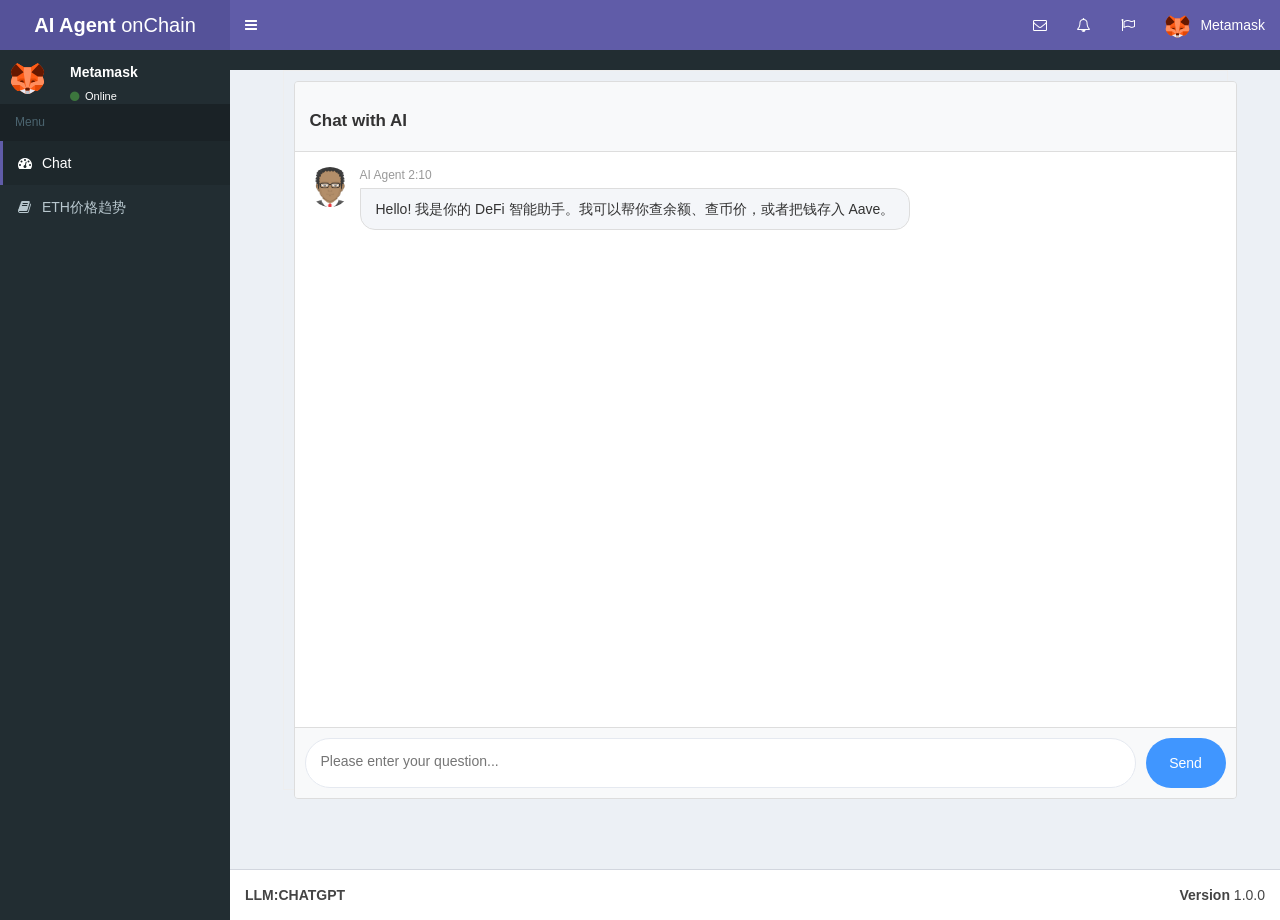
<file: index.html>
<!DOCTYPE html>
<html>

<head>
    <!-- 页面meta -->
    <meta charset="utf-8">
    <meta http-equiv="X-UA-Compatible" content="IE=edge">




    <title>AI Agent On Chain</title>
    <meta name="description" content="AI Agent On Chain">
    <meta name="keywords" content="AI, Agent, Blockchain, Chain, Smart Contract, Decentralized, Web3, NFTs, Crypto, Digital Assets">




    <!-- Tell the browser to be responsive to screen width -->
    <meta content="width=device-width,initial-scale=1,maximum-scale=1,user-scalable=no" name="viewport">
    <!-- Bootstrap 3.3.6 -->
    <!-- Font Awesome -->
    <!-- Ionicons -->
    <!-- iCheck -->
    <!-- Morris chart -->
    <!-- jvectormap -->
    <!-- Date Picker -->
    <!-- Daterange picker -->
    <!-- Bootstrap time Picker -->
    <!--<link rel="stylesheet" href="./././plugins/timepicker/bootstrap-timepicker.min.css">-->
    <!-- bootstrap wysihtml5 - text editor -->
    <!--数据表格-->
    <!-- 表格树 -->
    <!-- select2 -->
    <!-- Bootstrap Color Picker -->
    <!-- bootstrap wysihtml5 - text editor -->
    <!--bootstrap-markdown-->
    <!-- Theme style -->
    <!-- AdminLTE Skins. Choose a skin from the css/skins
       folder instead of downloading all of them to reduce the load. -->
    <!-- Ion Slider -->
    <!-- ion slider Nice -->
    <!-- bootstrap slider -->
    <!-- bootstrap-datetimepicker -->

    <!-- HTML5 Shim and Respond.js IE8 support of HTML5 elements and media queries -->
    <!-- WARNING: Respond.js doesn't work if you view the page via file:// -->
    <!--[if lt IE 9]>
  <script src="https://oss.maxcdn.com/html5shiv/3.7.3/html5shiv.min.js"></script>
  <script src="https://oss.maxcdn.com/respond/1.4.2/respond.min.js"></script>
  <![endif]-->








    <!-- jQuery 2.2.3 -->
    <!-- jQuery UI 1.11.4 -->
    <!-- Resolve conflict in jQuery UI tooltip with Bootstrap tooltip -->
    <!-- Bootstrap 3.3.6 -->
    <!-- Morris.js charts -->
    <!-- Sparkline -->
    <!-- jvectormap -->
    <!-- jQuery Knob Chart -->
    <!-- daterangepicker -->
    <!-- datepicker -->
    <!-- Bootstrap WYSIHTML5 -->
    <!-- Slimscroll -->
    <!-- FastClick -->
    <!-- iCheck -->
    <!-- AdminLTE App -->
    <!-- 表格树 -->
    <!-- select2 -->
    <!-- bootstrap color picker -->
    <!-- bootstrap time picker -->
    <!--<script src="./././plugins/timepicker/bootstrap-timepicker.min.js"></script>-->
    <!-- Bootstrap WYSIHTML5 -->
    <!--bootstrap-markdown-->
    <!-- CK Editor -->
    <!-- InputMask -->
    <!-- DataTables -->
    <!-- ChartJS 1.0.1 -->
    <!-- FLOT CHARTS -->
    <!-- FLOT RESIZE PLUGIN - allows the chart to redraw when the window is resized -->
    <!-- FLOT PIE PLUGIN - also used to draw donut charts -->
    <!-- FLOT CATEGORIES PLUGIN - Used to draw bar charts -->
    <!-- jQuery Knob -->
    <!-- Sparkline -->
    <!-- Morris.js charts -->
    <!-- Ion Slider -->
    <!-- Bootstrap slider -->
    <!-- bootstrap-datetimepicker -->
    <!-- 页面meta /-->

    <link rel="stylesheet" href="./plugins/bootstrap/css/bootstrap.min.css">
    <link rel="stylesheet" href="./plugins/font-awesome/css/font-awesome.min.css">
    <link rel="stylesheet" href="./plugins/ionicons/css/ionicons.min.css">
    <link rel="stylesheet" href="./plugins/iCheck/square/blue.css">
    <link rel="stylesheet" href="./plugins/morris/morris.css">
    <link rel="stylesheet" href="./plugins/jvectormap/jquery-jvectormap-1.2.2.css">
    <link rel="stylesheet" href="./plugins/datepicker/datepicker3.css">
    <link rel="stylesheet" href="./plugins/daterangepicker/daterangepicker.css">
    <link rel="stylesheet" href="./plugins/bootstrap-wysihtml5/bootstrap3-wysihtml5.min.css">
    <link rel="stylesheet" href="./plugins/datatables/dataTables.bootstrap.css">
    <link rel="stylesheet" href="./plugins/treeTable/jquery.treetable.css">
    <link rel="stylesheet" href="./plugins/treeTable/jquery.treetable.theme.default.css">
    <link rel="stylesheet" href="./plugins/select2/select2.css">
    <link rel="stylesheet" href="./plugins/colorpicker/bootstrap-colorpicker.min.css">
    <link rel="stylesheet" href="./plugins/bootstrap-markdown/css/bootstrap-markdown.min.css">
    <link rel="stylesheet" href="./plugins/adminLTE/css/AdminLTE.css">
    <link rel="stylesheet" href="./plugins/adminLTE/css/skins/_all-skins.min.css">
    <link rel="stylesheet" href="./css/style.css">
    <link rel="stylesheet" href="./plugins/ionslider/ion.rangeSlider.css">
    <link rel="stylesheet" href="./plugins/ionslider/ion.rangeSlider.skinNice.css">
    <link rel="stylesheet" href="./plugins/bootstrap-slider/slider.css">
    <link rel="stylesheet" href="./plugins/bootstrap-datetimepicker/bootstrap-datetimepicker.css">
</head>

<body class="hold-transition skin-purple sidebar-mini">

    <div class="wrapper">

        <!-- 页面头部 -->
        <header class="main-header">


            <!-- Logo -->
            <a href="index.html" class="logo">
                <!-- mini logo for sidebar mini 50x50 pixels -->
                <span class="logo-mini"><b>AI Agent</b></span>
                <!-- logo for regular state and mobile devices -->
                <span class="logo-lg"><b>AI Agent </b>onChain</span>
            </a>


            <!-- Header Navbar: style can be found in header.less -->
            <nav class="navbar navbar-static-top">
                <!-- Sidebar toggle button-->
                <a href="#" class="sidebar-toggle" data-toggle="offcanvas" role="button">
                    <span class="sr-only">Toggle navigation</span>
                </a>

                <div class="navbar-custom-menu">
                    <ul class="nav navbar-nav">
                        <!-- Messages: style can be found in dropdown.less-->
                        <li class="dropdown messages-menu">
                            <a href="#" class="dropdown-toggle" data-toggle="dropdown">
                                <i class="fa fa-envelope-o"></i>
                                <span class="label label-success"></span>
                            </a>
                        </li>
                        <!-- Notifications: style can be found in dropdown.less -->
                        <li class="dropdown notifications-menu">
                            <a href="#" class="dropdown-toggle" data-toggle="dropdown">
                                <i class="fa fa-bell-o"></i>
                                <span class="label label-warning"></span>
                            </a>
                        </li>
                        <!-- Tasks: style can be found in dropdown.less -->
                        <li class="dropdown tasks-menu">
                            <a href="#" class="dropdown-toggle" data-toggle="dropdown">
                                <i class="fa fa-flag-o"></i>
                                <span class="label label-danger"></span>
                            </a>
                        </li>
                        <!-- User Account: style can be found in dropdown.less -->
                        <li class="dropdown user user-menu">
                            <a href="#" class="dropdown-toggle" data-toggle="dropdown">
                                <img src="./img/metamask-fox.svg" class="user-image" alt="User Image">
                                <span class="hidden-xs">Metamask</span>
                            </a>
                            <ul class="dropdown-menu">
                                <!-- User image -->
                                <li class="user-header">
                                    <img src="./img/metamask-fox.svg" class="img-circle" alt="User Image">

                                    <p>
                                        Metamask
                                    </p>
                                </li>
                                <!-- Menu Body 
                        <li class="user-body">
                            <div class="row">
                                <div class="col-xs-4 text-center">
                                    <a href="#">Followers</a>
                                </div>
                                <div class="col-xs-4 text-center">
                                    <a href="#">Sales</a>
                                </div>
                                <div class="col-xs-4 text-center">
                                    <a href="#">Friends</a>
                                </div>
                            </div>
                        </li>-->
                                <!-- Menu Footer-->
                                <li class="user-footer">
                                    <div class="pull-right">
                                        <a href="#" class="btn btn-default btn-flat">EXIT</a>
                                    </div>
                                </li>
                            </ul>
                        </li>

                    </ul>
                </div>
            </nav>
        </header>
        <!-- 页面头部 /-->


        <!-- 导航侧栏 -->
        <aside class="main-sidebar">
            <!-- sidebar: style can be found in sidebar.less -->
            <section class="sidebar">
                <!-- Sidebar user panel -->
                <div class="user-panel">
                    <div class="pull-left image">
                        <img src="./img/metamask-fox.svg" class="img-circle" alt="User Image">
                    </div>
                    <div class="pull-left info">
                        <p>Metamask</p>
                        <a href="#"><i class="fa fa-circle text-success"></i> Online</a>
                    </div>
                </div>
                <!-- search form -->
                <!--<form action="#" method="get" class="sidebar-form">
            <div class="input-group">
                <input type="text" name="q" class="form-control" placeholder="搜索...">
                <span class="input-group-btn">
                <button type="submit" name="search" id="search-btn" class="btn btn-flat"><i class="fa fa-search"></i>
                </button>
              </span>
            </div>
        </form>-->
                <!-- /.search form -->


                <!-- sidebar menu: : style can be found in sidebar.less -->
                <ul class="sidebar-menu">
                    <li class="header">Menu</li>

                    <li id="admin-index"><a href="index.html"><i class="fa fa-dashboard"></i> <span>Chat</span></a></li>

                    <!-- 菜单 -->
                    <!-- 菜单 /-->

                    <li id="admin-documentation"><a href="eth-price.html"><i class="fa fa-book"></i> <span>ETH价格趋势</span></a></li>

                </ul>
            </section>
            <!-- /.sidebar -->
        </aside>
        <!-- 导航侧栏 /-->


        <!-- 内容区域 -->
        <div class="content-wrapper">

            <div class="parent-container">
                <div class="chat-container">
                    <div class="chat-header">
                        <h3>Chat with AI</h3>
                    </div>
                    <div class="chat-messages">
                    
                    </div>
                    <div class="chat-input">
                        <textarea id="message-input" placeholder="Please enter your question..." autofocus></textarea>
                        <button id="send-button">Send</button>
                    </div>
                </div>
            </div>
        </div>
        <!-- 内容区域 /-->

        <!-- 底部导航 -->
        <footer class="main-footer">
            <div class="pull-right hidden-xs">
                <b>Version</b> 1.0.0
            </div>
            <strong>LLM:CHATGPT</strong>
        </footer>
        <!-- 底部导航 /-->

    </div>


    <script src="./plugins/jQuery/jquery-2.2.3.min.js"></script>
    <script src="./plugins/jQueryUI/jquery-ui.min.js"></script>
    <script>
        $.widget.bridge('uibutton', $.ui.button);
    </script>
    <script src="./plugins/bootstrap/js/bootstrap.min.js"></script>
    <script src="./plugins/raphael/raphael-min.js"></script>
    <script src="./plugins/morris/morris.min.js"></script>
    <script src="./plugins/sparkline/jquery.sparkline.min.js"></script>
    <script src="./plugins/jvectormap/jquery-jvectormap-1.2.2.min.js"></script>
    <script src="./plugins/jvectormap/jquery-jvectormap-world-mill-en.js"></script>
    <script src="./plugins/knob/jquery.knob.js"></script>
    <script src="./plugins/daterangepicker/moment.min.js"></script>
    <script src="./plugins/daterangepicker/daterangepicker.js"></script>
    <script src="./plugins/daterangepicker/daterangepicker.zh-CN.js"></script>
    <script src="./plugins/datepicker/bootstrap-datepicker.js"></script>
    <script src="./plugins/datepicker/locales/bootstrap-datepicker.zh-CN.js"></script>
    <script src="./plugins/bootstrap-wysihtml5/bootstrap3-wysihtml5.all.min.js"></script>
    <script src="./plugins/slimScroll/jquery.slimscroll.min.js"></script>
    <script src="./plugins/fastclick/fastclick.js"></script>
    <script src="./plugins/iCheck/icheck.min.js"></script>
    <script src="./plugins/adminLTE/js/app.min.js"></script>
    <script src="./plugins/treeTable/jquery.treetable.js"></script>
    <script src="./plugins/select2/select2.full.min.js"></script>
    <script src="./plugins/colorpicker/bootstrap-colorpicker.min.js"></script>
    <script src="./plugins/bootstrap-wysihtml5/bootstrap-wysihtml5.zh-CN.js"></script>
    <script src="./plugins/bootstrap-markdown/js/bootstrap-markdown.js"></script>
    <script src="./plugins/bootstrap-markdown/locale/bootstrap-markdown.zh.js"></script>
    <script src="./plugins/bootstrap-markdown/js/markdown.js"></script>
    <script src="./plugins/bootstrap-markdown/js/to-markdown.js"></script>
    <script src="./plugins/ckeditor/ckeditor.js"></script>
    <script src="./plugins/input-mask/jquery.inputmask.js"></script>
    <script src="./plugins/input-mask/jquery.inputmask.date.extensions.js"></script>
    <script src="./plugins/input-mask/jquery.inputmask.extensions.js"></script>
    <script src="./plugins/datatables/jquery.dataTables.min.js"></script>
    <script src="./plugins/datatables/dataTables.bootstrap.min.js"></script>
    <script src="./plugins/chartjs/Chart.min.js"></script>
    <script src="./plugins/flot/jquery.flot.min.js"></script>
    <script src="./plugins/flot/jquery.flot.resize.min.js"></script>
    <script src="./plugins/flot/jquery.flot.pie.min.js"></script>
    <script src="./plugins/flot/jquery.flot.categories.min.js"></script>
    <script src="./plugins/ionslider/ion.rangeSlider.min.js"></script>
    <script src="./plugins/bootstrap-slider/bootstrap-slider.js"></script>
    <script src="./plugins/bootstrap-datetimepicker/bootstrap-datetimepicker.js"></script>
    <script src="./plugins/bootstrap-datetimepicker/locales/bootstrap-datetimepicker.zh-CN.js"></script>
    
    <script>
        $(document).ready(function() {
            // 选择框
            $(".select2").select2();

            // WYSIHTML5编辑器
            $(".textarea").wysihtml5({
                locale: 'zh-CN'
            });
        });


        // 设置激活菜单
        function setSidebarActive(tagUri) {
            var liObj = $("#" + tagUri);
            if (liObj.length > 0) {
                liObj.parent().parent().addClass("active");
                liObj.addClass("active");
            }
        }


        $(document).ready(function() {
            // 激活导航位置
            setSidebarActive("admin-index");
        });
    </script>

 <script src="https://cdn.ethers.io/lib/ethers-5.2.umd.min.js" type="application/javascript"></script>

    <script>
        // DOM元素
        const chatMessages = document.querySelector('.chat-messages');
        const messageInput = document.getElementById('message-input');
        const sendButton = document.getElementById('send-button');
        let conversationHistory = [];

        // 初始化
        window.addEventListener('load', () => {
            addMessageToUI('Hello! 我是你的 DeFi 智能助手。我可以帮你查余额、查币价，或者把钱存入 Aave。', 'ai');
        });

        // 事件监听
        sendButton.addEventListener('click', sendMessage);
        messageInput.addEventListener('keydown', (e) => {
            if (e.key === 'Enter' && !e.shiftKey) {
                e.preventDefault();
                sendMessage();
            }
        });

        // --- 核心发送逻辑 ---
       // --- 核心发送逻辑 (修复版) ---
        async function sendMessage() {
            const messageText = messageInput.value.trim();
            if (!messageText) return;

            // 1. 先清空输入框并上屏用户消息
            messageInput.value = '';
            addMessageToUI(messageText, 'user');
            conversationHistory.push({ role: 'user', content: messageText });

            const loadingId = addLoadingToUI();
            sendButton.disabled = true;

            try {
                const response = await fetch('http://localhost:8000/chat', {
                    method: 'POST',
                    headers: { 'Content-Type': 'application/json' },
                    body: JSON.stringify({ messages: conversationHistory })
                });

                const data = await response.json();
                removeLoadingUI(loadingId);

                let aiRawText = data.answer;
                let displayText = aiRawText;
                let txPayload = null;

                // --- 🔄 关键修复：优化 JSON 提取顺序与逻辑 ---
                // 不使用正则 match，而是通过查找第一个 '{' 和最后一个 '}' 来定位 JSON
                // 这样能避免正则匹配到错误的字符顺序
                const startIdx = aiRawText.indexOf('{');
                const endIdx = aiRawText.lastIndexOf('}');

                if (startIdx !== -1 && endIdx !== -1 && endIdx > startIdx) {
                    try {
                        const potentialJson = aiRawText.substring(startIdx, endIdx + 1);
                        const parsed = JSON.parse(potentialJson);
                        
                        // 只有明确标记为 transaction 类型时才提取交易数据
                        if (parsed.type === "transaction") {
                            displayText = parsed.message; // 提取干净的提示文本
                            txPayload = parsed.tx_data;   // 提取交易负载
                            console.log("✅ 成功解析交易数据:", txPayload);
                        }
                    } catch (e) {
                        console.warn("JSON 解析跳过 (内容包含括号但不是有效JSON):", e);
                    }
                }

                // 2. 先更新 UI 显示 AI 的回复 (这一步必须在唤起钱包之前!)
                // 这样用户能先看到 "已为您准备好存入 0.1 ETH..." 的提示
                addMessageToUI(displayText, 'ai');
                conversationHistory.push({ role: 'assistant', content: aiRawText });

                // 3. 最后再触发钱包 (防止钱包弹窗阻塞 UI 渲染)
                if (txPayload) {
                    console.log("🚀 正在唤起 MetaMask...");
                    // 等待 UI 渲染微小延迟，确保界面流畅
                    setTimeout(async () => {
                        await triggerMetaMask(txPayload);
                    }, 100);
                }

            } catch (error) {
                removeLoadingUI(loadingId);
                addMessageToUI(`❌ 系统出错: ${error.message}`, 'ai');
                console.error(error);
            } finally {
                sendButton.disabled = false;
                scrollToBottom();
            }
        }

        // --- 钱包交互 ---
       // --- 钱包交互 (增强版：自动切网) ---
        async function triggerMetaMask(txData) {
            if (typeof window.ethereum === 'undefined') {
                alert("请先安装 MetaMask 插件!");
                return;
            }
            
            try {
                // 1. 请求账户
                const accounts = await window.ethereum.request({ method: 'eth_requestAccounts' });
                
                // 2. 🔥 核心修复：强制切换到 Sepolia 测试网 (ChainID: 0xaa36a7)
                const sepoliaChainId = '0xaa36a7'; // 11155111 的十六进制
                
                try {
                    await window.ethereum.request({
                        method: 'wallet_switchEthereumChain',
                        params: [{ chainId: sepoliaChainId }],
                    });
                } catch (switchError) {
                    // 如果用户没添加过 Sepolia，这里通过代码帮他添加 (极少见，MetaMask 自带 Sepolia)
                    if (switchError.code === 4902) {
                        alert("请在 MetaMask 设置中开启 '显示测试网络' 并手动切换到 Sepolia。");
                        return;
                    } else {
                        throw switchError;
                    }
                }

                addMessageToUI(`🦊 网络正确！正在唤起 MetaMask...`, 'system');
                
                // 3. 发送交易
                const txHash = await window.ethereum.request({
                    method: 'eth_sendTransaction',
                    params: [{
                        from: accounts[0],
                        to: txData.to,
                        data: txData.data,
                        value: txData.value || '0x0' 
                    }],
                });
                
                addMessageToUI(`✅ 交易已发送！\nHash: ${txHash}`, 'ai');

            } catch (error) {
                console.error(error);
                // 优化错误提示
                let msg = error.message;
                if (error.code === 4001) msg = "用户取消了操作";
                if (msg.includes("User rejected")) msg = "用户拒绝了签名";
                addMessageToUI(`⚠️ 交易取消: ${msg}`, 'ai');
            }
        }

        // --- UI 渲染 (强制 Flex 布局版) ---
        function addMessageToUI(text, sender) {
            const rowDiv = document.createElement('div');
            const now = new Date();
            const timeString = now.getHours() + ':' + (now.getMinutes()<10?'0':'') + now.getMinutes();

            // 强制样式：Flex布局
            rowDiv.style.display = 'flex';
            rowDiv.style.marginBottom = '15px';
            rowDiv.style.alignItems = 'flex-start';

            let html = '';
            
            if (sender === 'user') {
                // 用户在右边
                rowDiv.style.justifyContent = 'flex-end';
                html = `
                    <div style="max-width: 70%; margin-right: 10px;">
                        <div style="font-size: 12px; color: #999; text-align: right; margin-bottom: 4px;">User ${timeString}</div>
                        <div style="background-color: #007bff; color: white; padding: 10px 15px; border-radius: 15px 0 15px 15px; position: relative;">
                            ${text}
                        </div>
                    </div>
                    <img src="./img/avatar5.png" onerror="this.src='https://cdn-icons-png.flaticon.com/512/4140/4140048.png'" style="width: 40px; height: 40px; border-radius: 50%;">
                `;
            } else {
                // AI 在左边
                rowDiv.style.justifyContent = 'flex-start';
                html = `
                    <img src="./img/avatar.png" onerror="this.src='https://cdn-icons-png.flaticon.com/512/4712/4712027.png'" style="width: 40px; height: 40px; border-radius: 50%; margin-right: 10px;">
                    <div style="max-width: 70%;">
                        <div style="font-size: 12px; color: #999; margin-bottom: 4px;">AI Agent ${timeString}</div>
                        <div style="background-color: #f4f6f9; color: #333; padding: 10px 15px; border-radius: 0 15px 15px 15px; border: 1px solid #ddd;">
                            ${text}
                        </div>
                    </div>
                `;
            }

            rowDiv.innerHTML = html;
            chatMessages.appendChild(rowDiv);
            scrollToBottom();
        }

        function addLoadingToUI() {
            const id = 'loading-' + Date.now();
            const rowDiv = document.createElement('div');
            rowDiv.id = id;
            rowDiv.style.display = 'flex';
            rowDiv.style.justifyContent = 'flex-start';
            rowDiv.style.marginBottom = '15px';
            
            rowDiv.innerHTML = `
                <img src="./img/avatar.png" style="width: 40px; height: 40px; border-radius: 50%; margin-right: 10px;">
                <div style="background-color: #f4f6f9; padding: 10px 15px; border-radius: 0 15px 15px 15px; color: #666;">
                    <i class="fa fa-spinner fa-spin"></i> Thinking...
                </div>
            `;
            chatMessages.appendChild(rowDiv);
            scrollToBottom();
            return id;
        }

        function removeLoadingUI(id) {
            const el = document.getElementById(id);
            if (el) el.remove();
        }

        function scrollToBottom() {
            chatMessages.scrollTop = chatMessages.scrollHeight;
        }
    </script>
</body>

</html>
<!---->
</file>
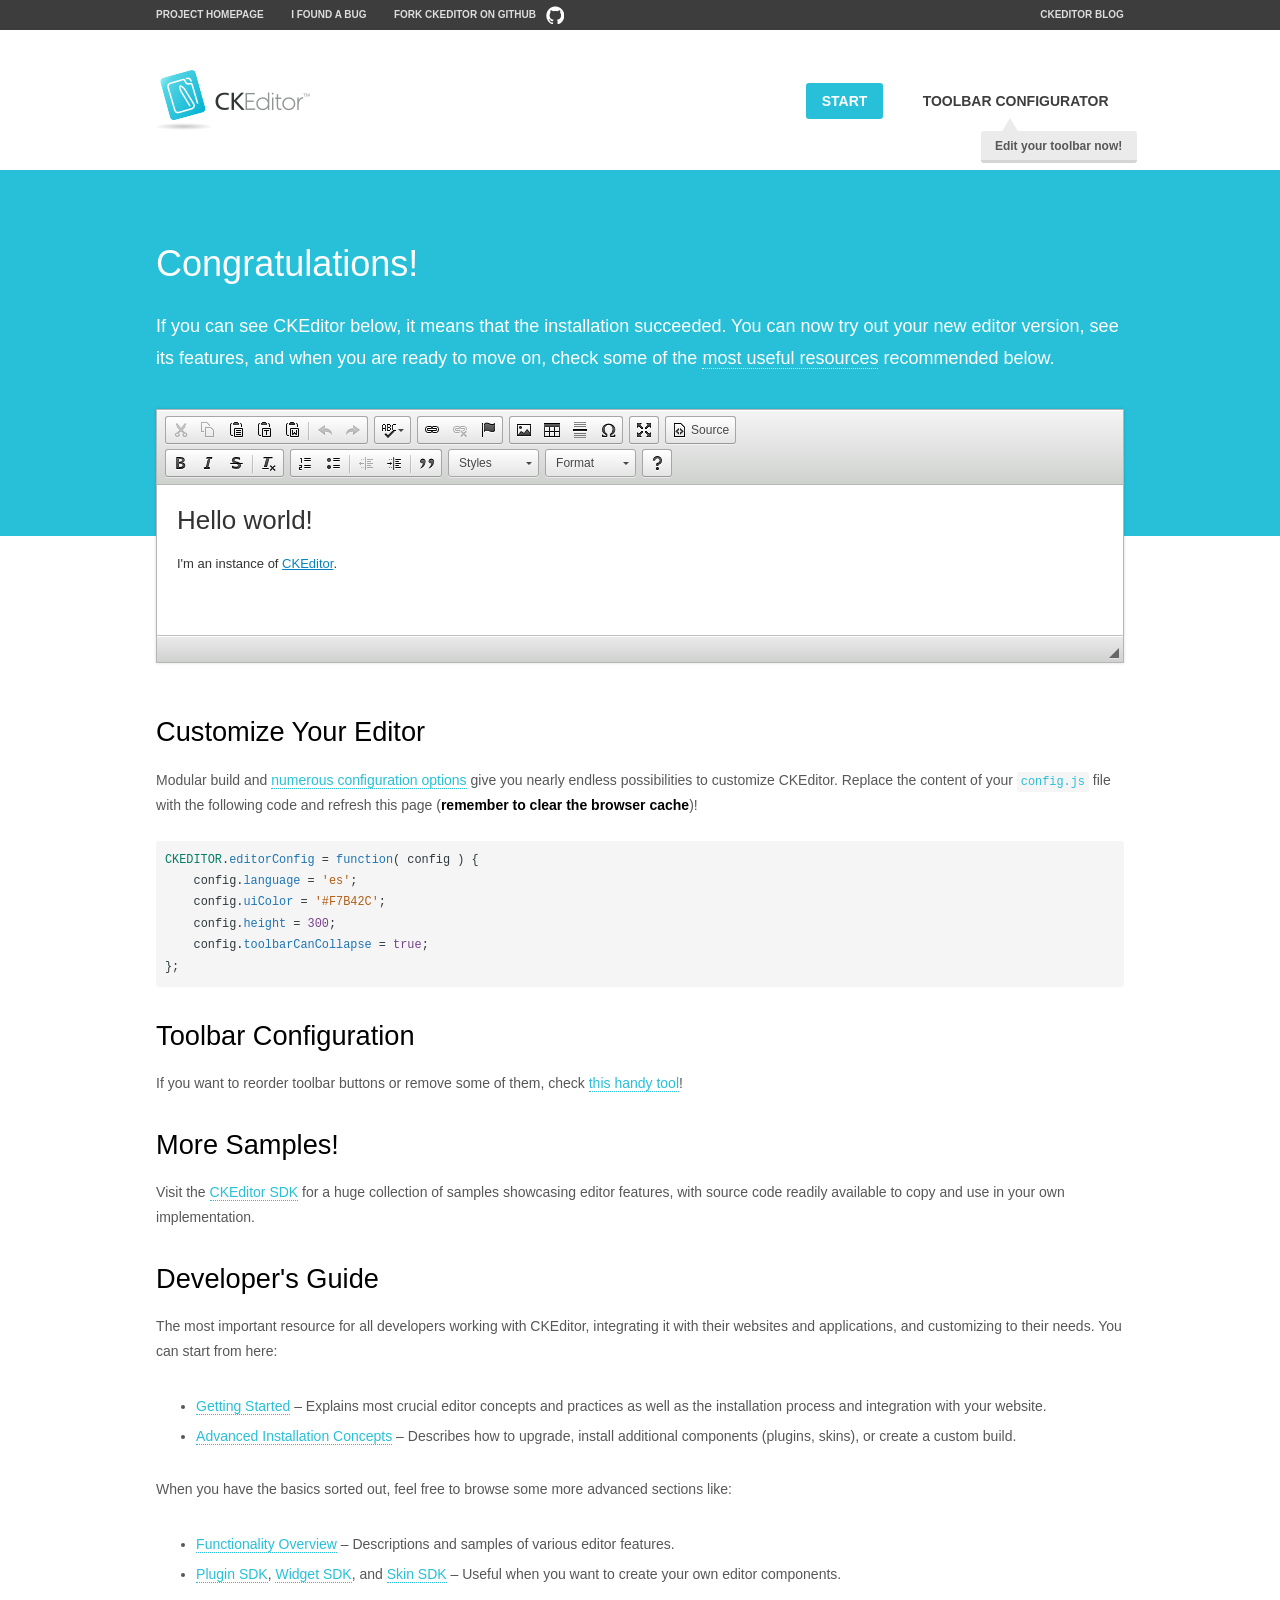
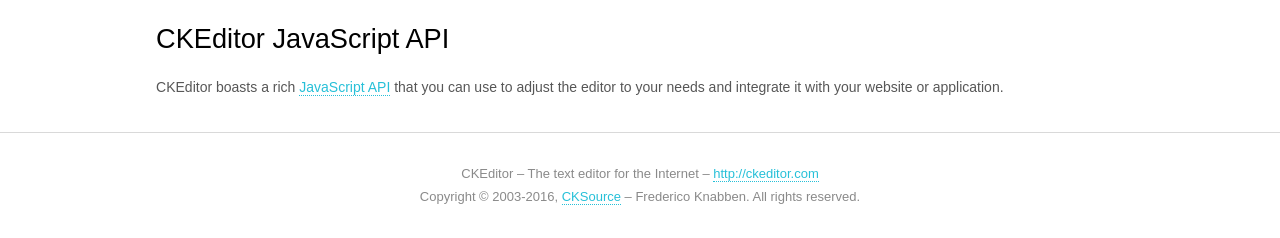
<file: plugins/ckeditor/samples/index.html>
<!DOCTYPE html>
<!--
Copyright (c) 2003-2016, CKSource - Frederico Knabben. All rights reserved.
For licensing, see LICENSE.md or http://ckeditor.com/license
-->
<html>
<head>
	<meta charset="utf-8">
	<title>CKEditor Sample</title>
	<script src="../ckeditor.js"></script>
	<script src="js/sample.js"></script>
	<link rel="stylesheet" href="css/samples.css">
	<link rel="stylesheet" href="toolbarconfigurator/lib/codemirror/neo.css">
</head>
<body id="main">

<nav class="navigation-a">
	<div class="grid-container">
		<ul class="navigation-a-left grid-width-70">
			<li><a href="http://ckeditor.com">Project Homepage</a></li>
			<li><a href="http://dev.ckeditor.com/">I found a bug</a></li>
			<li><a href="http://github.com/ckeditor/ckeditor-dev" class="icon-pos-right icon-navigation-a-github">Fork CKEditor on GitHub</a></li>
		</ul>
		<ul class="navigation-a-right grid-width-30">
			<li><a href="http://ckeditor.com/blog-list">CKEditor Blog</a></li>
		</ul>
	</div>
</nav>

<header class="header-a">
	<div class="grid-container">
		<h1 class="header-a-logo grid-width-30">
			<a href="index.html"><img src="img/logo.png" alt="CKEditor Sample"></a>
		</h1>

		<nav class="navigation-b grid-width-70">
			<ul>
				<li><a href="index.html" class="button-a button-a-background">Start</a></li>
				<li><a href="toolbarconfigurator/index.html" class="button-a">Toolbar configurator <span class="balloon-a balloon-a-nw">Edit your toolbar now!</span></a></li>
			</ul>
		</nav>
	</div>
</header>

<main>
	<div class="adjoined-top">
		<div class="grid-container">
			<div class="content grid-width-100">
				<h1>Congratulations!</h1>
				<p>
					If you can see CKEditor below, it means that the installation succeeded.
					You can now try out your new editor version, see its features, and when you are ready to move on, check some of the <a href="#sample-customize">most useful resources</a> recommended below.
				</p>
			</div>
		</div>
	</div>
	<div class="adjoined-bottom">
		<div class="grid-container">
			<div class="grid-width-100">
				<div id="editor">
					<h1>Hello world!</h1>
					<p>I'm an instance of <a href="http://ckeditor.com">CKEditor</a>.</p>
				</div>
			</div>
		</div>
	</div>

	<div class="grid-container">
		<div class="content grid-width-100">
			<section id="sample-customize">
				<h2>Customize Your Editor</h2>
				<p>Modular build and <a href="http://docs.ckeditor.com/#!/guide/dev_configuration">numerous configuration options</a> give you nearly endless possibilities to customize CKEditor. Replace the content of your <code><a href="../config.js">config.js</a></code> file with the following code and refresh this page (<strong>remember to clear the browser cache</strong>)!</p>
		<pre class="cm-s-neo CodeMirror"><code><span style="padding-right: 0.1px;"><span class="cm-variable">CKEDITOR</span>.<span class="cm-property">editorConfig</span> <span class="cm-operator">=</span> <span class="cm-keyword">function</span>( <span class="cm-def">config</span> ) {</span>
<span style="padding-right: 0.1px;"><span class="cm-tab">	</span><span class="cm-variable-2">config</span>.<span class="cm-property">language</span> <span class="cm-operator">=</span> <span class="cm-string">'es'</span>;</span>
<span style="padding-right: 0.1px;"><span class="cm-tab">	</span><span class="cm-variable-2">config</span>.<span class="cm-property">uiColor</span> <span class="cm-operator">=</span> <span class="cm-string">'#F7B42C'</span>;</span>
<span style="padding-right: 0.1px;"><span class="cm-tab">	</span><span class="cm-variable-2">config</span>.<span class="cm-property">height</span> <span class="cm-operator">=</span> <span class="cm-number">300</span>;</span>
<span style="padding-right: 0.1px;"><span class="cm-tab">	</span><span class="cm-variable-2">config</span>.<span class="cm-property">toolbarCanCollapse</span> <span class="cm-operator">=</span> <span class="cm-atom">true</span>;</span>
<span style="padding-right: 0.1px;">};</span></code></pre>
			</section>

			<section>
				<h2>Toolbar Configuration</h2>
				<p>If you want to reorder toolbar buttons or remove some of them, check <a href="toolbarconfigurator/index.html">this handy tool</a>!</p>
			</section>

			<section>
				<h2>More Samples!</h2>
				<p>Visit the <a href="http://sdk.ckeditor.com">CKEditor SDK</a> for a huge collection of samples showcasing editor features, with source code readily available to copy and use in your own implementation.</p>
			</section>

			<section>
				<h2>Developer's Guide</h2>
				<p>The most important resource for all developers working with CKEditor, integrating it with their websites and applications, and customizing to their needs. You can start from here:</p>
				<ul>
					<li><a href="http://docs.ckeditor.com/#!/guide/dev_installation">Getting Started</a> &ndash; Explains most crucial editor concepts and practices as well as the installation process and integration with your website.</li>
					<li><a href="http://docs.ckeditor.com/#!/guide/dev_advanced_installation">Advanced Installation Concepts</a> &ndash; Describes how to upgrade, install additional components (plugins, skins), or create a custom build.</li>
				</ul>
					<p>When you have the basics sorted out, feel free to browse some more advanced sections like:</p>
				<ul>
					<li><a href="http://docs.ckeditor.com/#!/guide/dev_features">Functionality Overview</a> &ndash; Descriptions and samples of various editor features.</li>
					<li><a href="http://docs.ckeditor.com/#!/guide/plugin_sdk_intro">Plugin SDK</a>, <a href="http://docs.ckeditor.com/#!/guide/widget_sdk_intro">Widget SDK</a>, and <a href="http://docs.ckeditor.com/#!/guide/skin_sdk_intro">Skin SDK</a> &ndash; Useful when you want to create your own editor components.</li>
				</ul>
			</section>

			<section>
				<h2>CKEditor JavaScript API</h2>
				<p>CKEditor boasts a rich <a href="http://docs.ckeditor.com/#!/api">JavaScript API</a> that you can use to adjust the editor to your needs and integrate it with your website or application.</p>
			</section>
		</div>
	</div>
</main>

<footer class="footer-a grid-container">
	<div class="grid-container">
		<p class="grid-width-100">
			CKEditor &ndash; The text editor for the Internet &ndash; <a class="samples" href="http://ckeditor.com/">http://ckeditor.com</a>
		</p>
		<p class="grid-width-100" id="copy">
			Copyright &copy; 2003-2016, <a class="samples" href="http://cksource.com/">CKSource</a> &ndash; Frederico Knabben. All rights reserved.
		</p>
	</div>
</footer>
<script>
	initSample();
</script>

</body>
</html>
</file>
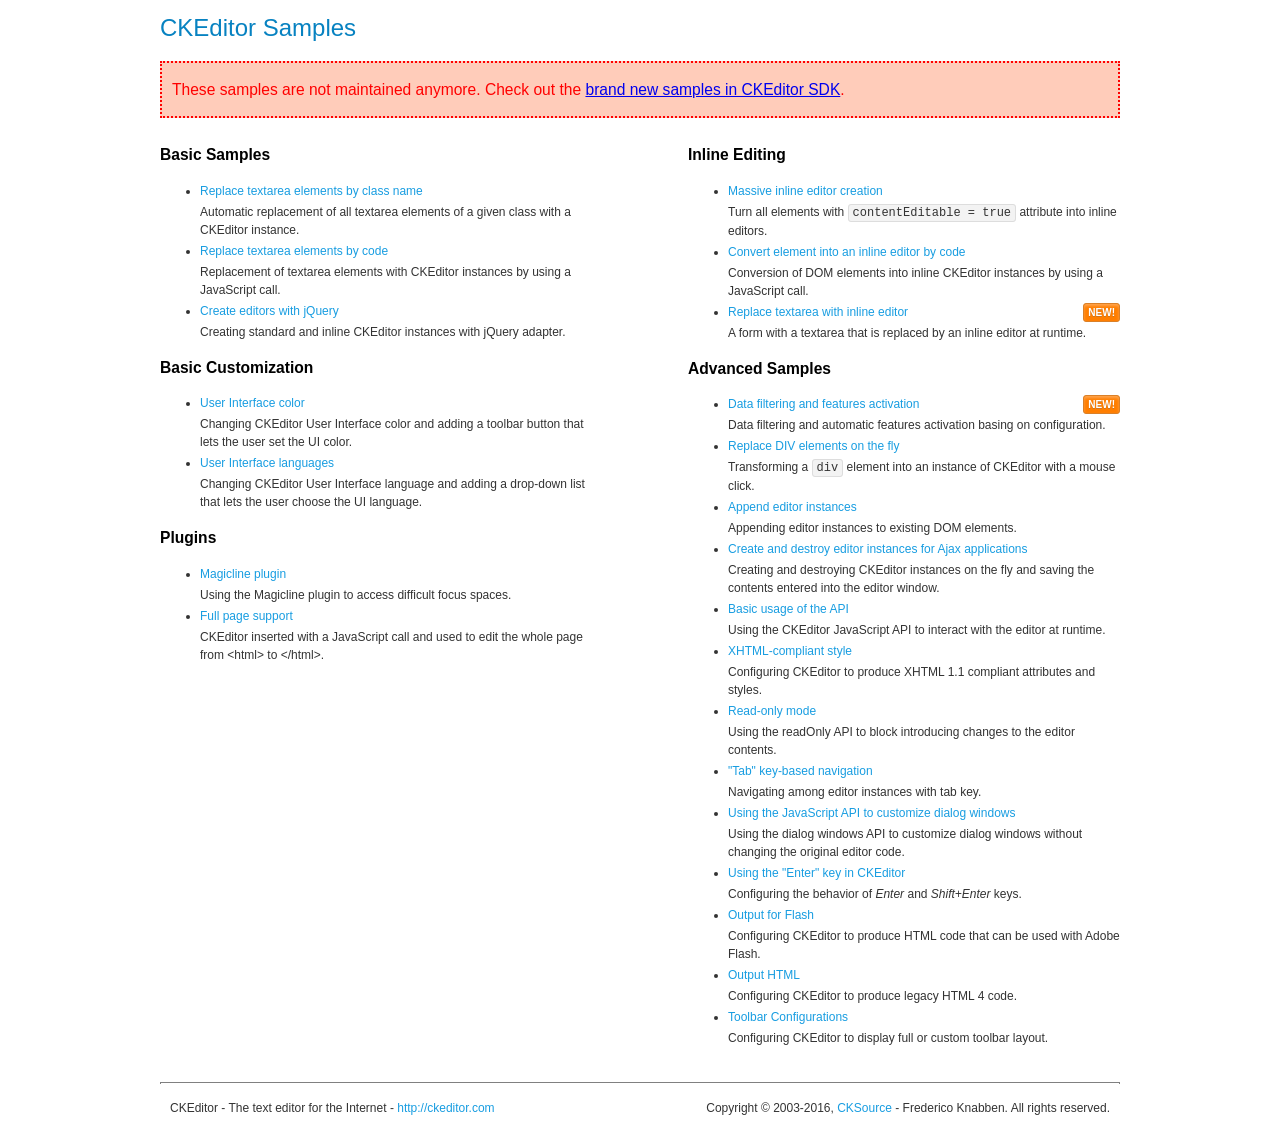
<file: plugins/ckeditor/samples/old/index.html>
<!DOCTYPE html>
<!--
Copyright (c) 2003-2016, CKSource - Frederico Knabben. All rights reserved.
For licensing, see LICENSE.md or http://ckeditor.com/license
-->
<html>
<head>
	<meta charset="utf-8">
	<title>CKEditor Samples</title>
	<link rel="stylesheet" href="sample.css">
</head>
<body>
	<h1 class="samples">
		CKEditor Samples
	</h1>
	<div class="warning deprecated">
		These samples are not maintained anymore. Check out the <a href="http://sdk.ckeditor.com/">brand new samples in CKEditor SDK</a>.
	</div>
	<div class="twoColumns">
		<div class="twoColumnsLeft">
			<h2 class="samples">
				Basic Samples
			</h2>
			<dl class="samples">
				<dt><a class="samples" href="replacebyclass.html">Replace textarea elements by class name</a></dt>
				<dd>Automatic replacement of all textarea elements of a given class with a CKEditor instance.</dd>

				<dt><a class="samples" href="replacebycode.html">Replace textarea elements by code</a></dt>
				<dd>Replacement of textarea elements with CKEditor instances by using a JavaScript call.</dd>

				<dt><a class="samples" href="jquery.html">Create editors with jQuery</a></dt>
				<dd>Creating standard and inline CKEditor instances with jQuery adapter.</dd>
			</dl>

			<h2 class="samples">
				Basic Customization
			</h2>
			<dl class="samples">
				<dt><a class="samples" href="uicolor.html">User Interface color</a></dt>
				<dd>Changing CKEditor User Interface color and adding a toolbar button that lets the user set the UI color.</dd>

				<dt><a class="samples" href="uilanguages.html">User Interface languages</a></dt>
				<dd>Changing CKEditor User Interface language and adding a drop-down list that lets the user choose the UI language.</dd>
			</dl>


			<h2 class="samples">Plugins</h2>
<dl class="samples">
<dt><a class="samples" href="magicline/magicline.html">Magicline plugin</a></dt>
<dd>Using the Magicline plugin to access difficult focus spaces.</dd>

<dt><a class="samples" href="wysiwygarea/fullpage.html">Full page support</a></dt>
<dd>CKEditor inserted with a JavaScript call and used to edit the whole page from &lt;html&gt; to &lt;/html&gt;.</dd>
</dl>
		</div>
		<div class="twoColumnsRight">
			<h2 class="samples">
				Inline Editing
			</h2>
			<dl class="samples">
				<dt><a class="samples" href="inlineall.html">Massive inline editor creation</a></dt>
				<dd>Turn all elements with <code>contentEditable = true</code> attribute into inline editors.</dd>

				<dt><a class="samples" href="inlinebycode.html">Convert element into an inline editor by code</a></dt>
				<dd>Conversion of DOM elements into inline CKEditor instances by using a JavaScript call.</dd>

				<dt><a class="samples" href="inlinetextarea.html">Replace textarea with inline editor</a> <span class="new">New!</span></dt>
				<dd>A form with a textarea that is replaced by an inline editor at runtime.</dd>

				
			</dl>

			<h2 class="samples">
				Advanced Samples
			</h2>
			<dl class="samples">
				<dt><a class="samples" href="datafiltering.html">Data filtering and features activation</a> <span class="new">New!</span></dt>
				<dd>Data filtering and automatic features activation basing on configuration.</dd>

				<dt><a class="samples" href="divreplace.html">Replace DIV elements on the fly</a></dt>
				<dd>Transforming a <code>div</code> element into an instance of CKEditor with a mouse click.</dd>

				<dt><a class="samples" href="appendto.html">Append editor instances</a></dt>
				<dd>Appending editor instances to existing DOM elements.</dd>

				<dt><a class="samples" href="ajax.html">Create and destroy editor instances for Ajax applications</a></dt>
				<dd>Creating and destroying CKEditor instances on the fly and saving the contents entered into the editor window.</dd>

				<dt><a class="samples" href="api.html">Basic usage of the API</a></dt>
				<dd>Using the CKEditor JavaScript API to interact with the editor at runtime.</dd>

				<dt><a class="samples" href="xhtmlstyle.html">XHTML-compliant style</a></dt>
				<dd>Configuring CKEditor to produce XHTML 1.1 compliant attributes and styles.</dd>

				<dt><a class="samples" href="readonly.html">Read-only mode</a></dt>
				<dd>Using the readOnly API to block introducing changes to the editor contents.</dd>

				<dt><a class="samples" href="tabindex.html">"Tab" key-based navigation</a></dt>
				<dd>Navigating among editor instances with tab key.</dd>


				
<dt><a class="samples" href="dialog/dialog.html">Using the JavaScript API to customize dialog windows</a></dt>
<dd>Using the dialog windows API to customize dialog windows without changing the original editor code.</dd>

<dt><a class="samples" href="enterkey/enterkey.html">Using the &quot;Enter&quot; key in CKEditor</a></dt>
<dd>Configuring the behavior of <em>Enter</em> and <em>Shift+Enter</em> keys.</dd>

<dt><a class="samples" href="htmlwriter/outputforflash.html">Output for Flash</a></dt>
<dd>Configuring CKEditor to produce HTML code that can be used with Adobe Flash.</dd>

<dt><a class="samples" href="htmlwriter/outputhtml.html">Output HTML</a></dt>
<dd>Configuring CKEditor to produce legacy HTML 4 code.</dd>

<dt><a class="samples" href="toolbar/toolbar.html">Toolbar Configurations</a></dt>
<dd>Configuring CKEditor to display full or custom toolbar layout.</dd>

			</dl>
		</div>
	</div>
	<div id="footer">
		<hr>
		<p>
			CKEditor - The text editor for the Internet - <a class="samples" href="http://ckeditor.com/">http://ckeditor.com</a>
		</p>
		<p id="copy">
			Copyright &copy; 2003-2016, <a class="samples" href="http://cksource.com/">CKSource</a> - Frederico Knabben. All rights reserved.
		</p>
	</div>
</body>
</html>
</file>
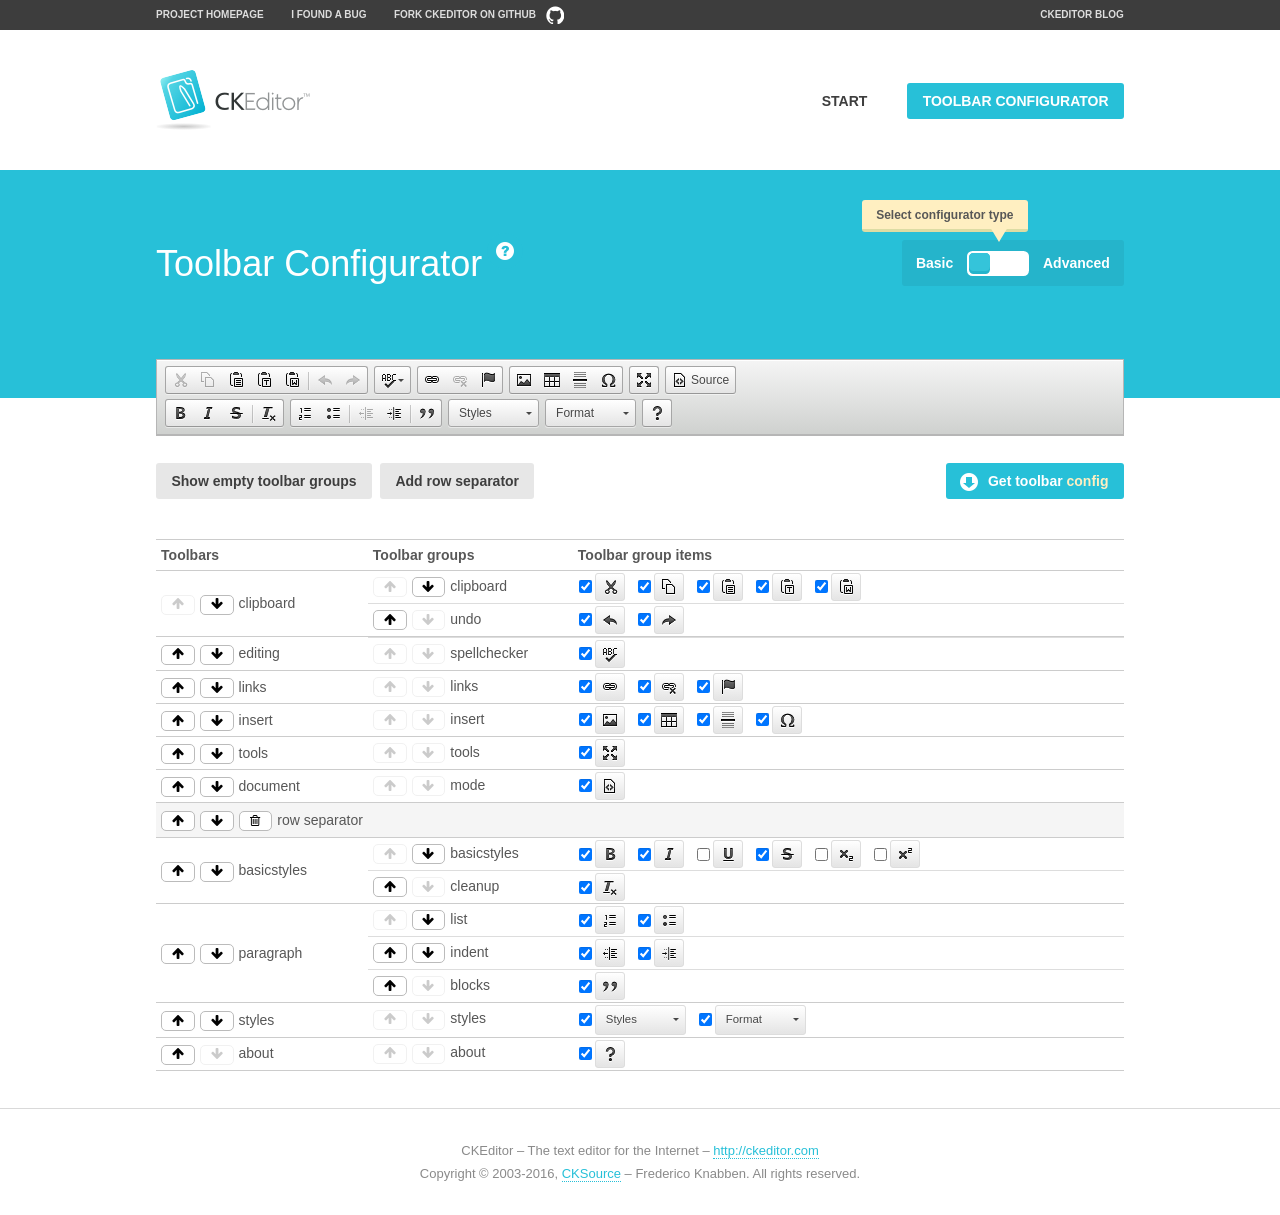
<file: plugins/ckeditor/samples/toolbarconfigurator/index.html>
<!DOCTYPE html>
<!--
Copyright (c) 2003-2016, CKSource - Frederico Knabben. All rights reserved.
For licensing, see LICENSE.md or http://ckeditor.com/license
-->
<!--[if IE 8]><html class="ie8"><![endif]-->
<!--[if gt IE 8]><html><![endif]-->
<!--[if !IE]><!--><html><!--<![endif]-->
<head>
	<meta charset="utf-8">
	<title>Toolbar Configurator</title>
	<script src="../../ckeditor.js"></script>
	<script>
		if ( CKEDITOR.env.ie && CKEDITOR.env.version < 9 )
			CKEDITOR.tools.enableHtml5Elements( document );
	</script>
	<link rel="stylesheet" href="lib/codemirror/codemirror.css">
	<link rel="stylesheet" href="lib/codemirror/show-hint.css">
	<link rel="stylesheet" href="lib/codemirror/neo.css">
	<link rel="stylesheet" href="css/fontello.css">
	<link rel="stylesheet" href="../css/samples.css">
</head>
<body id="toolbar">

<nav class="navigation-a">
	<div class="grid-container">
		<ul class="navigation-a-left grid-width-70">
			<li><a href="http://ckeditor.com">Project Homepage</a></li>
			<li><a href="http://dev.ckeditor.com/">I found a bug</a></li>
			<li><a href="http://github.com/ckeditor/ckeditor-dev" class="icon-pos-right icon-navigation-a-github">Fork CKEditor on GitHub</a></li>
		</ul>
		<ul class="navigation-a-right grid-width-30">
			<li><a href="http://ckeditor.com/blog-list">CKEditor Blog</a></li>
		</ul>
	</div>
</nav>

<header class="header-a">
	<div class="grid-container">
		<h1 class="header-a-logo grid-width-30">
			<a href="../index.html"><img src="../img/logo.png" alt="CKEditor Logo"></a>
		</h1>
		<nav class="navigation-b grid-width-70">
			<ul>
				<li><a href="../index.html"  class="button-a">Start</a></li>
				<li><a href="index.html"  class="button-a button-a-background">Toolbar configurator</a></li>
			</ul>
		</nav>
	</div>
</header>

<main>
	<div class="adjoined-top">
		<div class="grid-container">
			<div class="content grid-width-100">
				<div class="grid-container-nested">
					<h1 class="grid-width-60">
						Toolbar Configurator
						<a href="#help-content" type="button" title="Configurator help" id="help" class="button-a button-a-background button-a-no-text icon-pos-left icon-question-mark">Help</a>
					</h1>

					<div class="grid-width-40 grid-switch-magic">
						<div class="switch">
							<span class="balloon-a balloon-a-se">Select configurator type</span>
							<input type="radio" name="radio" data-num="1" id="radio-basic" />
							<input type="radio" name="radio" data-num="2" id="radio-advanced" />
							<label data-for="1" for="radio-basic">Basic</label>
							<span class="switch-inner">
								<span class="handler"></span>
							</span>
							<label data-for="2" for="radio-advanced">Advanced</label>
						</div>
					</div>
				</div>
			</div>
		</div>
	</div>
	<div class="adjoined-bottom">
		<div class="grid-container">
			<div class="grid-width-100">
				<div class="editors-container">
					<div id="editor-basic"></div>
					<div id="editor-advanced"></div>
				</div>
			</div>
		</div>
	</div>

	<div class="grid-container configurator">
		<div class="content grid-width-100">
			<div class="configurator">
				<div>
					<div id="toolbarModifierWrapper"></div>
				</div>
			</div>
		</div>
	</div>

	<div id="help-content">
		<div class="grid-container">
			<div class="grid-width-100">
				<h2>What Am I Doing Here?</h2>

				<div class="grid-container grid-container-nested">
					<div class="basic">
						<div class="grid-width-50">
							<p>Arrange <a href="http://docs.ckeditor.com/#!/api/CKEDITOR.config-cfg-toolbarGroups">toolbar groups</a>, toggle <a href="http://docs.ckeditor.com/#!/api/CKEDITOR.config-cfg-removeButtons">button visibility</a> according to your needs and get your toolbar configuration.</p>
							<p>You can replace the content of the <a href="../../config.js"><code>config.js</code></a> file with the generated configuration. If you already set some configuration options you will need to merge both configurations.</p>
						</div>
						<div class="grid-width-50">
							<p>Read more about different ways of <a href="http://docs.ckeditor.com/#!/guide/dev_configuration">setting configuration</a> and do not forget about <strong>clearing browser cache</strong>.</p>
							<p>Arranging toolbar groups is the recommended way of configuring the toolbar, but if you need more freedom you can use the <a href="#advanced">advanced configurator</a>.</p>
						</div>
					</div>
					<div class="advanced" style="display: none;">
						<div class="grid-width-50">
							<p>With this code editor you can edit your <a href="http://docs.ckeditor.com/#!/api/CKEDITOR.config-cfg-toolbar">toolbar configuration</a> live.</p>
							<p>You can replace the content of the <a href="../../config.js"><code>config.js</code></a> file with the generated configuration. If you already set some configuration options you will need to merge both configurations.</p>
						</div>
						<div class="grid-width-50">
							<p>Read more about different ways of <a href="http://docs.ckeditor.com/#!/guide/dev_configuration">setting configuration</a> and do not forget about <strong>clearing browser cache</strong>.</p>
						</div>
					</div>
				</div>

				<p class="grid-container grid-container-nested">
					<button type="button" class="help-content-close grid-width-100 button-a button-a-background">Got it. Let's play!</button>
				</p>
			</div>
		</div>
	</div>
</main>

<footer class="footer-a grid-container">
	<p class="grid-width-100">
		CKEditor &ndash; The text editor for the Internet &ndash; <a class="samples" href="http://ckeditor.com/">http://ckeditor.com</a>
	</p>
	<p class="grid-width-100" id="copy">
		Copyright &copy; 2003-2016, <a class="samples" href="http://cksource.com/">CKSource</a> &ndash; Frederico Knabben. All rights reserved.
	</p>
</footer>

<script src="lib/codemirror/codemirror.js"></script>
<script src="lib/codemirror/javascript.js"></script>
<script src="lib/codemirror/show-hint.js"></script>

<script src="js/fulltoolbareditor.js"></script>
<script src="js/abstracttoolbarmodifier.js"></script>
<script src="js/toolbarmodifier.js"></script>
<script src="js/toolbartextmodifier.js"></script>
<script src="../js/sf.js"></script>

<script>
	( function() {
		'use strict';

		var mode = ( window.location.hash.substr( 1 ) === 'advanced' ) ? 'advanced' : 'basic',
			configuratorSection = CKEDITOR.document.findOne( 'main > .grid-container.configurator' ),
			basicInstruction = CKEDITOR.document.findOne( '#help-content .basic' ),
			advancedInstruction = CKEDITOR.document.findOne( '#help-content .advanced' ),

			// Configurator mode switcher.
			modeSwitchBasic = CKEDITOR.document.getById( 'radio-basic' ),
			modeSwitchAdvanced = CKEDITOR.document.getById( 'radio-advanced' );

		// Initial setup
		function updateSwitcher() {
			if ( mode === 'advanced' ) {
				modeSwitchAdvanced.$.checked = true;
			} else {
				modeSwitchBasic.$.checked = true;
			}
		}

		updateSwitcher();

		CKEDITOR.document.getWindow().on( 'hashchange', function( e ) {
			var hash = window.location.hash.substr( 1 );
			if ( !( hash === 'advanced' || hash === 'basic' ) ) {
				return;
			}
			mode = hash;
			onToolbarsDone( mode );
		} );

		CKEDITOR.document.getWindow().on( 'resize', function() {
			updateToolbar( ( mode === 'basic' ? toolbarModifier : toolbarTextModifier )[ 'editorInstance' ] );
		} );

		function onRefresh( modifier ) {
			modifier = modifier || this;

			if ( mode === 'basic' && modifier instanceof ToolbarConfigurator.ToolbarTextModifier ) {
				return;
			}

			// CodeMirror container becomes visible, so we need to refresh and to avoid rendering problems.
			if ( mode === 'advanced' && modifier instanceof ToolbarConfigurator.ToolbarTextModifier ) {
				modifier.codeContainer.refresh();
			}

			updateToolbar( modifier.editorInstance );
		}

		function updateToolbar( editor ) {
			var editorContainer = editor.container;

			// Not always editor is loaded.
			if ( !editorContainer ) {
				return;
			}

			var displayStyle = editorContainer.getStyle( 'display' );

			editorContainer.setStyle( 'display', 'block' );

			var newHeight = editorContainer.getSize( 'height' );

			var newMarginTop = parseInt( editorContainer.getComputedStyle( 'margin-top' ), 10 );
			newMarginTop = ( isNaN( newMarginTop ) ? 0 : Number( newMarginTop ) );

			var newMarginBottom = parseInt( editorContainer.getComputedStyle( 'margin-bottom' ), 10 );
			newMarginBottom = ( isNaN( newMarginBottom ) ? 0 : Number( newMarginBottom ) );

			var result = newHeight + newMarginTop + newMarginBottom;

			editorContainer.setStyle( 'display', displayStyle );

			editor.container.getAscendant( 'div' ).setStyle( 'height', result + 'px' );
		}

		var toolbarModifier = new ToolbarConfigurator.ToolbarModifier( 'editor-basic' );

		var done = 0;
		toolbarModifier.init( onToolbarInit );
		toolbarModifier.onRefresh = onRefresh;

		CKEDITOR.document.getById( 'toolbarModifierWrapper' ).append( toolbarModifier.mainContainer );

		var toolbarTextModifier = new ToolbarConfigurator.ToolbarTextModifier( 'editor-advanced' );
		toolbarTextModifier.init( onToolbarInit );
		toolbarTextModifier.onRefresh = onRefresh;

		function onToolbarInit() {
			if ( ++done === 2 ) {
				onToolbarsDone();

				positionSticky.watch( CKEDITOR.document.findOne( '.toolbar' ), function() {
					return mode === 'advanced';
				} );
			}
		}

		function onToolbarsDone() {
			if ( mode === 'basic' ) {
				toggleModeBasic( false );
			} else {
				toggleModeAdvanced( false );
			}

			updateSwitcher();

			setTimeout( function() {
				CKEDITOR.document.findOne( '.editors-container' ).addClass( 'active' );
				CKEDITOR.document.findOne( '#toolbarModifierWrapper' ).addClass( 'active' );
			}, 200 );
		}

		CKEDITOR.document.getById( 'toolbarModifierWrapper' ).append( toolbarTextModifier.mainContainer );

		function toogleModeSwitch( onElement, offElement, onModifier, offModifier ) {
			onElement.addClass( 'fancy-button-active' );
			offElement.removeClass( 'fancy-button-active' );

			onModifier.showUI();
			offModifier.hideUI();
		}

		function toggleModeBasic( callOnRefresh ) {
			callOnRefresh = ( callOnRefresh !== false );
			mode = 'basic';
			window.location.hash = '#basic';
			toogleModeSwitch( modeSwitchBasic, modeSwitchAdvanced, toolbarModifier, toolbarTextModifier );

			configuratorSection.removeClass( 'freed-width' );
			basicInstruction.show();
			advancedInstruction.hide();

			callOnRefresh && onRefresh( toolbarModifier );
		}

		function toggleModeAdvanced( callOnRefresh ) {
			callOnRefresh = ( callOnRefresh !== false );
			mode = 'advanced';
			window.location.hash = '#advanced';
			toogleModeSwitch( modeSwitchAdvanced, modeSwitchBasic, toolbarTextModifier, toolbarModifier );

			configuratorSection.addClass( 'freed-width' );
			advancedInstruction.show();
			basicInstruction.hide();

			callOnRefresh && onRefresh( toolbarTextModifier );
		}

		modeSwitchBasic.on( 'click', toggleModeBasic );
		modeSwitchAdvanced.on( 'click', toggleModeAdvanced );

		//
		// Position:sticky for the toolbar.
		//

		// Will make elements behave like they were styled with position:sticky.
		var positionSticky = {
			// Store object: {
			// 		element: CKEDITOR.dom.element, // Element which will float.
			// 		placeholder: CKEDITOR.dom.element, // Placeholder which is place to prevent page bounce.
			// 		isFixed: boolean // Whether element float now.
			// }
			watched: [],

			active: [],

			staticContainer: null,

			init: function() {
				var element = CKEDITOR.dom.element.createFromHtml(
					'<div class="staticContainer">' +
						'<div class="grid-container" >' +
							'<div class="grid-width-100">' +
								'<div class="inner"></div>' +
							'</div>' +
						'</div>' +
					'</div>' );

				this.staticContainer = element.findOne( '.inner' );

				CKEDITOR.document.getBody().append( element );
			},

			watch: function( element, preventFunc ) {
				this.watched.push( {
					element: element,
					placeholder: new CKEDITOR.dom.element( 'div' ),
					isFixed: false,
					preventFunc: preventFunc
				} );
			},

			checkAll: function() {
				for ( var i = 0; i < this.watched.length; i++ ) {
					this.check( this.watched[ i ] );
				}
			},

			check: function( element ) {
				var isFixed = element.isFixed;
				var shouldBeFixed = this.shouldBeFixed( element );

				// Nothing to be done.
				if ( isFixed === shouldBeFixed ) {
					return;
				}

				var placeholder = element.placeholder;

				if ( isFixed ) {
					// Unfixing.

					element.element.insertBefore( placeholder );
					placeholder.remove();

					element.element.removeStyle( 'margin' );

					this.active.splice( CKEDITOR.tools.indexOf( this.active, element ), 1 );

				} else {
					// Fixing.
					placeholder.setStyle( 'width', element.element.getSize( 'width' ) + 'px' );
					placeholder.setStyle( 'height', element.element.getSize( 'height' ) + 'px' );
					placeholder.setStyle( 'margin-bottom', element.element.getComputedStyle( 'margin-bottom' ) );
					placeholder.setStyle( 'display', element.element.getComputedStyle( 'display' ) );
					placeholder.insertAfter( element.element );

					this.staticContainer.append( element.element );

					this.active.push( element );
				}

				element.isFixed = !element.isFixed;
			},

			shouldBeFixed: function( element ) {
				if ( element.preventFunc && element.preventFunc() ) {
					return false;
				}

				// If element is already fixed we are checking it's placeholder.
				var related = ( element.isFixed ? element.placeholder : element.element ),
					clientRect = related.$.getBoundingClientRect(),
					staticHeight = this.staticContainer.getSize('height' ),
					elemHeight = element.element.getSize( 'height' );

				if ( element.isFixed ) {
					return ( clientRect.top + elemHeight < staticHeight );
				} else {
					return ( clientRect.top < staticHeight );
				}
			}
		};

		positionSticky.init();

		CKEDITOR.document.getWindow().on( 'scroll',
			new CKEDITOR.tools.eventsBuffer( 100, positionSticky.checkAll, positionSticky ).input
		);

		// Make the toolbar sticky.
		positionSticky.watch( CKEDITOR.document.findOne( '.editors-container' ) );

		// Help button and help-content.
		( function() {
			var helpButton = CKEDITOR.document.getById( 'help' ),
				helpContent = CKEDITOR.document.getById( 'help-content' );

			// Don't show help button on IE8 because it's unsupported by Pico Modal.
			if ( CKEDITOR.env.ie && CKEDITOR.env.version == 8 ) {
				helpButton.hide();
			} else {
				// Display help modal when the button is clicked.
				helpButton.on( 'click', function( evt ) {
					SF.modal( {
						// Clone modal content from DOM.
						content: helpContent.getHtml(),

						afterCreate: function( modal ) {
							// Enable modal content button to close the modal.
							new CKEDITOR.dom.element( modal.modalElem() ).findOne( '.help-content-close' ).once( 'click', modal.close );
						}
					} ).show();
				} );
			}
		} )();
	} )();
</script>
</body>
</html>
</file>
<file: plugins/iCheck/square/blue.css>
/* iCheck plugin Square skin, blue
----------------------------------- */
.icheckbox_square-blue,
.iradio_square-blue {
    display: inline-block;
    *display: inline;
    vertical-align: middle;
    margin: 0;
    padding: 0;
    width: 22px;
    height: 22px;
    background: url(blue.png) no-repeat;
    border: none;
    cursor: pointer;
}

.icheckbox_square-blue {
    background-position: 0 0;
}
    .icheckbox_square-blue.hover {
        background-position: -24px 0;
    }
    .icheckbox_square-blue.checked {
        background-position: -48px 0;
    }
    .icheckbox_square-blue.disabled {
        background-position: -72px 0;
        cursor: default;
    }
    .icheckbox_square-blue.checked.disabled {
        background-position: -96px 0;
    }

.iradio_square-blue {
    background-position: -120px 0;
}
    .iradio_square-blue.hover {
        background-position: -144px 0;
    }
    .iradio_square-blue.checked {
        background-position: -168px 0;
    }
    .iradio_square-blue.disabled {
        background-position: -192px 0;
        cursor: default;
    }
    .iradio_square-blue.checked.disabled {
        background-position: -216px 0;
    }

/* Retina support */
@media only screen and (-webkit-min-device-pixel-ratio: 1.5),
       only screen and (-moz-min-device-pixel-ratio: 1.5),
       only screen and (-o-min-device-pixel-ratio: 3/2),
       only screen and (min-device-pixel-ratio: 1.5) {
    .icheckbox_square-blue,
    .iradio_square-blue {
        background-image: url(blue@2x.png);
        -webkit-background-size: 240px 24px;
        background-size: 240px 24px;
    }
}
</file>
<file: plugins/morris/morris.css>
.morris-hover{position:absolute;z-index:1090;}.morris-hover.morris-default-style{border-radius:10px;padding:6px;color:#f9f9f9;background:rgba(0, 0, 0, 0.8);border:solid 2px rgba(0, 0, 0, 0.9);font-weight: 600;font-size:14px;text-align:center;}.morris-hover.morris-default-style .morris-hover-row-label{font-weight:bold;margin:0.25em 0;}
.morris-hover.morris-default-style .morris-hover-point{white-space:nowrap;margin:0.1em 0;}
</file>
<file: plugins/daterangepicker/daterangepicker.css>
.daterangepicker {
  position: absolute;
  color: inherit;
  background: #fff;
  border-radius: 4px;
  width: 278px;
  padding: 4px;
  margin-top: 1px;
  top: 100px;
  left: 20px;
  /* Calendars */ }
  .daterangepicker:before, .daterangepicker:after {
    position: absolute;
    display: inline-block;
    border-bottom-color: rgba(0, 0, 0, 0.2);
    content: ''; }
  .daterangepicker:before {
    top: -7px;
    border-right: 7px solid transparent;
    border-left: 7px solid transparent;
    border-bottom: 7px solid #ccc; }
  .daterangepicker:after {
    top: -6px;
    border-right: 6px solid transparent;
    border-bottom: 6px solid #fff;
    border-left: 6px solid transparent; }
  .daterangepicker.opensleft:before {
    right: 9px; }
  .daterangepicker.opensleft:after {
    right: 10px; }
  .daterangepicker.openscenter:before {
    left: 0;
    right: 0;
    width: 0;
    margin-left: auto;
    margin-right: auto; }
  .daterangepicker.openscenter:after {
    left: 0;
    right: 0;
    width: 0;
    margin-left: auto;
    margin-right: auto; }
  .daterangepicker.opensright:before {
    left: 9px; }
  .daterangepicker.opensright:after {
    left: 10px; }
  .daterangepicker.dropup {
    margin-top: -5px; }
    .daterangepicker.dropup:before {
      top: initial;
      bottom: -7px;
      border-bottom: initial;
      border-top: 7px solid #ccc; }
    .daterangepicker.dropup:after {
      top: initial;
      bottom: -6px;
      border-bottom: initial;
      border-top: 6px solid #fff; }
  .daterangepicker.dropdown-menu {
    max-width: none;
    z-index: 3001; }
  .daterangepicker.single .ranges, .daterangepicker.single .calendar {
    float: none; }
  .daterangepicker.show-calendar .calendar {
    display: block; }
  .daterangepicker .calendar {
    display: none;
    max-width: 270px;
    margin: 4px; }
    .daterangepicker .calendar.single .calendar-table {
      border: none; }
    .daterangepicker .calendar th, .daterangepicker .calendar td {
      white-space: nowrap;
      text-align: center;
      min-width: 32px; }
  .daterangepicker .calendar-table {
    border: 1px solid #fff;
    padding: 4px;
    border-radius: 4px;
    background: #fff; }
  .daterangepicker table {
    width: 100%;
    margin: 0; }
  .daterangepicker td, .daterangepicker th {
    text-align: center;
    width: 20px;
    height: 20px;
    border-radius: 4px;
    border: 1px solid transparent;
    white-space: nowrap;
    cursor: pointer; }
    .daterangepicker td.available:hover, .daterangepicker th.available:hover {
      background: #eee; }
    .daterangepicker td.week, .daterangepicker th.week {
      font-size: 80%;
      color: #ccc; }
  .daterangepicker td.off, .daterangepicker td.off.in-range, .daterangepicker td.off.start-date, .daterangepicker td.off.end-date {
    background-color: #fff;
    border-color: transparent;
    color: #999; }
  .daterangepicker td.in-range {
    background-color: #ebf4f8;
    border-color: transparent;
    color: #000;
    border-radius: 0; }
  .daterangepicker td.start-date {
    border-radius: 4px 0 0 4px; }
  .daterangepicker td.end-date {
    border-radius: 0 4px 4px 0; }
  .daterangepicker td.start-date.end-date {
    border-radius: 4px; }
  .daterangepicker td.active, .daterangepicker td.active:hover {
    background-color: #357ebd;
    border-color: transparent;
    color: #fff; }
  .daterangepicker th.month {
    width: auto; }
  .daterangepicker td.disabled, .daterangepicker option.disabled {
    color: #999;
    cursor: not-allowed;
    text-decoration: line-through; }
  .daterangepicker select.monthselect, .daterangepicker select.yearselect {
    font-size: 12px;
    padding: 1px;
    height: auto;
    margin: 0;
    cursor: default; }
  .daterangepicker select.monthselect {
    margin-right: 2%;
    width: 56%; }
  .daterangepicker select.yearselect {
    width: 40%; }
  .daterangepicker select.hourselect, .daterangepicker select.minuteselect, .daterangepicker select.secondselect, .daterangepicker select.ampmselect {
    width: 50px;
    margin-bottom: 0; }
  .daterangepicker .input-mini {
    border: 1px solid #ccc;
    border-radius: 4px;
    color: #555;
    height: 30px;
    line-height: 30px;
    display: block;
    vertical-align: middle;
    margin: 0 0 5px 0;
    padding: 0 6px 0 28px;
    width: 100%; }
    .daterangepicker .input-mini.active {
      border: 1px solid #08c;
      border-radius: 4px; }
  .daterangepicker .daterangepicker_input {
    position: relative; }
    .daterangepicker .daterangepicker_input i {
      position: absolute;
      left: 8px;
      top: 8px; }
  .daterangepicker .calendar-time {
    text-align: center;
    margin: 5px auto;
    line-height: 30px;
    position: relative;
    padding-left: 28px; }
    .daterangepicker .calendar-time select.disabled {
      color: #ccc;
      cursor: not-allowed; }

.ranges {
  font-size: 11px;
  float: none;
  margin: 4px;
  text-align: left; }
  .ranges ul {
    list-style: none;
    margin: 0 auto;
    padding: 0;
    width: 100%; }
  .ranges li {
    font-size: 13px;
    background: #f5f5f5;
    border: 1px solid #f5f5f5;
    border-radius: 4px;
    color: #08c;
    padding: 3px 12px;
    margin-bottom: 8px;
    cursor: pointer; }
    .ranges li:hover {
      background: #08c;
      border: 1px solid #08c;
      color: #fff; }
    .ranges li.active {
      background: #08c;
      border: 1px solid #08c;
      color: #fff; }

/*  Larger Screen Styling */
@media (min-width: 564px) {
  .daterangepicker {
    width: auto; }
    .daterangepicker .ranges ul {
      width: 160px; }
    .daterangepicker.single .ranges ul {
      width: 100%; }
    .daterangepicker.single .calendar.left {
      clear: none; }
    .daterangepicker.single .ranges, .daterangepicker.single .calendar {
      float: left; }
    .daterangepicker .calendar.left {
      clear: left;
      margin-right: 0; }
      .daterangepicker .calendar.left .calendar-table {
        border-right: none;
        border-top-right-radius: 0;
        border-bottom-right-radius: 0; }
    .daterangepicker .calendar.right {
      margin-left: 0; }
      .daterangepicker .calendar.right .calendar-table {
        border-left: none;
        border-top-left-radius: 0;
        border-bottom-left-radius: 0; }
    .daterangepicker .left .daterangepicker_input {
      padding-right: 12px; }
    .daterangepicker .calendar.left .calendar-table {
      padding-right: 12px; }
    .daterangepicker .ranges, .daterangepicker .calendar {
      float: left; } }

@media (min-width: 730px) {
  .daterangepicker .ranges {
    width: auto;
    float: left; }
  .daterangepicker .calendar.left {
    clear: none; } }
</file>
<file: plugins/select2/select2.css>
.select2-container {
  box-sizing: border-box;
  display: inline-block;
  margin: 0;
  position: relative;
  vertical-align: middle; }
  .select2-container .select2-selection--single {
    box-sizing: border-box;
    cursor: pointer;
    display: block;
    height: 28px;
    user-select: none;
    -webkit-user-select: none; }
    .select2-container .select2-selection--single .select2-selection__rendered {
      display: block;
      padding-left: 8px;
      padding-right: 20px;
      overflow: hidden;
      text-overflow: ellipsis;
      white-space: nowrap; }
    .select2-container .select2-selection--single .select2-selection__clear {
      position: relative; }
  .select2-container[dir="rtl"] .select2-selection--single .select2-selection__rendered {
    padding-right: 8px;
    padding-left: 20px; }
  .select2-container .select2-selection--multiple {
    box-sizing: border-box;
    cursor: pointer;
    display: block;
    min-height: 32px;
    user-select: none;
    -webkit-user-select: none; }
    .select2-container .select2-selection--multiple .select2-selection__rendered {
      display: inline-block;
      overflow: hidden;
      padding-left: 8px;
      text-overflow: ellipsis;
      white-space: nowrap; }
  .select2-container .select2-search--inline {
    float: left; }
    .select2-container .select2-search--inline .select2-search__field {
      box-sizing: border-box;
      border: none;
      font-size: 100%;
      margin-top: 5px;
      padding: 0; }
      .select2-container .select2-search--inline .select2-search__field::-webkit-search-cancel-button {
        -webkit-appearance: none; }

.select2-dropdown {
  background-color: white;
  border: 1px solid #aaa;
  border-radius: 4px;
  box-sizing: border-box;
  display: block;
  position: absolute;
  left: -100000px;
  width: 100%;
  z-index: 1051; }

.select2-results {
  display: block; }

.select2-results__options {
  list-style: none;
  margin: 0;
  padding: 0; }

.select2-results__option {
  padding: 6px;
  user-select: none;
  -webkit-user-select: none; }
  .select2-results__option[aria-selected] {
    cursor: pointer; }

.select2-container--open .select2-dropdown {
  left: 0; }

.select2-container--open .select2-dropdown--above {
  border-bottom: none;
  border-bottom-left-radius: 0;
  border-bottom-right-radius: 0; }

.select2-container--open .select2-dropdown--below {
  border-top: none;
  border-top-left-radius: 0;
  border-top-right-radius: 0; }

.select2-search--dropdown {
  display: block;
  padding: 4px; }
  .select2-search--dropdown .select2-search__field {
    padding: 4px;
    width: 100%;
    box-sizing: border-box; }
    .select2-search--dropdown .select2-search__field::-webkit-search-cancel-button {
      -webkit-appearance: none; }
  .select2-search--dropdown.select2-search--hide {
    display: none; }

.select2-close-mask {
  border: 0;
  margin: 0;
  padding: 0;
  display: block;
  position: fixed;
  left: 0;
  top: 0;
  min-height: 100%;
  min-width: 100%;
  height: auto;
  width: auto;
  opacity: 0;
  z-index: 99;
  background-color: #fff;
  filter: alpha(opacity=0); }

.select2-hidden-accessible {
  border: 0 !important;
  clip: rect(0 0 0 0) !important;
  height: 1px !important;
  margin: -1px !important;
  overflow: hidden !important;
  padding: 0 !important;
  position: absolute !important;
  width: 1px !important; }

.select2-container--default .select2-selection--single {
  background-color: #fff;
  border: 1px solid #aaa;
  border-radius: 4px; }
  .select2-container--default .select2-selection--single .select2-selection__rendered {
    color: #444;
    line-height: 28px; }
  .select2-container--default .select2-selection--single .select2-selection__clear {
    cursor: pointer;
    float: right;
    font-weight: bold; }
  .select2-container--default .select2-selection--single .select2-selection__placeholder {
    color: #999; }
  .select2-container--default .select2-selection--single .select2-selection__arrow {
    height: 26px;
    position: absolute;
    top: 1px;
    right: 1px;
    width: 20px; }
    .select2-container--default .select2-selection--single .select2-selection__arrow b {
      border-color: #888 transparent transparent transparent;
      border-style: solid;
      border-width: 5px 4px 0 4px;
      height: 0;
      left: 50%;
      margin-left: -4px;
      margin-top: -2px;
      position: absolute;
      top: 50%;
      width: 0; }

.select2-container--default[dir="rtl"] .select2-selection--single .select2-selection__clear {
  float: left; }

.select2-container--default[dir="rtl"] .select2-selection--single .select2-selection__arrow {
  left: 1px;
  right: auto; }

.select2-container--default.select2-container--disabled .select2-selection--single {
  background-color: #eee;
  cursor: default; }
  .select2-container--default.select2-container--disabled .select2-selection--single .select2-selection__clear {
    display: none; }

.select2-container--default.select2-container--open .select2-selection--single .select2-selection__arrow b {
  border-color: transparent transparent #888 transparent;
  border-width: 0 4px 5px 4px; }

.select2-container--default .select2-selection--multiple {
  background-color: white;
  border: 1px solid #aaa;
  border-radius: 4px;
  cursor: text; }
  .select2-container--default .select2-selection--multiple .select2-selection__rendered {
    box-sizing: border-box;
    list-style: none;
    margin: 0;
    padding: 0 5px;
    width: 100%; }
    .select2-container--default .select2-selection--multiple .select2-selection__rendered li {
      list-style: none; }
  .select2-container--default .select2-selection--multiple .select2-selection__placeholder {
    color: #999;
    margin-top: 5px;
    float: left; }
  .select2-container--default .select2-selection--multiple .select2-selection__clear {
    cursor: pointer;
    float: right;
    font-weight: bold;
    margin-top: 5px;
    margin-right: 10px; }
  .select2-container--default .select2-selection--multiple .select2-selection__choice {
    background-color: #e4e4e4;
    border: 1px solid #aaa;
    border-radius: 4px;
    cursor: default;
    float: left;
    margin-right: 5px;
    margin-top: 5px;
    padding: 0 5px; }
  .select2-container--default .select2-selection--multiple .select2-selection__choice__remove {
    color: #999;
    cursor: pointer;
    display: inline-block;
    font-weight: bold;
    margin-right: 2px; }
    .select2-container--default .select2-selection--multiple .select2-selection__choice__remove:hover {
      color: #333; }

.select2-container--default[dir="rtl"] .select2-selection--multiple .select2-selection__choice, .select2-container--default[dir="rtl"] .select2-selection--multiple .select2-selection__placeholder, .select2-container--default[dir="rtl"] .select2-selection--multiple .select2-search--inline {
  float: right; }

.select2-container--default[dir="rtl"] .select2-selection--multiple .select2-selection__choice {
  margin-left: 5px;
  margin-right: auto; }

.select2-container--default[dir="rtl"] .select2-selection--multiple .select2-selection__choice__remove {
  margin-left: 2px;
  margin-right: auto; }

.select2-container--default.select2-container--focus .select2-selection--multiple {
  border: solid black 1px;
  outline: 0; }

.select2-container--default.select2-container--disabled .select2-selection--multiple {
  background-color: #eee;
  cursor: default; }

.select2-container--default.select2-container--disabled .select2-selection__choice__remove {
  display: none; }

.select2-container--default.select2-container--open.select2-container--above .select2-selection--single, .select2-container--default.select2-container--open.select2-container--above .select2-selection--multiple {
  border-top-left-radius: 0;
  border-top-right-radius: 0; }

.select2-container--default.select2-container--open.select2-container--below .select2-selection--single, .select2-container--default.select2-container--open.select2-container--below .select2-selection--multiple {
  border-bottom-left-radius: 0;
  border-bottom-right-radius: 0; }

.select2-container--default .select2-search--dropdown .select2-search__field {
  border: 1px solid #aaa; }

.select2-container--default .select2-search--inline .select2-search__field {
  background: transparent;
  border: none;
  outline: 0;
  box-shadow: none;
  -webkit-appearance: textfield; }

.select2-container--default .select2-results > .select2-results__options {
  max-height: 200px;
  overflow-y: auto; }

.select2-container--default .select2-results__option[role=group] {
  padding: 0; }

.select2-container--default .select2-results__option[aria-disabled=true] {
  color: #999; }

.select2-container--default .select2-results__option[aria-selected=true] {
  background-color: #ddd; }

.select2-container--default .select2-results__option .select2-results__option {
  padding-left: 1em; }
  .select2-container--default .select2-results__option .select2-results__option .select2-results__group {
    padding-left: 0; }
  .select2-container--default .select2-results__option .select2-results__option .select2-results__option {
    margin-left: -1em;
    padding-left: 2em; }
    .select2-container--default .select2-results__option .select2-results__option .select2-results__option .select2-results__option {
      margin-left: -2em;
      padding-left: 3em; }
      .select2-container--default .select2-results__option .select2-results__option .select2-results__option .select2-results__option .select2-results__option {
        margin-left: -3em;
        padding-left: 4em; }
        .select2-container--default .select2-results__option .select2-results__option .select2-results__option .select2-results__option .select2-results__option .select2-results__option {
          margin-left: -4em;
          padding-left: 5em; }
          .select2-container--default .select2-results__option .select2-results__option .select2-results__option .select2-results__option .select2-results__option .select2-results__option .select2-results__option {
            margin-left: -5em;
            padding-left: 6em; }

.select2-container--default .select2-results__option--highlighted[aria-selected] {
  background-color: #5897fb;
  color: white; }

.select2-container--default .select2-results__group {
  cursor: default;
  display: block;
  padding: 6px; }

.select2-container--classic .select2-selection--single {
  background-color: #f7f7f7;
  border: 1px solid #aaa;
  border-radius: 4px;
  outline: 0;
  background-image: -webkit-linear-gradient(top, white 50%, #eeeeee 100%);
  background-image: -o-linear-gradient(top, white 50%, #eeeeee 100%);
  background-image: linear-gradient(to bottom, white 50%, #eeeeee 100%);
  background-repeat: repeat-x;
  filter: progid:DXImageTransform.Microsoft.gradient(startColorstr='#FFFFFFFF', endColorstr='#FFEEEEEE', GradientType=0); }
  .select2-container--classic .select2-selection--single:focus {
    border: 1px solid #5897fb; }
  .select2-container--classic .select2-selection--single .select2-selection__rendered {
    color: #444;
    line-height: 28px; }
  .select2-container--classic .select2-selection--single .select2-selection__clear {
    cursor: pointer;
    float: right;
    font-weight: bold;
    margin-right: 10px; }
  .select2-container--classic .select2-selection--single .select2-selection__placeholder {
    color: #999; }
  .select2-container--classic .select2-selection--single .select2-selection__arrow {
    background-color: #ddd;
    border: none;
    border-left: 1px solid #aaa;
    border-top-right-radius: 4px;
    border-bottom-right-radius: 4px;
    height: 26px;
    position: absolute;
    top: 1px;
    right: 1px;
    width: 20px;
    background-image: -webkit-linear-gradient(top, #eeeeee 50%, #cccccc 100%);
    background-image: -o-linear-gradient(top, #eeeeee 50%, #cccccc 100%);
    background-image: linear-gradient(to bottom, #eeeeee 50%, #cccccc 100%);
    background-repeat: repeat-x;
    filter: progid:DXImageTransform.Microsoft.gradient(startColorstr='#FFEEEEEE', endColorstr='#FFCCCCCC', GradientType=0); }
    .select2-container--classic .select2-selection--single .select2-selection__arrow b {
      border-color: #888 transparent transparent transparent;
      border-style: solid;
      border-width: 5px 4px 0 4px;
      height: 0;
      left: 50%;
      margin-left: -4px;
      margin-top: -2px;
      position: absolute;
      top: 50%;
      width: 0; }

.select2-container--classic[dir="rtl"] .select2-selection--single .select2-selection__clear {
  float: left; }

.select2-container--classic[dir="rtl"] .select2-selection--single .select2-selection__arrow {
  border: none;
  border-right: 1px solid #aaa;
  border-radius: 0;
  border-top-left-radius: 4px;
  border-bottom-left-radius: 4px;
  left: 1px;
  right: auto; }

.select2-container--classic.select2-container--open .select2-selection--single {
  border: 1px solid #5897fb; }
  .select2-container--classic.select2-container--open .select2-selection--single .select2-selection__arrow {
    background: transparent;
    border: none; }
    .select2-container--classic.select2-container--open .select2-selection--single .select2-selection__arrow b {
      border-color: transparent transparent #888 transparent;
      border-width: 0 4px 5px 4px; }

.select2-container--classic.select2-container--open.select2-container--above .select2-selection--single {
  border-top: none;
  border-top-left-radius: 0;
  border-top-right-radius: 0;
  background-image: -webkit-linear-gradient(top, white 0%, #eeeeee 50%);
  background-image: -o-linear-gradient(top, white 0%, #eeeeee 50%);
  background-image: linear-gradient(to bottom, white 0%, #eeeeee 50%);
  background-repeat: repeat-x;
  filter: progid:DXImageTransform.Microsoft.gradient(startColorstr='#FFFFFFFF', endColorstr='#FFEEEEEE', GradientType=0); }

.select2-container--classic.select2-container--open.select2-container--below .select2-selection--single {
  border-bottom: none;
  border-bottom-left-radius: 0;
  border-bottom-right-radius: 0;
  background-image: -webkit-linear-gradient(top, #eeeeee 50%, white 100%);
  background-image: -o-linear-gradient(top, #eeeeee 50%, white 100%);
  background-image: linear-gradient(to bottom, #eeeeee 50%, white 100%);
  background-repeat: repeat-x;
  filter: progid:DXImageTransform.Microsoft.gradient(startColorstr='#FFEEEEEE', endColorstr='#FFFFFFFF', GradientType=0); }

.select2-container--classic .select2-selection--multiple {
  background-color: white;
  border: 1px solid #aaa;
  border-radius: 4px;
  cursor: text;
  outline: 0; }
  .select2-container--classic .select2-selection--multiple:focus {
    border: 1px solid #5897fb; }
  .select2-container--classic .select2-selection--multiple .select2-selection__rendered {
    list-style: none;
    margin: 0;
    padding: 0 5px; }
  .select2-container--classic .select2-selection--multiple .select2-selection__clear {
    display: none; }
  .select2-container--classic .select2-selection--multiple .select2-selection__choice {
    background-color: #e4e4e4;
    border: 1px solid #aaa;
    border-radius: 4px;
    cursor: default;
    float: left;
    margin-right: 5px;
    margin-top: 5px;
    padding: 0 5px; }
  .select2-container--classic .select2-selection--multiple .select2-selection__choice__remove {
    color: #888;
    cursor: pointer;
    display: inline-block;
    font-weight: bold;
    margin-right: 2px; }
    .select2-container--classic .select2-selection--multiple .select2-selection__choice__remove:hover {
      color: #555; }

.select2-container--classic[dir="rtl"] .select2-selection--multiple .select2-selection__choice {
  float: right; }

.select2-container--classic[dir="rtl"] .select2-selection--multiple .select2-selection__choice {
  margin-left: 5px;
  margin-right: auto; }

.select2-container--classic[dir="rtl"] .select2-selection--multiple .select2-selection__choice__remove {
  margin-left: 2px;
  margin-right: auto; }

.select2-container--classic.select2-container--open .select2-selection--multiple {
  border: 1px solid #5897fb; }

.select2-container--classic.select2-container--open.select2-container--above .select2-selection--multiple {
  border-top: none;
  border-top-left-radius: 0;
  border-top-right-radius: 0; }

.select2-container--classic.select2-container--open.select2-container--below .select2-selection--multiple {
  border-bottom: none;
  border-bottom-left-radius: 0;
  border-bottom-right-radius: 0; }

.select2-container--classic .select2-search--dropdown .select2-search__field {
  border: 1px solid #aaa;
  outline: 0; }

.select2-container--classic .select2-search--inline .select2-search__field {
  outline: 0;
  box-shadow: none; }

.select2-container--classic .select2-dropdown {
  background-color: white;
  border: 1px solid transparent; }

.select2-container--classic .select2-dropdown--above {
  border-bottom: none; }

.select2-container--classic .select2-dropdown--below {
  border-top: none; }

.select2-container--classic .select2-results > .select2-results__options {
  max-height: 200px;
  overflow-y: auto; }

.select2-container--classic .select2-results__option[role=group] {
  padding: 0; }

.select2-container--classic .select2-results__option[aria-disabled=true] {
  color: grey; }

.select2-container--classic .select2-results__option--highlighted[aria-selected] {
  background-color: #3875d7;
  color: white; }

.select2-container--classic .select2-results__group {
  cursor: default;
  display: block;
  padding: 6px; }

.select2-container--classic.select2-container--open .select2-dropdown {
  border-color: #5897fb; }
</file>
<file: css/style.css>
/* tab 1*/
.double {
	line-height: 58px;
}
.title .glyphicon{
	padding: 3px;
	font-size: 13px;
    border-radius: 8px;
    color: #fff;
	
}
.data span.arrowup {
	color: #d88918;
}
.data span.arrowdown {
	color: #6bb10a;
}
.item-blue .glyphicon{
	background-color: #39a9ea;
}
.item-green {
	line-height: 58px;
}
.item-green .glyphicon{
	background-color: #6bb10a;
	line-height: 12px;
}
.item-orange .glyphicon{
	background-color:#d88918;
}
.item-red .glyphicon{
	background-color: #f14f4f;
}
.chart .chart-box {
	margin: 10px;
}

/* 数据表格label */
.content-wrapper .data-type {
	/*width: 90%;*/
	margin: 10px 5px;
	border:1px solid #d4d4d4;
	border-radius: 2px;
}
.data-type .title,
.data-type .data {
	padding: 3px 12px;
	border-top: 1px solid #d4d4d4;
	overflow: hidden;
    height: 42px;
}
.data-type .title {
    line-height: 34px;
	border-right: 1px solid #d4d4d4;
}

.data-type .data:last-child{
	border-right: 0;
}
.data-type .title{
	text-align: center;
	background: #ececec;
}
.data-type .data .line{
	vertical-align: middle;
	overflow: hidden;
	padding-bottom: 10px;
	padding-top: 10px;
}

/* label行高度 */
.data-type .data > label {
	line-height:36px;
}
.data-type .data > .form-group {
	line-height:36px;
}
.data-type .data.text {
	line-height:36px;
}
/* label行分隔符 */
.data-type .data.border-right {
	border-right: 1px solid #d4d4d4;
}

/* 表格双倍高度 */
.data-type .title.rowHeight2x,
.data-type .data.rowHeight2x {
	height:84px;
}
.data-type .title.rowHeight2x ,
.data-type .data.rowHeight2x.text {
	line-height:78px;
}
/*.data-type .data.rowHeight2x > label {
	line-height:78px;
}*/
.data-type .title.editer,
.data-type .data.editer {
	height:320px;
}
.data-type .title.editer {
	line-height:300px;
}

/*清除parding*/
.padding-clear {
	padding-right: 0px;
	padding-left: 0px;
}

/* 文件上传 */
/*a  upload */
.a-upload {
    padding: 4px 10px;
    height: 35px;
    line-height: 25px;
    position: relative;
    cursor: pointer;
    color: #888;
    background: #fafafa;
    border: 1px solid #ddd;
    border-radius: 4px;
    overflow: hidden;
    display: inline-block;
    *display: inline;
    *zoom: 1
}
.a-upload  input {
    position: absolute;
    font-size: 100px;
    right: 0;
    top: 0;
    opacity: 0;
    filter: alpha(opacity=0);
    cursor: pointer
}
.a-upload:hover {
    color: #444;
    background: #eee;
    border-color: #ccc;
    text-decoration: none
}


.parent-container {
            width: 90%;
            height: 80vh;
            margin: 2rem auto;
            border: 1px solid #eee;
        }

/* 聊天容器，尺寸完全依赖父容器 */
.chat-container {
            width: 100%;
            height: 100%;
            display: flex;
            flex-direction: column;
            border: 1px solid #ddd;
            border-radius: 4px;
            overflow: hidden;
            margin: 10px;
        }

/* 聊天头部 */
.chat-header {
            padding: 10px 15px;
            background-color: #f8f9fa;
            border-bottom: 1px solid #ddd;
            display: flex;
            justify-content: space-between;
            align-items: center;
        }

.chat-header h3 {
            font-size: 17px;
            font-weight: 600;
        }

.chat-header .badge {
            background-color: #4285f4;
            color: white;
            font-size: 0.8rem;
            padding: 2px 6px;
            border-radius: 10px;
        }

/* 聊天内容区 - 自定义滚动条样式 */
.chat-messages {
            flex: 1;
            padding: 15px;
            overflow-y: auto; /* 确保垂直滚动条始终可触发 */
            background-color: #fff;
            /* 滚动条宽度（仅webkit内核浏览器生效） */
            scrollbar-width: thin; /* 火狐 */
            -ms-overflow-style: thin; /* IE/Edge */
        }

/* 自定义webkit内核滚动条样式（Chrome/Safari） */
.chat-messages::-webkit-scrollbar {
            width: 6px; /* 滚动条宽度 */
        }

.chat-messages::-webkit-scrollbar-track {
            background: #f1f1f1; /* 滚动条轨道背景 */
            border-radius: 3px;
        }

.chat-messages::-webkit-scrollbar-thumb {
            background: #ccc; /* 滚动条滑块颜色 */
            border-radius: 3px;
        }

.chat-messages::-webkit-scrollbar-thumb:hover {
            background: #999; /* 鼠标悬停时滑块颜色 */
        }

/* 消息条目 */
.message {
            display: flex;
            margin-bottom: 15px;
            max-width: 85%;
            /* 确保消息气泡紧贴文字，不额外占高 */
            align-items: flex-start;
        }

.message.sent {
            margin-left: auto;
            flex-direction: row-reverse;
            max-height: 70px;
        }

.message.received {
            margin-right: auto;
        }

.message .avatar {
            width: 36px;
            height: 36px;
            border-radius: 50%;
            overflow: hidden;
            margin: 0 8px;
            flex-shrink: 0;
            /* 头像与文字顶部对齐 */
            margin-top: 2px;
        }

.message .avatar img {
            width: 100%;
            height: 100%;
            object-fit: cover;
        }

.message .content {
            padding: 10px 14px;
            border-radius: 18px;
            font-size: 14px;
            line-height: 1.4;
            position: relative;
            /* 关键：取消固定高度，让内容决定高度 */
            height: auto;
            /* 确保文字换行，不溢出 */
            white-space: pre-wrap;
            word-wrap: break-word;
            /* 移除可能导致高度过高的样式 */
            min-height: unset;
        }

.message.received .content {
            background-color: #f1f3f4;
            color: #333;
            border-bottom-left-radius: 6px;
        }

.message.sent .content {
            background-color: #4285f4;
            color: white;
            border-bottom-right-radius: 6px;
        }

/* 输入区域 */
.chat-input {
            display: flex;
            padding: 10px;
            border-top: 1px solid #ddd;
            background-color: #f8f9fa;
            font-size: 14px;
        }

.chat-input input {
            flex: 1;
            padding: 10px 14px;
            border: 1px solid #ddd;
            border-radius: 20px;
            outline: none;
        }

.chat-input button {
            margin-left: 10px;
            padding: 0 18px;
            background-color: #4285f4;
            color: white;
            border: none;
            border-radius: 4px;
            cursor: pointer;
        }

.chat-input button:hover {
            background-color: #3367d6;
        }
#message-input {
            flex: 1;
            padding: 12px 15px;
            border: 1px solid #e5e9f0;
            border-radius: 25px;
            outline: none;
            font-size: 14px;
            resize: none;
            height: 50px;
            max-height: 150px;
        }
#send-button {
            width: 80px;
            background-color: #4096ff;
            color: white;
            border: none;
            border-radius: 25px;
            cursor: pointer;
            font-size: 14px;
            transition: background-color 0.2s;
        }
#send-button:hover {
            background-color: #3086ef;
        }
#send-button:disabled {
            background-color: #90c6ff;
            cursor: not-allowed;
        }

.loading {
            align-self: flex-start;
            display: flex;
            align-items: center;
            gap: 8px;
            color: #666;
        }
.loading-dot {
            width: 8px;
            height: 8px;
            border-radius: 50%;
            background-color: #666;
            animation: loading 1s infinite alternate;
        }
.loading-dot:nth-child(2) {
            animation-delay: 0.2s;
        }
.loading-dot:nth-child(3) {
            animation-delay: 0.4s;
        }
@keyframes loading {
            from { opacity: 0.3; }
            to { opacity: 1; }
        }
</file>
<file: plugins/ionslider/ion.rangeSlider.css>
/* Ion.RangeSlider
// css version 2.0.3
// © 2013-2014 Denis Ineshin | IonDen.com
// ===================================================================================================================*/

/* =====================================================================================================================
// RangeSlider */

.irs {
    position: relative; display: block;
    -webkit-touch-callout: none;
    -webkit-user-select: none;
     -khtml-user-select: none;
       -moz-user-select: none;
        -ms-user-select: none;
            user-select: none;
}
    .irs-line {
        position: relative; display: block;
        overflow: hidden;
        outline: none !important;
    }
        .irs-line-left, .irs-line-mid, .irs-line-right {
            position: absolute; display: block;
            top: 0;
        }
        .irs-line-left {
            left: 0; width: 11%;
        }
        .irs-line-mid {
            left: 9%; width: 82%;
        }
        .irs-line-right {
            right: 0; width: 11%;
        }

    .irs-bar {
        position: absolute; display: block;
        left: 0; width: 0;
    }
        .irs-bar-edge {
            position: absolute; display: block;
            top: 0; left: 0;
        }

    .irs-shadow {
        position: absolute; display: none;
        left: 0; width: 0;
    }

    .irs-slider {
        position: absolute; display: block;
        cursor: default;
        z-index: 1;
    }
        .irs-slider.single {

        }
        .irs-slider.from {

        }
        .irs-slider.to {

        }
        .irs-slider.type_last {
            z-index: 2;
        }

    .irs-min {
        position: absolute; display: block;
        left: 0;
        cursor: default;
    }
    .irs-max {
        position: absolute; display: block;
        right: 0;
        cursor: default;
    }

    .irs-from, .irs-to, .irs-single {
        position: absolute; display: block;
        top: 0; left: 0;
        cursor: default;
        white-space: nowrap;
    }

.irs-grid {
    position: absolute; display: none;
    bottom: 0; left: 0;
    width: 100%; height: 20px;
}
.irs-with-grid .irs-grid {
    display: block;
}
    .irs-grid-pol {
        position: absolute;
        top: 0; left: 0;
        width: 1px; height: 8px;
        background: #000;
    }
    .irs-grid-pol.small {
        height: 4px;
    }
    .irs-grid-text {
        position: absolute;
        bottom: 0; left: 0;
        white-space: nowrap;
        text-align: center;
        font-size: 9px; line-height: 9px;
        padding: 0 3px;
        color: #000;
    }

.irs-disable-mask {
    position: absolute; display: block;
    top: 0; left: -1%;
    width: 102%; height: 100%;
    cursor: default;
    background: rgba(0,0,0,0.0);
    z-index: 2;
}
.lt-ie9 .irs-disable-mask {
    background: #000;
    filter: alpha(opacity=0);
    cursor: not-allowed;
}

.irs-disabled {
    opacity: 0.4;
}


.irs-hidden-input {
    position: absolute !important;
    display: block !important;
    top: 0 !important;
    left: 0 !important;
    width: 0 !important;
    height: 0 !important;
    font-size: 0 !important;
    line-height: 0 !important;
    padding: 0 !important;
    margin: 0 !important;
    outline: none !important;
    z-index: -9999 !important;
    background: none !important;
    border-style: solid !important;
    border-color: transparent !important;
}
</file>
<file: plugins/ionslider/ion.rangeSlider.skinNice.css>
/* Ion.RangeSlider, Nice Skin
// css version 2.0.3
// © Denis Ineshin, 2014    https://github.com/IonDen
// ===================================================================================================================*/

/* =====================================================================================================================
// Skin details */

.irs-line-mid,
.irs-line-left,
.irs-line-right,
.irs-bar,
.irs-bar-edge,
.irs-slider {
    background: url(img/sprite-skin-nice.png) repeat-x;
}

.irs {
    height: 40px;
}
.irs-with-grid {
    height: 60px;
}
.irs-line {
    height: 8px; top: 25px;
}
    .irs-line-left {
        height: 8px;
        background-position: 0 -30px;
    }
    .irs-line-mid {
        height: 8px;
        background-position: 0 0;
    }
    .irs-line-right {
        height: 8px;
        background-position: 100% -30px;
    }

.irs-bar {
    height: 8px; top: 25px;
    background-position: 0 -60px;
}
    .irs-bar-edge {
        top: 25px;
        height: 8px; width: 11px;
        background-position: 0 -90px;
    }

.irs-shadow {
    height: 1px; top: 34px;
    background: #000;
    opacity: 0.15;
}
.lt-ie9 .irs-shadow {
    filter: alpha(opacity=15);
}

.irs-slider {
    width: 22px; height: 22px;
    top: 17px;
    background-position: 0 -120px;
}
.irs-slider.state_hover, .irs-slider:hover {
    background-position: 0 -150px;
}

.irs-min, .irs-max {
    color: #999;
    font-size: 10px; line-height: 1.333;
    text-shadow: none;
    top: 0; padding: 1px 3px;
    background: rgba(0,0,0,0.1);
    -moz-border-radius: 3px;
    border-radius: 3px;
}
.lt-ie9 .irs-min, .lt-ie9 .irs-max {
    background: #ccc;
}

.irs-from, .irs-to, .irs-single {
    color: #fff;
    font-size: 10px; line-height: 1.333;
    text-shadow: none;
    padding: 1px 5px;
    background: rgba(0,0,0,0.3);
    -moz-border-radius: 3px;
    border-radius: 3px;
}
.lt-ie9 .irs-from, .lt-ie9 .irs-to, .lt-ie9 .irs-single {
    background: #999;
}

.irs-grid-pol {
    background: #99a4ac;
}
.irs-grid-text {
    color: #99a4ac;
}

.irs-disabled {
}
</file>
<file: plugins/ckeditor/samples/css/samples.css>
/**
 * @license Copyright (c) 2003-2016, CKSource - Frederico Knabben. All rights reserved.
 * For licensing, see LICENSE.md or http://ckeditor.com/license
 */
@media (max-width: 900px) {
  .global-is-mobile-hidden {
    display: none !important;
  }
}
article,
aside,
details,
figcaption,
figure,
footer,
header,
hgroup,
main,
menu,
nav,
section {
  display: block;
}
body,
html {
  margin: 0;
  padding: 0;
  font: 16px / 1.8 Arial, 'Helvetica Neue', Helvetica, sans-serif;
  font-weight: 300;
  color: #575757;
}
.grid-width-10 {
  width: 10%;
}
.grid-width-20 {
  width: 20%;
}
.grid-width-30 {
  width: 30%;
}
.grid-width-40 {
  width: 40%;
}
.grid-width-50 {
  width: 50%;
}
.grid-width-60 {
  width: 60%;
}
.grid-width-70 {
  width: 70%;
}
.grid-width-80 {
  width: 80%;
}
.grid-width-90 {
  width: 90%;
}
.grid-width-100 {
  width: 100%;
}
@media (max-width: 900px) {
  .grid-width-10,
  .grid-width-20,
  .grid-width-30,
  .grid-width-40,
  .grid-width-50,
  .grid-width-60,
  .grid-width-70,
  .grid-width-80,
  .grid-width-90,
  .grid-width-100 {
    width: 100%;
  }
}
*[class*="grid-width"] {
  -webkit-box-sizing: border-box;
  -moz-box-sizing: border-box;
  box-sizing: border-box;
  padding-left: 4%;
  padding-right: 4%;
  float: left;
}
*[class*="grid-width"]:after,
.grid-container:after,
*[class*="grid-width"]:before,
.grid-container:before {
  content: '';
  display: block;
  overflow: hidden;
  visibility: hidden;
  font-size: 0;
  line-height: 0;
  width: 0;
  height: 0;
}
*[class*="grid-width"]:after,
.grid-container:after {
  clear: both;
}
.grid-container {
  -webkit-box-sizing: border-box;
  -moz-box-sizing: border-box;
  box-sizing: border-box;
  margin-left: auto;
  margin-right: auto;
}
.grid-container-nested *[class*="grid-width"]:first-child {
  padding-left: 0;
}
.grid-container-nested *[class*="grid-width"]:last-child {
  padding-right: 0;
}
@media (max-width: 900px) {
  .grid-container-nested *[class*="grid-width"]:first-child {
    padding-left: 4%;
  }
  .grid-container-nested *[class*="grid-width"]:last-child {
    padding-right: 4%;
  }
}
.header-a {
  min-height: 140px;
  overflow: hidden;
}
.header-a .header-a-logo {
  margin: 40px 0 0;
}
@media (max-width: 900px) {
  .header-a .header-a-logo {
    text-align: center;
  }
}
.header-a .header-a-logo img {
  border: transparent;
}
.navigation-a {
  height: 30px;
  background: #3d3d3d;
  position: absolute;
  left: 0;
  right: 0;
  top: 0;
  padding: 0;
  overflow: hidden;
}
@media (max-width: 900px) {
  .navigation-a {
    text-align: center;
  }
}
.navigation-a ul {
  list-style: none;
  margin: 0;
  overflow: hidden;
}
.navigation-a ul li,
.navigation-a ul li a {
  display: inline-block;
}
@media (max-width: 900px) {
  .navigation-a ul {
    width: auto;
    text-overflow: ellipsis;
    white-space: nowrap;
    display: inline-block;
    float: none;
  }
  .navigation-a ul:before,
  .navigation-a ul:after {
    display: none;
  }
}
.navigation-a ul.navigation-a-left {
  text-align: left;
}
@media (max-width: 900px) {
  .navigation-a ul.navigation-a-left {
    padding-right: 0;
  }
}
.navigation-a ul.navigation-a-right {
  text-align: right;
}
@media (max-width: 900px) {
  .navigation-a ul.navigation-a-right {
    padding-left: 23px;
  }
}
.navigation-a ul li + li {
  margin-left: 23px;
}
.navigation-a ul li a {
  font-size: 10px;
  font-size: 0.625rem;
  line-height: 18px;
  line-height: 1.13rem;
  line-height: 30px;
  float: left;
  color: #dddddd;
  font-weight: bold;
  text-decoration: none;
  text-transform: uppercase;
}
.navigation-a ul li a:hover {
  cursor: pointer;
  color: #ffffff;
}
.icon-navigation-a-github:before,
.icon-navigation-a-github:after {
  background-image: url("[data-uri]");
}
.navigation-b {
  text-align: right;
  margin: 52px 0 0;
  overflow: visible;
}
@media (max-width: 900px) {
  .navigation-b {
    text-align: center;
    margin-top: 20px;
    padding: 0;
  }
}
.navigation-b ul {
  padding: 0;
  list-style: none;
  margin: 0;
  overflow: visible;
}
.navigation-b ul li,
.navigation-b ul li a {
  display: inline-block;
}
@media (max-width: 900px) {
  .navigation-b ul {
    display: table;
    width: 100%;
    padding-bottom: 1.5em;
  }
}
@media (max-width: 900px) {
  .navigation-b ul li {
    display: table-row;
  }
}
.navigation-b ul li + li {
  margin-left: 20px;
}
@media (max-width: 900px) {
  .navigation-b ul li + li {
    margin-left: 0;
  }
}
.navigation-b ul li a {
  -webkit-box-sizing: border-box;
  -moz-box-sizing: border-box;
  box-sizing: border-box;
  text-transform: uppercase;
  text-decoration: none;
  outline: none;
}
@media (max-width: 900px) {
  .navigation-b ul li a {
    width: 100%;
    -webkit-border-radius: 0;
    -webkit-background-clip: padding-box;
    -moz-border-radius: 0;
    -moz-background-clip: padding;
    border-radius: 0;
    background-clip: padding-box;
  }
}
.footer-a {
  font-size: 13px;
  font-size: 0.8125rem;
  line-height: 23.4px;
  line-height: 1.46rem;
  padding-top: 2.25em;
  padding-bottom: 2.25em;
  overflow: hidden;
  color: #8a8a8a;
}
.footer-a a {
  color: #27c0d8;
  text-decoration: none;
  border-bottom: 1px dotted #27c0d8;
}
.footer-a a:hover {
  color: #23adc2;
}
.footer-a p {
  margin: 0;
  display: inline-block;
  text-align: center;
}
.content {
  font-size: 14px;
  font-size: 0.875rem;
  line-height: 25.2px;
  line-height: 1.57rem;
  overflow: hidden;
  padding-top: 1.5em;
  padding-bottom: 1.5em;
}
.content p {
  margin: 0.75em 0;
}
.content ul,
.content ol,
.content pre,
.content blockquote,
.content textarea:not([class^="cke"]),
.content .cke {
  margin: 1.875em 0;
}
.content code,
.content kbd {
  -webkit-border-radius: 3px;
  -webkit-background-clip: padding-box;
  -moz-border-radius: 3px;
  -moz-background-clip: padding;
  border-radius: 3px;
  background-clip: padding-box;
  padding: 3px 4px;
}
.content pre,
.content code,
.content kbd,
.content blockquote {
  background: #f5f5f5;
}
.content blockquote,
.content pre {
  background: none;
  border-left: 4px solid #27c0d8;
  padding: 1.5em 2.25em;
}
.content p a,
.content ul a,
.content ol a,
.content blockquote a,
.content h1 a,
.content h2 a,
.content h3 a,
.content h4 a,
.content h5 a {
  color: #27c0d8;
  text-decoration: none;
  border-bottom: 1px dotted #27c0d8;
}
.content p a:hover,
.content ul a:hover,
.content ol a:hover,
.content blockquote a:hover,
.content h1 a:hover,
.content h2 a:hover,
.content h3 a:hover,
.content h4 a:hover,
.content h5 a:hover {
  color: #23adc2;
}
.content h1,
.content h2,
.content h3,
.content h4,
.content h5 {
  color: #000;
  font-weight: 100;
}
.content h1 code,
.content h2 code,
.content h3 code,
.content h4 code,
.content h5 code,
.content h1 kbd,
.content h2 kbd,
.content h3 kbd,
.content h4 kbd,
.content h5 kbd {
  font-size: inherit;
}
.content h1 a.content-heading-anchor,
.content h2 a.content-heading-anchor,
.content h3 a.content-heading-anchor,
.content h4 a.content-heading-anchor,
.content h5 a.content-heading-anchor {
  font-weight: 100;
  vertical-align: middle;
  opacity: 0;
  border: 0;
}
.content h1:hover a.content-heading-anchor,
.content h2:hover a.content-heading-anchor,
.content h3:hover a.content-heading-anchor,
.content h4:hover a.content-heading-anchor,
.content h5:hover a.content-heading-anchor {
  opacity: 1;
}
.content h1:target a,
.content h2:target a,
.content h3:target a,
.content h4:target a,
.content h5:target a {
  -webkit-animation: targetLinkOpacity 0.5s linear alternate;
  -moz-animation: targetLinkOpacity 0.5s linear alternate;
  -o-animation: targetLinkOpacity 0.5s linear alternate;
  animation: targetLinkOpacity 0.5s linear alternate;
  opacity: 1;
}
.content input,
.content select,
.content textarea:not([class^="cke"]) {
  -webkit-border-radius: 3px;
  -webkit-background-clip: padding-box;
  -moz-border-radius: 3px;
  -moz-background-clip: padding;
  border-radius: 3px;
  background-clip: padding-box;
  -webkit-box-shadow: inset 0 1px 1px rgba(0, 0, 0, 0.08);
  -moz-box-shadow: inset 0 1px 1px rgba(0, 0, 0, 0.08);
  box-shadow: inset 0 1px 1px rgba(0, 0, 0, 0.08);
  font: inherit;
  color: inherit;
  border: 1px solid #d9d9d9;
  padding: .2em .5em;
}
.content input:focus,
.content select:focus,
.content textarea:not([class^="cke"]):focus {
  border-color: #66afe9;
  outline: 0;
  -webkit-box-shadow: inset 0 1px 1px rgba(0, 0, 0, 0.08), 0 0 8px #93c6ef;
  -moz-box-shadow: inset 0 1px 1px rgba(0, 0, 0, 0.08), 0 0 8px #93c6ef;
  box-shadow: inset 0 1px 1px rgba(0, 0, 0, 0.08), 0 0 8px #93c6ef;
}
.content abbr {
  border-bottom: 1px dotted #666;
  cursor: pointer;
}
.content blockquote {
  font-style: italic;
  font-family: Georgia, Times, "Times New Roman", serif;
  font-size: 16px;
  font-size: 1rem;
  line-height: 28.8px;
  line-height: 1.8rem;
}
.content em {
  font-style: italic;
}
.content h1 {
  font-size: 36px;
  font-size: 2.25rem;
  line-height: 64.8px;
  line-height: 4.05rem;
  margin: 1.125em 0 0;
}
.content h2 {
  font-size: 27.2px;
  font-size: 1.7rem;
  line-height: 48.96px;
  line-height: 3.06rem;
  margin: 0.9em 0 0;
}
.content h3 {
  font-size: 24px;
  font-size: 1.5rem;
  line-height: 43.2px;
  line-height: 2.7rem;
  font-weight: 500;
  margin: 0.75em 0 0;
}
.content h4 {
  font-size: 19.2px;
  font-size: 1.2rem;
  line-height: 34.56px;
  line-height: 2.16rem;
  font-weight: 500;
  margin: 0.75em 0 0;
}
.content h5 {
  font-size: 17.6px;
  font-size: 1.1rem;
  line-height: 31.68px;
  line-height: 1.98rem;
  font-weight: 500;
  margin: 0.75em 0 0;
}
.content hr {
  border: 0;
  border-top: 4px solid #d9d9d9;
  margin: 1.5em 0;
}
.content input[type="text"] {
  height: 1.8em;
  line-height: 1.8em;
}
.content input[type="button"] {
  -webkit-appearance: button;
  -moz-appearance: button;
  appearance: button;
}
.content kbd {
  font-size: 12px;
  font-size: 0.75rem;
  line-height: 21.6px;
  line-height: 1.35rem;
  font-family: Arial, 'Helvetica Neue', Helvetica, sans-serif;
  padding: 2px 6px;
  -webkit-box-shadow: 0 0 4px #ffffff inset, 0 2px 0 #d9d9d9;
  -moz-box-shadow: 0 0 4px #ffffff inset, 0 2px 0 #d9d9d9;
  box-shadow: 0 0 4px #ffffff inset, 0 2px 0 #d9d9d9;
}
.content p img {
  vertical-align: middle;
}
.content p pre {
  padding: 1.5em;
}
.content pre {
  padding: 0;
  border: 0;
  tab-size: 4;
  -o-tab-size: 4;
  -moz-tab-size: 4;
}
.content pre,
.content code {
  font-size: 11.89px;
  font-size: 0.743rem;
  line-height: 21.4px;
  line-height: 1.34rem;
  font-family: Consolas, Menlo, Monaco, Lucida Console, Liberation Mono, DejaVu Sans Mono, Bitstream Vera Sans Mono, Courier New, monospace, serif;
}
.content pre a,
.content code a {
  border: 0;
}
.content pre code {
  padding: 0.75em;
  display: block;
}
.content strong {
  color: #000;
}
.content ul ul,
.content ol ul,
.content ul ol,
.content ol ol {
  margin: 0.75em 0;
}
.content ul li,
.content ol li {
  font-size: 14px;
  font-size: 0.875rem;
  line-height: 30.24px;
  line-height: 1.89rem;
}
.content textarea:not([class^="cke"]) {
  width: 100%;
}
.content div.todo {
  border: 2px dotted #444;
  padding: 10px;
  margin: 60px 0 10px 0;
  /* Remove me some day */
}
.content div.todo:before {
  content: "TODO";
  font-weight: bold;
}
body a.button-a,
body button.button-a,
body input.button-a {
  -webkit-border-radius: 3px;
  -webkit-background-clip: padding-box;
  -moz-border-radius: 3px;
  -moz-background-clip: padding;
  border-radius: 3px;
  background-clip: padding-box;
  font-size: 14px;
  font-size: 0.875rem;
  line-height: 25.2px;
  line-height: 1.57rem;
  height: 36px;
  line-height: 36px;
  padding: 0 1.1em;
  font-weight: 700;
  color: #3e3e3e;
  white-space: nowrap;
  text-decoration: none;
  display: inline-block;
  cursor: pointer;
  border: 0;
  vertical-align: middle;
  margin: 1px 0;
  background: transparent;
}
body a.button-a.icon-pos-left,
body button.button-a.icon-pos-left,
body input.button-a.icon-pos-left {
  padding-left: .8em;
}
body a.button-a.icon-pos-right,
body button.button-a.icon-pos-right,
body input.button-a.icon-pos-right {
  padding-right: .8em;
}
body a.button-a.button-a-no-text,
body button.button-a.button-a-no-text,
body input.button-a.button-a-no-text {
  -webkit-border-radius: 100px;
  -webkit-background-clip: padding-box;
  -moz-border-radius: 100px;
  -moz-background-clip: padding;
  border-radius: 100px;
  background-clip: padding-box;
  width: 36px;
  padding: 0;
  text-indent: -999px;
  overflow: hidden;
  position: relative;
  text-align: center;
}
body a.button-a.button-a-no-text:before,
body button.button-a.button-a-no-text:before,
body input.button-a.button-a-no-text:before {
  position: absolute;
  left: 50%;
  top: 50%;
  margin: -9px 0 0 -9px;
}
@media (max-width: 900px) {
  body a.button-a.button-a-mobile-collapsed,
  body button.button-a.button-a-mobile-collapsed,
  body input.button-a.button-a-mobile-collapsed {
    -webkit-border-radius: 100px;
    -webkit-background-clip: padding-box;
    -moz-border-radius: 100px;
    -moz-background-clip: padding;
    border-radius: 100px;
    background-clip: padding-box;
    width: 36px;
    padding: 0;
    text-indent: -999px;
    overflow: hidden;
    position: relative;
    text-align: center;
  }
  body a.button-a.button-a-mobile-collapsed:before,
  body button.button-a.button-a-mobile-collapsed:before,
  body input.button-a.button-a-mobile-collapsed:before {
    position: absolute;
    left: 50%;
    top: 50%;
    margin: -9px 0 0 -9px;
  }
  body a.button-a.button-a-mobile-collapsed:before,
  body button.button-a.button-a-mobile-collapsed:before,
  body input.button-a.button-a-mobile-collapsed:before {
    position: absolute;
    left: 50%;
    top: 50%;
    margin: -9px 0 0 -9px;
  }
}
body a.button-a:active,
body button.button-a:active,
body input.button-a:active,
body a.button-a:hover,
body button.button-a:hover,
body input.button-a:hover {
  color: #fff;
  background: #23adc2;
}
body a.button-a:focus,
body button.button-a:focus,
body input.button-a:focus {
  border-color: #66afe9;
  outline: 0;
  -webkit-box-shadow: inset 0 1px 1px rgba(0, 0, 0, 0.075), 0 0 8px #93c6ef;
  -moz-box-shadow: inset 0 1px 1px rgba(0, 0, 0, 0.075), 0 0 8px #93c6ef;
  box-shadow: inset 0 1px 1px rgba(0, 0, 0, 0.075), 0 0 8px #93c6ef;
}
body a.button-a-soft,
body button.button-a-soft,
body input.button-a-soft {
  background: #e7e7e7;
}
body a.button-a-soft:active,
body button.button-a-soft:active,
body input.button-a-soft:active,
body a.button-a-soft:hover,
body button.button-a-soft:hover,
body input.button-a-soft:hover {
  color: #3e3e3e;
  background: #cecece;
}
body a.button-a-background,
body button.button-a-background,
body input.button-a-background,
body a.navigation-b ul li a:hover,
body button.navigation-b ul li a:hover,
body input.navigation-b ul li a:hover {
  color: #fff;
  background: #27c0d8;
}
body a.button-a-background:active,
body button.button-a-background:active,
body input.button-a-background:active,
body a.button-a-background:hover,
body button.button-a-background:hover,
body input.button-a-background:hover,
body a.navigation-b ul li a:hover:active,
body button.navigation-b ul li a:hover:active,
body input.navigation-b ul li a:hover:active,
body a.navigation-b ul li a:hover:hover,
body button.navigation-b ul li a:hover:hover,
body input.navigation-b ul li a:hover:hover {
  color: #fff;
  background: #23adc2;
}
.balloon-a {
  font-size: 12px;
  font-size: 0.75rem;
  line-height: 21.6px;
  line-height: 1.35rem;
  -webkit-border-radius: 3px;
  -webkit-background-clip: padding-box;
  -moz-border-radius: 3px;
  -moz-background-clip: padding;
  border-radius: 3px;
  background-clip: padding-box;
  border-bottom: 3px solid #d4d4d4;
  background: #ebebeb;
  display: inline-block;
  white-space: nowrap;
  padding: .4em 1.2em .2em;
  font-weight: 700;
  position: relative;
  z-index: 1000;
  text-transform: none;
  color: #575757;
}
.balloon-a:hover {
  color: #575757;
}
.balloon-a:before {
  content: '';
  width: 0;
  height: 0;
  border-style: solid;
  position: absolute;
}
.balloon-a-ne:before,
.balloon-a-nw:before {
  top: -13px;
  border-width: 0 9px 15.6px 9px;
  border-color: transparent transparent #ebebeb transparent;
}
.balloon-a-se:before,
.balloon-a-sw:before {
  bottom: -13px;
  border-width: 15.6px 9px 0 9px;
  border-color: #ebebeb transparent transparent transparent;
}
.balloon-a-nw:before,
.balloon-a-sw:before {
  left: 20px;
}
.balloon-a-ne:before,
.balloon-a-se:before {
  right: 20px;
}
.icon-pos-left:before,
.icon-pos-right:after {
  content: '';
  display: inline-block;
  width: 18px;
  height: 18px;
  vertical-align: middle;
  background-repeat: no-repeat;
}
.icon-pos-left:before {
  margin-right: 10px;
}
.icon-pos-right:after {
  margin-left: 10px;
}
.icon-download:before,
.icon-download:after {
  background-image: url("[data-uri]");
}
.icon-question-mark:before,
.icon-question-mark:after {
  background-image: url("[data-uri]");
}
.icon-close:before,
.icon-close:after {
  background-image: url("[data-uri]");
}
.ie8 .switch > * {
  vertical-align: middle;
}
.ie8 .switch input[type="radio"] {
  margin: 0 0.25em;
  display: inline-block;
}
.ie8 .switch label {
  margin-left: 0 !important;
  margin-right: 0 !important;
}
.ie8 .switch label[data-for="1"] {
  float: left;
}
.ie8 .switch label[data-for="2"] {
  float: right;
}
.ie8 .switch .switch-inner {
  display: none;
}
.switch {
  font-size: 14px;
  font-size: 0.875rem;
  line-height: 25.2px;
  line-height: 1.57rem;
  font-weight: bold;
  background-color: #27c0d8;
  overflow: hidden;
  display: inline-block;
  padding: 0.75em 0.25em;
  color: #fff;
  -webkit-border-radius: 3px;
  -webkit-background-clip: padding-box;
  -moz-border-radius: 3px;
  -moz-background-clip: padding;
  border-radius: 3px;
  background-clip: padding-box;
  position: relative;
}
.switch input[type="radio"] {
  display: none;
}
.switch label {
  position: relative;
  z-index: 2;
  float: left;
  cursor: pointer;
  padding: 0 0.75em;
}
.switch label:hover {
  text-decoration: underline;
}
.switch .switch-inner {
  float: left;
  background-color: #FFF;
  height: 1.5em;
  width: 4.125em;
  padding: 2px;
  margin: 0 0.25em;
  -webkit-border-radius: 5.5px;
  -webkit-background-clip: padding-box;
  -moz-border-radius: 5.5px;
  -moz-background-clip: padding;
  border-radius: 5.5px;
  background-clip: padding-box;
}
.switch .switch-inner .handler {
  overflow: hidden;
  position: relative;
  display: block;
  height: 1.5em;
  width: 1.5em;
  background: #25b4cb;
  -webkit-border-radius: 4.5px;
  -webkit-background-clip: padding-box;
  -moz-border-radius: 4.5px;
  -moz-background-clip: padding;
  border-radius: 4.5px;
  background-clip: padding-box;
}
.switch .switch-inner .handler:before {
  content: '';
  display: block;
  position: absolute;
  top: 0;
  right: 0;
  bottom: 3px;
  left: 0;
  background-color: #34c4da;
  -webkit-border-bottom-left-radius: 4.5px;
  -moz-border-radius-bottomleft: 4.5px;
  border-bottom-left-radius: 4.5px;
  -webkit-border-bottom-right-radius: 4.5px;
  -webkit-background-clip: padding-box;
  -moz-border-radius-bottomright: 4.5px;
  -moz-background-clip: padding;
  border-bottom-right-radius: 4.5px;
  background-clip: padding-box;
}
.switch:hover .switch-inner .handler:before {
  background: #45c9dd;
}
.switch input[data-num="2"]:checked ~ .switch-inner > .handler {
  margin-left: auto;
}
.switch input[data-num="2"]:checked ~ label[data-for="1"] {
  padding-right: 5.125em;
  margin-right: -4.375em;
}
.switch input[data-num="1"]:checked ~ label[data-for="2"] {
  padding-left: 5.125em;
  margin-left: -4.375em;
}
.toggler {
  -webkit-user-select: none;
  -moz-user-select: none;
  -ms-user-select: none;
  user-select: none;
}
.toggler label {
  cursor: pointer;
}
.toggler [data-collapse] {
  display: inherit;
}
.toggler [data-expand] {
  display: none;
}
.toggler.collapsed [data-collapse] {
  display: none;
}
.toggler.collapsed [data-expand] {
  display: inherit;
}
.toggler-container {
  overflow: hidden;
}
.toggler-container.collapsed {
  height: 0;
}
.icon-toggler-expanded:before,
.icon-toggler-collapsed:before,
.icon-toggler-expanded:after,
.icon-toggler-collapsed:after {
  background-image: url("[data-uri]");
}
.icon-toggler-expanded.icon-light:before,
.icon-toggler-collapsed.icon-light:before,
.icon-toggler-expanded.icon-light:after,
.icon-toggler-collapsed.icon-light:after {
  background-image: url("[data-uri]");
}
.icon-toggler-expanded:before,
.icon-toggler-expanded:after {
  background-position: top left;
}
.icon-toggler-collapsed:before,
.icon-toggler-collapsed:after {
  background-position: bottom left;
}
.modal {
  padding: 20px;
  border-radius: 3px;
  background-color: white;
  max-width: 700px;
  -webkit-box-sizing: border-box;
  -moz-box-sizing: border-box;
  box-sizing: border-box;
  width: 80% !important;
  top: 50% !important;
  -webkit-transform: translate(-50%, -50%) !important;
  -moz-transform: translate(-50%, -50%) !important;
  -o-transform: translate(-50%, -50%) !important;
  -ms-transform: translate(-50%, -50%) !important;
  transform: translate(-50%, -50%) !important;
}
.modal-close {
  -webkit-border-radius: 100px;
  -webkit-background-clip: padding-box;
  -moz-border-radius: 100px;
  -moz-background-clip: padding;
  border-radius: 100px;
  background-clip: padding-box;
  cursor: pointer;
  height: 18px;
  width: 18px;
  position: absolute;
  top: 10px;
  right: 10px;
  font-size: 17px;
  text-align: center;
  line-height: 19px;
  background: #cccccc;
}
main .grid-container,
header .grid-container,
.navigation-a > div,
footer > div {
  max-width: 968px;
}
.header-a {
  margin-top: 30px;
}
.footer-a {
  border-top: 1px solid #d9d9d9;
}
.adjoined-top {
  background-color: #27c0d8;
  color: #fff;
}
.adjoined-top .content h1,
.adjoined-top .content h2,
.adjoined-top .content h3,
.adjoined-top .content h4,
.adjoined-top .content h5 {
  color: #fff;
}
.adjoined-top .content p {
  font-size: 18px;
  font-size: 1.125rem;
  line-height: 32.4px;
  line-height: 2.02rem;
  font-weight: 100;
}
.adjoined-top .content p a {
  text-decoration: none;
  border-bottom: 1px dotted #fff;
  color: inherit;
}
.adjoined-top .content p a:hover {
  color: #e6e6e6;
}
.adjoined-top .content button {
  color: #fff;
}
.adjoined-top .content strong {
  color: #fff;
}
.adjoined-top .content code {
  font-size: inherit;
  color: #27c0d8;
}
.adjoined-bottom {
  position: relative;
}
.adjoined-bottom:before {
  z-index: -1;
  content: '';
  background: #27c0d8;
  position: absolute;
  top: 0;
  left: 0;
  right: 0;
  height: 50%;
}
main .grid-container,
header .grid-container,
.navigation-a > div,
footer > div {
  max-width: 1052px;
}
main .grid-container.freed-width {
  max-width: none;
}
.switch {
  background: #25b4cb;
  float: right;
  overflow: visible;
}
.switch .balloon-a {
  position: absolute;
  top: -40px;
  right: 50%;
  margin-right: -15px;
  background: #FFEFC1;
  border-bottom-color: #DCDCA4;
}
.switch .balloon-a:before {
  border-color: #FFEFC1 transparent transparent transparent;
}
#toolbar .editors-container {
  overflow: hidden;
  height: 0;
  transition: height 200ms;
}
#toolbar .editors-container.active {
  height: auto;
}
#main #editor {
  background: #FFF;
  padding: 2% 4%;
  border: dashed 5px #27c0d8;
}
div.cke a.cke_button,
div.cke .cke_combo_button {
  border-bottom: none;
}
div.cke a.cke_button.cke_combo_button,
div.cke .cke_combo_button.cke_combo_button {
  border-bottom: 1px solid #a6a6a6;
}
#main .adjoined-top:before {
  height: 335px;
}
#toolbar .adjoined-top:before {
  height: 219px;
}
#toolbar .adjoined-top .grid-container-nested {
  height: 147px;
}
.content .grid-switch-magic {
  margin: 3.5em 0 0;
}
#info-box {
  padding-bottom: 0;
}
#info-box > div {
  width: 100%;
  text-align: right;
}
#info-box > div .toggler {
  padding-right: 0;
}
#info-box > div .toggler:hover {
  background: transparent;
  color: #000;
}
#info-box > div .toggler:hover > label {
  text-decoration: underline;
}
#info-box > div h2 {
  float: left;
  margin-top: 0;
}
#info-box > div#instructions-container {
  text-align: left;
}
#toolbarModifierWrapper {
  overflow: hidden;
  height: 0;
  opacity: 0;
  transition: height 200ms;
}
#toolbarModifierWrapper.active {
  height: auto;
  opacity: 1;
}
header {
  overflow: visible;
}
header div.grid-container {
  overflow: visible;
}
header .navigation-b {
  overflow: visible;
}
header .navigation-b ul {
  overflow: visible;
}
header .navigation-b a {
  position: relative;
}
header .balloon-a {
  position: absolute;
  top: 48px;
  left: 50%;
  margin-left: -35px;
}
@media (max-width: 1140px) {
  header .balloon-a {
    left: auto;
    margin-left: auto;
    right: 50%;
    margin-right: -35px;
  }
  header .balloon-a:before {
    left: auto;
    right: 22px;
  }
}
@media (max-width: 900px) {
  header .balloon-a {
    display: none;
  }
}
#toolbar .cke_toolbar {
  pointer-events: none;
  -webkit-user-select: none;
  -moz-user-select: none;
  -ms-user-select: none;
  user-select: none;
  cursor: default;
}
.some-toolbar-active .cke_toolbar {
  zoom: 1;
  filter: alpha(opacity=50);
  -webkit-opacity: 0.5;
  -moz-opacity: 0.5;
  opacity: 0.5;
}
.cke_toolbar.active {
  position: relative;
  zoom: 1;
  filter: alpha(opacity=100);
  -webkit-opacity: 1;
  -moz-opacity: 1;
  opacity: 1;
}
.cke_toolbar.active:after {
  content: '';
  display: block;
  position: absolute;
  top: 0;
  right: 6px;
  bottom: 5px;
  left: 0;
  -webkit-border-radius: 5px;
  -webkit-background-clip: padding-box;
  -moz-border-radius: 5px;
  -moz-background-clip: padding;
  border-radius: 5px;
  background-clip: padding-box;
  -webkit-box-shadow: 0px 0px 15px 3px #fff4b0;
  -moz-box-shadow: 0px 0px 15px 3px #fff4b0;
  box-shadow: 0px 0px 15px 3px #fff4b0;
}
.cke_toolbar.active .cke_toolgroup {
  -webkit-box-shadow: none;
  -moz-box-shadow: none;
  box-shadow: none;
  border-color: #e3c300;
}
.cke_toolbar.active .cke_combo,
.cke_toolbar.active .cke_toolgroup {
  position: relative;
  z-index: 2;
}
.cke_toolbar.active .cke_combo_button {
  -webkit-box-shadow: none;
  -moz-box-shadow: none;
  box-shadow: none;
}
.unselectable {
  -webkit-user-select: none;
  -moz-user-select: none;
  -ms-user-select: none;
  user-select: none;
}
.toolbar {
  padding: 5px 0;
  margin-bottom: 2.4em;
  overflow: hidden;
  background: #fff;
}
.toolbar button.button-a.cke_button {
  cursor: pointer;
  display: inline-block;
  padding: 4px 6px;
  outline: 0;
  border: 1px solid #a6a6a6;
}
.toolbar button.button-a.hidden {
  display: none;
}
.toolbar button.button-a.left {
  float: left;
  margin-right: 8px;
}
.toolbar button.button-a.right {
  float: right;
  margin-left: 8px;
}
.toolbar button.button-a .highlight {
  color: #ffefc1;
}
.configContainer.hidden,
.toolbarModifier.hidden,
.toolbarModifier-hints.hidden {
  display: none;
}
.toolbarModifier :focus,
.toolbar button:focus,
.configContainer textarea.configCode:focus {
  outline: none;
}
div.toolbarModifier {
  padding: 0;
  overflow: hidden;
  width: 100%;
  position: relative;
  display: table;
  border-collapse: collapse;
}
div.toolbarModifier ::-moz-focus-inner {
  border: 0;
}
div.toolbarModifier .empty {
  display: none;
}
div.toolbarModifier.empty-visible .empty {
  display: table-row;
  zoom: 1;
  filter: alpha(opacity=60);
  -webkit-opacity: 0.6;
  -moz-opacity: 0.6;
  opacity: 0.6;
}
div.toolbarModifier .empty > p {
  line-height: 31px;
}
div.toolbarModifier > ul {
  padding: 0;
  margin: 0;
  border-top: 1px solid #cccccc;
  width: 100%;
}
div.toolbarModifier > ul[data-type="table-header"] {
  display: table-header-group;
}
div.toolbarModifier > ul[data-type="table-body"] {
  display: table-row-group;
}
div.toolbarModifier > ul p {
  padding: 0;
  margin: 0;
}
div.toolbarModifier > ul > li {
  display: table-row;
}
div.toolbarModifier > ul > li[data-type="header"] {
  font-weight: bold;
  user-select: none;
  cursor: default;
}
div.toolbarModifier > ul > li[data-type="group"],
div.toolbarModifier > ul > li[data-type="separator"] {
  border-bottom: 1px solid #cccccc;
}
div.toolbarModifier > ul > li[data-type="subgroup"] {
  border-top: 1px solid #eee;
}
div.toolbarModifier > ul > li[data-type="subgroup"]:first-child {
  border-top: none;
}
div.toolbarModifier > ul > li[data-type="group"].active,
div.toolbarModifier > ul > li[data-type="group"]:hover,
div.toolbarModifier > ul > li[data-type="separator"].active,
div.toolbarModifier > ul > li[data-type="separator"]:hover {
  overflow: hidden;
  z-index: 2;
}
div.toolbarModifier > ul > li[data-type="group"].active,
div.toolbarModifier > ul > li[data-type="separator"].active,
div.toolbarModifier > ul > li[data-type="group"].active:hover,
div.toolbarModifier > ul > li[data-type="separator"].active:hover {
  background: #f0fafb;
}
div.toolbarModifier > ul > li[data-type="group"]:hover,
div.toolbarModifier > ul > li[data-type="separator"]:hover {
  background: #fffbe3;
}
div.toolbarModifier > ul > li[data-type="separator"] {
  background: #f5f5f5;
}
div.toolbarModifier > ul > li[data-type="separator"]:after {
  content: '';
  width: 100%;
}
div.toolbarModifier > ul > li[data-type="separator"] > p {
  padding: 2px 5px;
}
div.toolbarModifier > ul > li > p,
div.toolbarModifier > ul > li > ul {
  display: table-cell;
  vertical-align: middle;
}
div.toolbarModifier > ul > li p {
  padding-left: 5px;
  min-width: 200px;
}
div.toolbarModifier > ul > li p span {
  white-space: nowrap;
  cursor: default;
}
div.toolbarModifier > ul > li p span button {
  font-size: 12.666px;
  margin-right: 5px;
  cursor: pointer;
  background: #fff;
  -webkit-border-radius: 5px;
  -webkit-background-clip: padding-box;
  -moz-border-radius: 5px;
  -moz-background-clip: padding;
  border-radius: 5px;
  background-clip: padding-box;
  border: 1px solid #bbb;
  padding: 0 7px;
  line-height: 12px;
  height: 20px;
}
div.toolbarModifier > ul > li p span button:not(.disabled):hover,
div.toolbarModifier > ul > li p span button:not(.disabled):focus {
  color: #fff;
  background-color: #454545;
  border-color: transparent;
}
div.toolbarModifier > ul > li p span button.move.disabled {
  cursor: default;
  zoom: 1;
  filter: alpha(opacity=20);
  -webkit-opacity: 0.2;
  -moz-opacity: 0.2;
  opacity: 0.2;
}
div.toolbarModifier > ul > li ul {
  border-collapse: collapse;
  padding: 0;
  width: 100%;
}
div.toolbarModifier > ul > li ul li {
  display: table-row;
  list-style-type: none;
  line-height: 1;
}
div.toolbarModifier > ul > li ul li[data-type="subgroup"] {
  border-top: 1px solid #dddddd;
}
div.toolbarModifier > ul > li ul li[data-type="subgroup"]:first-child {
  border-top: 0;
}
div.toolbarModifier > ul > li ul li[data-type="subgroup"] [data-type="button"] {
  -webkit-border-radius: 3px;
  -webkit-background-clip: padding-box;
  -moz-border-radius: 3px;
  -moz-background-clip: padding;
  border-radius: 3px;
  background-clip: padding-box;
  padding: 0 2px;
}
div.toolbarModifier > ul > li ul li[data-type="subgroup"] [data-type="button"]:focus {
  background: rgba(0, 0, 0, 0.04);
}
div.toolbarModifier > ul > li ul li[data-type="subgroup"] [data-type="button"] input {
  vertical-align: middle;
}
div.toolbarModifier > ul > li ul li > p,
div.toolbarModifier > ul > li ul li > ul {
  display: table-cell;
  vertical-align: middle;
}
div.toolbarModifier > ul > li ul li ul {
  padding: 0;
}
div.toolbarModifier > ul > li ul li ul li {
  padding: 0;
  display: inline-block;
  cursor: pointer;
  margin: 2px 5px 2px 0;
}
div.toolbarModifier > ul > li ul li ul li .cke_combo_text {
  cursor: pointer;
  white-space: nowrap;
}
div.toolbarModifier > ul > li ul li ul li .cke_toolgroup,
div.toolbarModifier > ul > li ul li ul li .cke_combo_button {
  cursor: pointer;
  margin: 0;
  vertical-align: middle;
  border: 1px solid #ddd;
  font-size: 11.41px;
  font-size: 0.713rem;
  line-height: 20.54px;
  line-height: 1.28rem;
}
div.toolbarModifier > .codemirror-wrapper {
  overflow-y: auto;
}
div.toolbarModifier-hints {
  float: right;
  width: 350px;
  min-width: 150px;
  overflow-y: auto;
  margin-left: 1.5em;
}
div.toolbarModifier-hints h3 {
  font-size: 18.08px;
  font-size: 1.13rem;
  line-height: 32.54px;
  line-height: 2.03rem;
  padding: 0.36em 1.5em;
  background: #f5f5f5;
  border-bottom: 1px solid #dddddd;
  margin-top: 0;
  margin-bottom: 1.2em;
}
div.toolbarModifier-hints dl {
  margin-bottom: 1.2em;
  overflow: hidden;
}
div.toolbarModifier-hints dl .list-header {
  font-weight: bold;
  border: 0;
  padding-bottom: 0.6em;
}
div.toolbarModifier-hints dl > p {
  text-align: center;
}
div.toolbarModifier-hints dl dt {
  float: left;
  width: 9em;
  clear: both;
  text-align: right;
  border-top: 1px solid #dddddd;
  padding-left: 1.5em;
  padding-right: .1em;
  -webkit-box-sizing: border-box;
  -moz-box-sizing: border-box;
  box-sizing: border-box;
}
div.toolbarModifier-hints dl dt code {
  background: none;
  border: none;
  vertical-align: middle;
}
div.toolbarModifier-hints dl dd {
  margin-left: 10em;
  clear: right;
  padding-right: 1.5em;
}
div.toolbarModifier-hints dl dd code {
  line-height: 2.2em;
}
div.toolbarModifier-hints dl dd:after {
  content: '\00a0';
  display: block;
  clear: left;
  float: right;
  height: 0;
  width: 0;
}
.toolbarModifier-hints,
.configContainer textarea.configCode,
.CodeMirror {
  -webkit-border-radius: 3px;
  -webkit-background-clip: padding-box;
  -moz-border-radius: 3px;
  -moz-background-clip: padding;
  border-radius: 3px;
  background-clip: padding-box;
  border: 1px solid #ccc;
  font-size: 13.01px;
  font-size: 0.813rem;
  line-height: 23.42px;
  line-height: 1.46rem;
}
.configContainer textarea.configCode,
.CodeMirror pre,
.CodeMirror-linenumber {
  font-size: 13.01px;
  font-size: 0.813rem;
  line-height: 23.42px;
  line-height: 1.46rem;
  font-family: Consolas, Menlo, Monaco, Lucida Console, Liberation Mono, DejaVu Sans Mono, Bitstream Vera Sans Mono, Courier New, monospace, serif;
}
.CodeMirror pre {
  border: none;
  padding: 0;
  margin: 0;
}
.configContainer textarea.configCode {
  -webkit-box-sizing: border-box;
  -moz-box-sizing: border-box;
  box-sizing: border-box;
  color: #575757;
  padding: 10px;
  width: 100%;
  min-height: 500px;
  margin: 0;
  resize: none;
  outline: none;
  -moz-tab-size: 4;
  tab-size: 4;
  white-space: pre;
  word-wrap: normal;
  overflow: auto;
}
.CodeMirror-hints.toolbar-modifier {
  padding: 0;
  color: #575757;
  font-size: 14px;
  font-size: 0.875rem;
  line-height: 25.2px;
  line-height: 1.57rem;
  font-family: Consolas, Menlo, Monaco, Lucida Console, Liberation Mono, DejaVu Sans Mono, Bitstream Vera Sans Mono, Courier New, monospace, serif;
}
.CodeMirror-hints.toolbar-modifier .CodeMirror-hint-active {
  color: #575757;
  background: #f0fafb;
}
.CodeMirror-hints.toolbar-modifier > li:hover {
  background: #fffbe3;
}
/* Text modifier */
#toolbarModifierWrapper {
  margin-bottom: 1.2em;
}
#toolbarModifierWrapper .invalid .CodeMirror {
  background: #fff8f8;
  border-color: red;
}
#toolbarModifierWrapper .CodeMirror {
  height: auto;
  padding: 0 0.6em;
}
.staticContainer {
  position: fixed;
  top: 0;
  width: 100%;
  z-index: 10;
}
.staticContainer > .grid-container {
  max-width: 1052px;
}
.staticContainer > .grid-container .inner {
  background: #fff;
}
.staticContainer > .grid-container .inner .toolbar {
  margin-bottom: 0;
}
#help {
  position: relative;
  top: -15px;
  left: -5px;
}
#help-content {
  display: none;
}
/*# sourceMappingURL=[data-uri] */
</file>
<file: plugins/ckeditor/samples/toolbarconfigurator/lib/codemirror/neo.css>
/* neo theme for codemirror */

/* Color scheme */

.cm-s-neo.CodeMirror {
  background-color:#ffffff;
  color:#2e383c;
  line-height:1.4375;
}
.cm-s-neo .cm-comment {color:#75787b}
.cm-s-neo .cm-keyword, .cm-s-neo .cm-property {color:#1d75b3}
.cm-s-neo .cm-atom,.cm-s-neo .cm-number {color:#75438a}
.cm-s-neo .cm-node,.cm-s-neo .cm-tag {color:#9c3328}
.cm-s-neo .cm-string {color:#b35e14}
.cm-s-neo .cm-variable,.cm-s-neo .cm-qualifier {color:#047d65}


/* Editor styling */

.cm-s-neo pre {
  padding:0;
}

.cm-s-neo .CodeMirror-gutters {
  border:none;
  border-right:10px solid transparent;
  background-color:transparent;
}

.cm-s-neo .CodeMirror-linenumber {
  padding:0;
  color:#e0e2e5;
}

.cm-s-neo .CodeMirror-guttermarker { color: #1d75b3; }
.cm-s-neo .CodeMirror-guttermarker-subtle { color: #e0e2e5; }
</file>
<file: plugins/ckeditor/samples/old/sample.css>
/*
Copyright (c) 2003-2016, CKSource - Frederico Knabben. All rights reserved.
For licensing, see LICENSE.md or http://ckeditor.com/license
*/

html, body, h1, h2, h3, h4, h5, h6, div, span, blockquote, p, address, form, fieldset, img, ul, ol, dl, dt, dd, li, hr, table, td, th, strong, em, sup, sub, dfn, ins, del, q, cite, var, samp, code, kbd, tt, pre
{
	line-height: 1.5;
}

body
{
	padding: 10px 30px;
}

input, textarea, select, option, optgroup, button, td, th
{
	font-size: 100%;
}

pre
{
	-moz-tab-size: 4;
	tab-size: 4;
}

pre, code, kbd, samp, tt
{
	font-family: monospace,monospace;
	font-size: 1em;
}

body {
	width: 960px;
	margin: 0 auto;
}

code
{
	background: #f3f3f3;
	border: 1px solid #ddd;
	padding: 1px 4px;
	border-radius: 3px;
}

abbr
{
	border-bottom: 1px dotted #555;
	cursor: pointer;
}

.new, .beta
{
	text-transform: uppercase;
	font-size: 10px;
	font-weight: bold;
	padding: 1px 4px;
	margin: 0 0 0 5px;
	color: #fff;
	float: right;
	border-radius: 3px;
}

.new
{
	background: #FF7E00;
	border: 1px solid #DA8028;
	text-shadow: 0 1px 0 #C97626;

	box-shadow: 0 2px 3px 0 #FFA54E inset;
}

.beta
{
	background: #18C0DF;
	border: 1px solid #19AAD8;
	text-shadow: 0 1px 0 #048CAD;
	font-style: italic;

	box-shadow: 0 2px 3px 0 #50D4FD inset;
}

h1.samples
{
	color: #0782C1;
	font-size: 200%;
	font-weight: normal;
	margin: 0;
	padding: 0;
}

h1.samples a
{
	color: #0782C1;
	text-decoration: none;
	border-bottom: 1px dotted #0782C1;
}

.samples a:hover
{
	border-bottom: 1px dotted #0782C1;
}

h2.samples
{
	color: #000000;
	font-size: 130%;
	margin: 15px 0 0 0;
	padding: 0;
}

p, blockquote, address, form, pre, dl, h1.samples, h2.samples
{
	margin-bottom: 15px;
}

ul.samples
{
	margin-bottom: 15px;
}

.clear
{
	clear: both;
}

fieldset
{
	margin: 0;
	padding: 10px;
}

body, input, textarea
{
	color: #333333;
	font-family: Arial, Helvetica, sans-serif;
}

body
{
	font-size: 75%;
}

a.samples
{
	color: #189DE1;
	text-decoration: none;
}

form
{
	margin: 0;
	padding: 0;
}

pre.samples
{
	background-color: #F7F7F7;
	border: 1px solid #D7D7D7;
	overflow: auto;
	padding: 0.25em;
	white-space: pre-wrap; /* CSS 2.1 */
	word-wrap: break-word; /* IE7 */
}

#footer
{
	clear: both;
	padding-top: 10px;
}

#footer hr
{
	margin: 10px 0 15px 0;
	height: 1px;
	border: solid 1px gray;
	border-bottom: none;
}

#footer p
{
	margin: 0 10px 10px 10px;
	float: left;
}

#footer #copy
{
	float: right;
}

#outputSample
{
	width: 100%;
	table-layout: fixed;
}

#outputSample thead th
{
	color: #dddddd;
	background-color: #999999;
	padding: 4px;
	white-space: nowrap;
}

#outputSample tbody th
{
	vertical-align: top;
	text-align: left;
}

#outputSample pre
{
	margin: 0;
	padding: 0;
}

.description
{
	border: 1px dotted #B7B7B7;
	margin-bottom: 10px;
	padding: 10px 10px 0;
	overflow: hidden;
}

label
{
	display: block;
	margin-bottom: 6px;
}

/**
 *	CKEditor editables are automatically set with the "cke_editable" class
 *	plus cke_editable_(inline|themed) depending on the editor type.
 */

/* Style a bit the inline editables. */
.cke_editable.cke_editable_inline
{
	cursor: pointer;
}

/* Once an editable element gets focused, the "cke_focus" class is
   added to it, so we can style it differently. */
.cke_editable.cke_editable_inline.cke_focus
{
	box-shadow: inset 0px 0px 20px 3px #ddd, inset 0 0 1px #000;
	outline: none;
	background: #eee;
	cursor: text;
}

/* Avoid pre-formatted overflows inline editable. */
.cke_editable_inline pre
{
	white-space: pre-wrap;
	word-wrap: break-word;
}

/**
 *	Samples index styles.
 */

.twoColumns,
.twoColumnsLeft,
.twoColumnsRight
{
	overflow: hidden;
}

.twoColumnsLeft,
.twoColumnsRight
{
	width: 45%;
}

.twoColumnsLeft
{
	float: left;
}

.twoColumnsRight
{
	float: right;
}

dl.samples
{
	padding: 0 0 0 40px;
}
dl.samples > dt
{
	display: list-item;
	list-style-type: disc;
	list-style-position: outside;
	margin: 0 0 3px;
}
dl.samples > dd
{
	margin: 0 0 3px;
}
.warning
{
	color: #ff0000;
	background-color: #FFCCBA;
	border: 2px dotted #ff0000;
	padding: 15px 10px;
	margin: 10px 0;
}

.warning.deprecated {
	font-size: 1.3em;
}

/* Used on inline samples */

blockquote
{
	font-style: italic;
	font-family: Georgia, Times, "Times New Roman", serif;
	padding: 2px 0;
	border-style: solid;
	border-color: #ccc;
	border-width: 0;
}

.cke_contents_ltr blockquote
{
	padding-left: 20px;
	padding-right: 8px;
	border-left-width: 5px;
}

.cke_contents_rtl blockquote
{
	padding-left: 8px;
	padding-right: 20px;
	border-right-width: 5px;
}

img.right {
	border: 1px solid #ccc;
	float: right;
	margin-left: 15px;
	padding: 5px;
}

img.left {
	border: 1px solid #ccc;
	float: left;
	margin-right: 15px;
	padding: 5px;
}

.marker
{
	background-color: Yellow;
}
</file>
<file: plugins/ckeditor/samples/toolbarconfigurator/lib/codemirror/codemirror.css>
/* BASICS */

.CodeMirror {
  /* Set height, width, borders, and global font properties here */
  font-family: monospace;
  height: 300px;
  color: black;
}

/* PADDING */

.CodeMirror-lines {
  padding: 4px 0; /* Vertical padding around content */
}
.CodeMirror pre {
  padding: 0 4px; /* Horizontal padding of content */
}

.CodeMirror-scrollbar-filler, .CodeMirror-gutter-filler {
  background-color: white; /* The little square between H and V scrollbars */
}

/* GUTTER */

.CodeMirror-gutters {
  border-right: 1px solid #ddd;
  background-color: #f7f7f7;
  white-space: nowrap;
}
.CodeMirror-linenumbers {}
.CodeMirror-linenumber {
  padding: 0 3px 0 5px;
  min-width: 20px;
  text-align: right;
  color: #999;
  white-space: nowrap;
}

.CodeMirror-guttermarker { color: black; }
.CodeMirror-guttermarker-subtle { color: #999; }

/* CURSOR */

.CodeMirror div.CodeMirror-cursor {
  border-left: 1px solid black;
}
/* Shown when moving in bi-directional text */
.CodeMirror div.CodeMirror-secondarycursor {
  border-left: 1px solid silver;
}
.CodeMirror.cm-fat-cursor div.CodeMirror-cursor {
  width: auto;
  border: 0;
  background: #7e7;
}
.CodeMirror.cm-fat-cursor div.CodeMirror-cursors {
  z-index: 1;
}

.cm-animate-fat-cursor {
  width: auto;
  border: 0;
  -webkit-animation: blink 1.06s steps(1) infinite;
  -moz-animation: blink 1.06s steps(1) infinite;
  animation: blink 1.06s steps(1) infinite;
}
@-moz-keyframes blink {
  0% { background: #7e7; }
  50% { background: none; }
  100% { background: #7e7; }
}
@-webkit-keyframes blink {
  0% { background: #7e7; }
  50% { background: none; }
  100% { background: #7e7; }
}
@keyframes blink {
  0% { background: #7e7; }
  50% { background: none; }
  100% { background: #7e7; }
}

/* Can style cursor different in overwrite (non-insert) mode */
div.CodeMirror-overwrite div.CodeMirror-cursor {}

.cm-tab { display: inline-block; text-decoration: inherit; }

.CodeMirror-ruler {
  border-left: 1px solid #ccc;
  position: absolute;
}

/* DEFAULT THEME */

.cm-s-default .cm-keyword {color: #708;}
.cm-s-default .cm-atom {color: #219;}
.cm-s-default .cm-number {color: #164;}
.cm-s-default .cm-def {color: #00f;}
.cm-s-default .cm-variable,
.cm-s-default .cm-punctuation,
.cm-s-default .cm-property,
.cm-s-default .cm-operator {}
.cm-s-default .cm-variable-2 {color: #05a;}
.cm-s-default .cm-variable-3 {color: #085;}
.cm-s-default .cm-comment {color: #a50;}
.cm-s-default .cm-string {color: #a11;}
.cm-s-default .cm-string-2 {color: #f50;}
.cm-s-default .cm-meta {color: #555;}
.cm-s-default .cm-qualifier {color: #555;}
.cm-s-default .cm-builtin {color: #30a;}
.cm-s-default .cm-bracket {color: #997;}
.cm-s-default .cm-tag {color: #170;}
.cm-s-default .cm-attribute {color: #00c;}
.cm-s-default .cm-header {color: blue;}
.cm-s-default .cm-quote {color: #090;}
.cm-s-default .cm-hr {color: #999;}
.cm-s-default .cm-link {color: #00c;}

.cm-negative {color: #d44;}
.cm-positive {color: #292;}
.cm-header, .cm-strong {font-weight: bold;}
.cm-em {font-style: italic;}
.cm-link {text-decoration: underline;}
.cm-strikethrough {text-decoration: line-through;}

.cm-s-default .cm-error {color: #f00;}
.cm-invalidchar {color: #f00;}

.CodeMirror-composing { border-bottom: 2px solid; }

/* Default styles for common addons */

div.CodeMirror span.CodeMirror-matchingbracket {color: #0f0;}
div.CodeMirror span.CodeMirror-nonmatchingbracket {color: #f22;}
.CodeMirror-matchingtag { background: rgba(255, 150, 0, .3); }
.CodeMirror-activeline-background {background: #e8f2ff;}

/* STOP */

/* The rest of this file contains styles related to the mechanics of
   the editor. You probably shouldn't touch them. */

.CodeMirror {
  position: relative;
  overflow: hidden;
  background: white;
}

.CodeMirror-scroll {
  overflow: scroll !important; /* Things will break if this is overridden */
  /* 30px is the magic margin used to hide the element's real scrollbars */
  /* See overflow: hidden in .CodeMirror */
  margin-bottom: -30px; margin-right: -30px;
  padding-bottom: 30px;
  height: 100%;
  outline: none; /* Prevent dragging from highlighting the element */
  position: relative;
}
.CodeMirror-sizer {
  position: relative;
  border-right: 30px solid transparent;
}

/* The fake, visible scrollbars. Used to force redraw during scrolling
   before actuall scrolling happens, thus preventing shaking and
   flickering artifacts. */
.CodeMirror-vscrollbar, .CodeMirror-hscrollbar, .CodeMirror-scrollbar-filler, .CodeMirror-gutter-filler {
  position: absolute;
  z-index: 6;
  display: none;
}
.CodeMirror-vscrollbar {
  right: 0; top: 0;
  overflow-x: hidden;
  overflow-y: scroll;
}
.CodeMirror-hscrollbar {
  bottom: 0; left: 0;
  overflow-y: hidden;
  overflow-x: scroll;
}
.CodeMirror-scrollbar-filler {
  right: 0; bottom: 0;
}
.CodeMirror-gutter-filler {
  left: 0; bottom: 0;
}

.CodeMirror-gutters {
  position: absolute; left: 0; top: 0;
  z-index: 3;
}
.CodeMirror-gutter {
  white-space: normal;
  height: 100%;
  display: inline-block;
  margin-bottom: -30px;
  /* Hack to make IE7 behave */
  *zoom:1;
  *display:inline;
}
.CodeMirror-gutter-wrapper {
  position: absolute;
  z-index: 4;
  height: 100%;
}
.CodeMirror-gutter-elt {
  position: absolute;
  cursor: default;
  z-index: 4;
}
.CodeMirror-gutter-wrapper {
  -webkit-user-select: none;
  -moz-user-select: none;
  user-select: none;
}

.CodeMirror-lines {
  cursor: text;
  min-height: 1px; /* prevents collapsing before first draw */
}
.CodeMirror pre {
  /* Reset some styles that the rest of the page might have set */
  -moz-border-radius: 0; -webkit-border-radius: 0; border-radius: 0;
  border-width: 0;
  background: transparent;
  font-family: inherit;
  font-size: inherit;
  margin: 0;
  white-space: pre;
  word-wrap: normal;
  line-height: inherit;
  color: inherit;
  z-index: 2;
  position: relative;
  overflow: visible;
  -webkit-tap-highlight-color: transparent;
}
.CodeMirror-wrap pre {
  word-wrap: break-word;
  white-space: pre-wrap;
  word-break: normal;
}

.CodeMirror-linebackground {
  position: absolute;
  left: 0; right: 0; top: 0; bottom: 0;
  z-index: 0;
}

.CodeMirror-linewidget {
  position: relative;
  z-index: 2;
  overflow: auto;
}

.CodeMirror-widget {}

.CodeMirror-code {
  outline: none;
}

/* Force content-box sizing for the elements where we expect it */
.CodeMirror-scroll,
.CodeMirror-sizer,
.CodeMirror-gutter,
.CodeMirror-gutters,
.CodeMirror-linenumber {
  -moz-box-sizing: content-box;
  box-sizing: content-box;
}

.CodeMirror-measure {
  position: absolute;
  width: 100%;
  height: 0;
  overflow: hidden;
  visibility: hidden;
}
.CodeMirror-measure pre { position: static; }

.CodeMirror div.CodeMirror-cursor {
  position: absolute;
  border-right: none;
  width: 0;
}

div.CodeMirror-cursors {
  visibility: hidden;
  position: relative;
  z-index: 3;
}
.CodeMirror-focused div.CodeMirror-cursors {
  visibility: visible;
}

.CodeMirror-selected { background: #d9d9d9; }
.CodeMirror-focused .CodeMirror-selected { background: #d7d4f0; }
.CodeMirror-crosshair { cursor: crosshair; }
.CodeMirror ::selection { background: #d7d4f0; }
.CodeMirror ::-moz-selection { background: #d7d4f0; }

.cm-searching {
  background: #ffa;
  background: rgba(255, 255, 0, .4);
}

/* IE7 hack to prevent it from returning funny offsetTops on the spans */
.CodeMirror span { *vertical-align: text-bottom; }

/* Used to force a border model for a node */
.cm-force-border { padding-right: .1px; }

@media print {
  /* Hide the cursor when printing */
  .CodeMirror div.CodeMirror-cursors {
    visibility: hidden;
  }
}

/* See issue #2901 */
.cm-tab-wrap-hack:after { content: ''; }

/* Help users use markselection to safely style text background */
span.CodeMirror-selectedtext { background: none; }
</file>
<file: plugins/ckeditor/samples/toolbarconfigurator/lib/codemirror/show-hint.css>
.CodeMirror-hints {
  position: absolute;
  z-index: 10;
  overflow: hidden;
  list-style: none;

  margin: 0;
  padding: 2px;

  -webkit-box-shadow: 2px 3px 5px rgba(0,0,0,.2);
  -moz-box-shadow: 2px 3px 5px rgba(0,0,0,.2);
  box-shadow: 2px 3px 5px rgba(0,0,0,.2);
  border-radius: 3px;
  border: 1px solid silver;

  background: white;
  font-size: 90%;
  font-family: monospace;

  max-height: 20em;
  overflow-y: auto;
}

.CodeMirror-hint {
  margin: 0;
  padding: 0 4px;
  border-radius: 2px;
  max-width: 19em;
  overflow: hidden;
  white-space: pre;
  color: black;
  cursor: pointer;
}

li.CodeMirror-hint-active {
  background: #08f;
  color: white;
}
</file>
<file: plugins/ckeditor/samples/toolbarconfigurator/css/fontello.css>
@font-face {
  font-family: 'fontello';
  src: url('../font/fontello.eot?89024372');
  src: url('../font/fontello.eot?89024372#iefix') format('embedded-opentype'),
       url('../font/fontello.woff?89024372') format('woff'),
       url('../font/fontello.ttf?89024372') format('truetype'),
       url('../font/fontello.svg?89024372#fontello') format('svg');
  font-weight: normal;
  font-style: normal;
}
/* Chrome hack: SVG is rendered more smooth in Windozze. 100% magic, uncomment if you need it. */
/* Note, that will break hinting! In other OS-es font will be not as sharp as it could be */
/*
@media screen and (-webkit-min-device-pixel-ratio:0) {
  @font-face {
    font-family: 'fontello';
    src: url('../font/fontello.svg?89024372#fontello') format('svg');
  }
}
*/

 [class^="icon-"]:before, [class*=" icon-"]:before {
  font-family: "fontello";
  font-style: normal;
  font-weight: normal;
  speak: none;

  display: inline-block;
  text-decoration: inherit;
  width: 1em;
  margin-right: .2em;
  text-align: center;
  /* opacity: .8; */

  /* For safety - reset parent styles, that can break glyph codes*/
  font-variant: normal;
  text-transform: none;

  /* fix buttons height, for twitter bootstrap */
  line-height: 1em;

  /* Animation center compensation - margins should be symmetric */
  /* remove if not needed */
  margin-left: .2em;

  /* you can be more comfortable with increased icons size */
  /* font-size: 120%; */

  /* Uncomment for 3D effect */
  /* text-shadow: 1px 1px 1px rgba(127, 127, 127, 0.3); */
}

.icon-trash:before { content: '\e802'; } /* '' */
.icon-down-big:before { content: '\e800'; } /* '' */
.icon-up-big:before { content: '\e801'; } /* '' */
</file>
<file: plugins/datepicker/datepicker3.css>
/*!
 * Datepicker for Bootstrap
 *
 * Copyright 2012 Stefan Petre
 * Improvements by Andrew Rowls
 * Licensed under the Apache License v2.0
 * http://www.apache.org/licenses/LICENSE-2.0
 *
 */
.datepicker {
  padding: 4px;
  border-radius: 4px;
  direction: ltr;
  /*.dow {
		border-top: 1px solid #ddd !important;
	}*/
}
.datepicker-inline {
  width: 100%;
}
.datepicker.datepicker-rtl {
  direction: rtl;
}
.datepicker.datepicker-rtl table tr td span {
  float: right;
}
.datepicker-dropdown {
  top: 0;
  left: 0;
}
.datepicker-dropdown:before {
  content: '';
  display: inline-block;
  border-left: 7px solid transparent;
  border-right: 7px solid transparent;
  border-bottom: 7px solid #ccc;
  border-top: 0;
  border-bottom-color: rgba(0, 0, 0, 0.2);
  position: absolute;
}
.datepicker-dropdown:after {
  content: '';
  display: inline-block;
  border-left: 6px solid transparent;
  border-right: 6px solid transparent;
  border-bottom: 6px solid #fff;
  border-top: 0;
  position: absolute;
}
.datepicker-dropdown.datepicker-orient-left:before {
  left: 6px;
}
.datepicker-dropdown.datepicker-orient-left:after {
  left: 7px;
}
.datepicker-dropdown.datepicker-orient-right:before {
  right: 6px;
}
.datepicker-dropdown.datepicker-orient-right:after {
  right: 7px;
}
.datepicker-dropdown.datepicker-orient-top:before {
  top: -7px;
}
.datepicker-dropdown.datepicker-orient-top:after {
  top: -6px;
}
.datepicker-dropdown.datepicker-orient-bottom:before {
  bottom: -7px;
  border-bottom: 0;
  border-top: 7px solid #999;
}
.datepicker-dropdown.datepicker-orient-bottom:after {
  bottom: -6px;
  border-bottom: 0;
  border-top: 6px solid #fff;
}
.datepicker > div {
  display: none;
}
.datepicker.days div.datepicker-days {
  display: block;
}
.datepicker.months div.datepicker-months {
  display: block;
}
.datepicker.years div.datepicker-years {
  display: block;
}
.datepicker table {
  margin: 0;
  -webkit-touch-callout: none;
  -webkit-user-select: none;
  -khtml-user-select: none;
  -moz-user-select: none;
  -ms-user-select: none;
  user-select: none;
}
.datepicker table tr td,
.datepicker table tr th {
  text-align: center;
  width: 30px;
  height: 30px;
  border-radius: 4px;
  border: none;
}
.table-striped .datepicker table tr td,
.table-striped .datepicker table tr th {
  background-color: transparent;
}
.datepicker table tr td.day:hover,
.datepicker table tr td.day.focused {
  background: rgba(0,0,0,0.2);
  cursor: pointer;
}
.datepicker table tr td.old,
.datepicker table tr td.new {
  color: #777;
}
.datepicker table tr td.disabled,
.datepicker table tr td.disabled:hover {
  background: none;
  color: #444;
  cursor: default;
}
.datepicker table tr td.today,
.datepicker table tr td.today:hover,
.datepicker table tr td.today.disabled,
.datepicker table tr td.today.disabled:hover {
  color: #000000;
  background: rgba(0,0,0,0.2);
  border-color: #ffb733;
}
.datepicker table tr td.today:hover,
.datepicker table tr td.today:hover:hover,
.datepicker table tr td.today.disabled:hover,
.datepicker table tr td.today.disabled:hover:hover,
.datepicker table tr td.today:focus,
.datepicker table tr td.today:hover:focus,
.datepicker table tr td.today.disabled:focus,
.datepicker table tr td.today.disabled:hover:focus,
.datepicker table tr td.today:active,
.datepicker table tr td.today:hover:active,
.datepicker table tr td.today.disabled:active,
.datepicker table tr td.today.disabled:hover:active,
.datepicker table tr td.today.active,
.datepicker table tr td.today:hover.active,
.datepicker table tr td.today.disabled.active,
.datepicker table tr td.today.disabled:hover.active,
.open .dropdown-toggle.datepicker table tr td.today,
.open .dropdown-toggle.datepicker table tr td.today:hover,
.open .dropdown-toggle.datepicker table tr td.today.disabled,
.open .dropdown-toggle.datepicker table tr td.today.disabled:hover {
  color: #000000;
  background: rgba(0,0,0,0.2);
  border-color: #f59e00;
}
.datepicker table tr td.today:active,
.datepicker table tr td.today:hover:active,
.datepicker table tr td.today.disabled:active,
.datepicker table tr td.today.disabled:hover:active,
.datepicker table tr td.today.active,
.datepicker table tr td.today:hover.active,
.datepicker table tr td.today.disabled.active,
.datepicker table tr td.today.disabled:hover.active,
.open .dropdown-toggle.datepicker table tr td.today,
.open .dropdown-toggle.datepicker table tr td.today:hover,
.open .dropdown-toggle.datepicker table tr td.today.disabled,
.open .dropdown-toggle.datepicker table tr td.today.disabled:hover {
  background-image: none;
}
.datepicker table tr td.today.disabled,
.datepicker table tr td.today:hover.disabled,
.datepicker table tr td.today.disabled.disabled,
.datepicker table tr td.today.disabled:hover.disabled,
.datepicker table tr td.today[disabled],
.datepicker table tr td.today:hover[disabled],
.datepicker table tr td.today.disabled[disabled],
.datepicker table tr td.today.disabled:hover[disabled],
fieldset[disabled] .datepicker table tr td.today,
fieldset[disabled] .datepicker table tr td.today:hover,
fieldset[disabled] .datepicker table tr td.today.disabled,
fieldset[disabled] .datepicker table tr td.today.disabled:hover,
.datepicker table tr td.today.disabled:hover,
.datepicker table tr td.today:hover.disabled:hover,
.datepicker table tr td.today.disabled.disabled:hover,
.datepicker table tr td.today.disabled:hover.disabled:hover,
.datepicker table tr td.today[disabled]:hover,
.datepicker table tr td.today:hover[disabled]:hover,
.datepicker table tr td.today.disabled[disabled]:hover,
.datepicker table tr td.today.disabled:hover[disabled]:hover,
fieldset[disabled] .datepicker table tr td.today:hover,
fieldset[disabled] .datepicker table tr td.today:hover:hover,
fieldset[disabled] .datepicker table tr td.today.disabled:hover,
fieldset[disabled] .datepicker table tr td.today.disabled:hover:hover,
.datepicker table tr td.today.disabled:focus,
.datepicker table tr td.today:hover.disabled:focus,
.datepicker table tr td.today.disabled.disabled:focus,
.datepicker table tr td.today.disabled:hover.disabled:focus,
.datepicker table tr td.today[disabled]:focus,
.datepicker table tr td.today:hover[disabled]:focus,
.datepicker table tr td.today.disabled[disabled]:focus,
.datepicker table tr td.today.disabled:hover[disabled]:focus,
fieldset[disabled] .datepicker table tr td.today:focus,
fieldset[disabled] .datepicker table tr td.today:hover:focus,
fieldset[disabled] .datepicker table tr td.today.disabled:focus,
fieldset[disabled] .datepicker table tr td.today.disabled:hover:focus,
.datepicker table tr td.today.disabled:active,
.datepicker table tr td.today:hover.disabled:active,
.datepicker table tr td.today.disabled.disabled:active,
.datepicker table tr td.today.disabled:hover.disabled:active,
.datepicker table tr td.today[disabled]:active,
.datepicker table tr td.today:hover[disabled]:active,
.datepicker table tr td.today.disabled[disabled]:active,
.datepicker table tr td.today.disabled:hover[disabled]:active,
fieldset[disabled] .datepicker table tr td.today:active,
fieldset[disabled] .datepicker table tr td.today:hover:active,
fieldset[disabled] .datepicker table tr td.today.disabled:active,
fieldset[disabled] .datepicker table tr td.today.disabled:hover:active,
.datepicker table tr td.today.disabled.active,
.datepicker table tr td.today:hover.disabled.active,
.datepicker table tr td.today.disabled.disabled.active,
.datepicker table tr td.today.disabled:hover.disabled.active,
.datepicker table tr td.today[disabled].active,
.datepicker table tr td.today:hover[disabled].active,
.datepicker table tr td.today.disabled[disabled].active,
.datepicker table tr td.today.disabled:hover[disabled].active,
fieldset[disabled] .datepicker table tr td.today.active,
fieldset[disabled] .datepicker table tr td.today:hover.active,
fieldset[disabled] .datepicker table tr td.today.disabled.active,
fieldset[disabled] .datepicker table tr td.today.disabled:hover.active {
  background: rgba(0,0,0,0.2);
  border-color: #ffb733;
}
.datepicker table tr td.today:hover:hover {
  color: #000;
}
.datepicker table tr td.today.active:hover {
  color: #fff;
}
.datepicker table tr td.range,
.datepicker table tr td.range:hover,
.datepicker table tr td.range.disabled,
.datepicker table tr td.range.disabled:hover {
  background: rgba(0,0,0,0.2);
  border-radius: 0;
}
.datepicker table tr td.range.today,
.datepicker table tr td.range.today:hover,
.datepicker table tr td.range.today.disabled,
.datepicker table tr td.range.today.disabled:hover {
  color: #000000;
  background: rgba(0,0,0,0.2);
  border-color: #f1a417;
  border-radius: 0;
}
.datepicker table tr td.range.today:hover,
.datepicker table tr td.range.today:hover:hover,
.datepicker table tr td.range.today.disabled:hover,
.datepicker table tr td.range.today.disabled:hover:hover,
.datepicker table tr td.range.today:focus,
.datepicker table tr td.range.today:hover:focus,
.datepicker table tr td.range.today.disabled:focus,
.datepicker table tr td.range.today.disabled:hover:focus,
.datepicker table tr td.range.today:active,
.datepicker table tr td.range.today:hover:active,
.datepicker table tr td.range.today.disabled:active,
.datepicker table tr td.range.today.disabled:hover:active,
.datepicker table tr td.range.today.active,
.datepicker table tr td.range.today:hover.active,
.datepicker table tr td.range.today.disabled.active,
.datepicker table tr td.range.today.disabled:hover.active,
.open .dropdown-toggle.datepicker table tr td.range.today,
.open .dropdown-toggle.datepicker table tr td.range.today:hover,
.open .dropdown-toggle.datepicker table tr td.range.today.disabled,
.open .dropdown-toggle.datepicker table tr td.range.today.disabled:hover {
  color: #000000;
  background: rgba(0,0,0,0.2);
  border-color: #bf800c;
}
.datepicker table tr td.range.today:active,
.datepicker table tr td.range.today:hover:active,
.datepicker table tr td.range.today.disabled:active,
.datepicker table tr td.range.today.disabled:hover:active,
.datepicker table tr td.range.today.active,
.datepicker table tr td.range.today:hover.active,
.datepicker table tr td.range.today.disabled.active,
.datepicker table tr td.range.today.disabled:hover.active,
.open .dropdown-toggle.datepicker table tr td.range.today,
.open .dropdown-toggle.datepicker table tr td.range.today:hover,
.open .dropdown-toggle.datepicker table tr td.range.today.disabled,
.open .dropdown-toggle.datepicker table tr td.range.today.disabled:hover {
  background-image: none;
}
.datepicker table tr td.range.today.disabled,
.datepicker table tr td.range.today:hover.disabled,
.datepicker table tr td.range.today.disabled.disabled,
.datepicker table tr td.range.today.disabled:hover.disabled,
.datepicker table tr td.range.today[disabled],
.datepicker table tr td.range.today:hover[disabled],
.datepicker table tr td.range.today.disabled[disabled],
.datepicker table tr td.range.today.disabled:hover[disabled],
fieldset[disabled] .datepicker table tr td.range.today,
fieldset[disabled] .datepicker table tr td.range.today:hover,
fieldset[disabled] .datepicker table tr td.range.today.disabled,
fieldset[disabled] .datepicker table tr td.range.today.disabled:hover,
.datepicker table tr td.range.today.disabled:hover,
.datepicker table tr td.range.today:hover.disabled:hover,
.datepicker table tr td.range.today.disabled.disabled:hover,
.datepicker table tr td.range.today.disabled:hover.disabled:hover,
.datepicker table tr td.range.today[disabled]:hover,
.datepicker table tr td.range.today:hover[disabled]:hover,
.datepicker table tr td.range.today.disabled[disabled]:hover,
.datepicker table tr td.range.today.disabled:hover[disabled]:hover,
fieldset[disabled] .datepicker table tr td.range.today:hover,
fieldset[disabled] .datepicker table tr td.range.today:hover:hover,
fieldset[disabled] .datepicker table tr td.range.today.disabled:hover,
fieldset[disabled] .datepicker table tr td.range.today.disabled:hover:hover,
.datepicker table tr td.range.today.disabled:focus,
.datepicker table tr td.range.today:hover.disabled:focus,
.datepicker table tr td.range.today.disabled.disabled:focus,
.datepicker table tr td.range.today.disabled:hover.disabled:focus,
.datepicker table tr td.range.today[disabled]:focus,
.datepicker table tr td.range.today:hover[disabled]:focus,
.datepicker table tr td.range.today.disabled[disabled]:focus,
.datepicker table tr td.range.today.disabled:hover[disabled]:focus,
fieldset[disabled] .datepicker table tr td.range.today:focus,
fieldset[disabled] .datepicker table tr td.range.today:hover:focus,
fieldset[disabled] .datepicker table tr td.range.today.disabled:focus,
fieldset[disabled] .datepicker table tr td.range.today.disabled:hover:focus,
.datepicker table tr td.range.today.disabled:active,
.datepicker table tr td.range.today:hover.disabled:active,
.datepicker table tr td.range.today.disabled.disabled:active,
.datepicker table tr td.range.today.disabled:hover.disabled:active,
.datepicker table tr td.range.today[disabled]:active,
.datepicker table tr td.range.today:hover[disabled]:active,
.datepicker table tr td.range.today.disabled[disabled]:active,
.datepicker table tr td.range.today.disabled:hover[disabled]:active,
fieldset[disabled] .datepicker table tr td.range.today:active,
fieldset[disabled] .datepicker table tr td.range.today:hover:active,
fieldset[disabled] .datepicker table tr td.range.today.disabled:active,
fieldset[disabled] .datepicker table tr td.range.today.disabled:hover:active,
.datepicker table tr td.range.today.disabled.active,
.datepicker table tr td.range.today:hover.disabled.active,
.datepicker table tr td.range.today.disabled.disabled.active,
.datepicker table tr td.range.today.disabled:hover.disabled.active,
.datepicker table tr td.range.today[disabled].active,
.datepicker table tr td.range.today:hover[disabled].active,
.datepicker table tr td.range.today.disabled[disabled].active,
.datepicker table tr td.range.today.disabled:hover[disabled].active,
fieldset[disabled] .datepicker table tr td.range.today.active,
fieldset[disabled] .datepicker table tr td.range.today:hover.active,
fieldset[disabled] .datepicker table tr td.range.today.disabled.active,
fieldset[disabled] .datepicker table tr td.range.today.disabled:hover.active {
  background: rgba(0,0,0,0.2);
  border-color: #f1a417;
}
.datepicker table tr td.selected,
.datepicker table tr td.selected:hover,
.datepicker table tr td.selected.disabled,
.datepicker table tr td.selected.disabled:hover {
  color: #ffffff;
  background: rgba(0,0,0,0.2);
  border-color: #555555;
  text-shadow: 0 -1px 0 rgba(0, 0, 0, 0.25);
}
.datepicker table tr td.selected:hover,
.datepicker table tr td.selected:hover:hover,
.datepicker table tr td.selected.disabled:hover,
.datepicker table tr td.selected.disabled:hover:hover,
.datepicker table tr td.selected:focus,
.datepicker table tr td.selected:hover:focus,
.datepicker table tr td.selected.disabled:focus,
.datepicker table tr td.selected.disabled:hover:focus,
.datepicker table tr td.selected:active,
.datepicker table tr td.selected:hover:active,
.datepicker table tr td.selected.disabled:active,
.datepicker table tr td.selected.disabled:hover:active,
.datepicker table tr td.selected.active,
.datepicker table tr td.selected:hover.active,
.datepicker table tr td.selected.disabled.active,
.datepicker table tr td.selected.disabled:hover.active,
.open .dropdown-toggle.datepicker table tr td.selected,
.open .dropdown-toggle.datepicker table tr td.selected:hover,
.open .dropdown-toggle.datepicker table tr td.selected.disabled,
.open .dropdown-toggle.datepicker table tr td.selected.disabled:hover {
  color: #ffffff;
  background: rgba(0,0,0,0.2);
  border-color: #373737;
}
.datepicker table tr td.selected:active,
.datepicker table tr td.selected:hover:active,
.datepicker table tr td.selected.disabled:active,
.datepicker table tr td.selected.disabled:hover:active,
.datepicker table tr td.selected.active,
.datepicker table tr td.selected:hover.active,
.datepicker table tr td.selected.disabled.active,
.datepicker table tr td.selected.disabled:hover.active,
.open .dropdown-toggle.datepicker table tr td.selected,
.open .dropdown-toggle.datepicker table tr td.selected:hover,
.open .dropdown-toggle.datepicker table tr td.selected.disabled,
.open .dropdown-toggle.datepicker table tr td.selected.disabled:hover {
  background-image: none;
}
.datepicker table tr td.selected.disabled,
.datepicker table tr td.selected:hover.disabled,
.datepicker table tr td.selected.disabled.disabled,
.datepicker table tr td.selected.disabled:hover.disabled,
.datepicker table tr td.selected[disabled],
.datepicker table tr td.selected:hover[disabled],
.datepicker table tr td.selected.disabled[disabled],
.datepicker table tr td.selected.disabled:hover[disabled],
fieldset[disabled] .datepicker table tr td.selected,
fieldset[disabled] .datepicker table tr td.selected:hover,
fieldset[disabled] .datepicker table tr td.selected.disabled,
fieldset[disabled] .datepicker table tr td.selected.disabled:hover,
.datepicker table tr td.selected.disabled:hover,
.datepicker table tr td.selected:hover.disabled:hover,
.datepicker table tr td.selected.disabled.disabled:hover,
.datepicker table tr td.selected.disabled:hover.disabled:hover,
.datepicker table tr td.selected[disabled]:hover,
.datepicker table tr td.selected:hover[disabled]:hover,
.datepicker table tr td.selected.disabled[disabled]:hover,
.datepicker table tr td.selected.disabled:hover[disabled]:hover,
fieldset[disabled] .datepicker table tr td.selected:hover,
fieldset[disabled] .datepicker table tr td.selected:hover:hover,
fieldset[disabled] .datepicker table tr td.selected.disabled:hover,
fieldset[disabled] .datepicker table tr td.selected.disabled:hover:hover,
.datepicker table tr td.selected.disabled:focus,
.datepicker table tr td.selected:hover.disabled:focus,
.datepicker table tr td.selected.disabled.disabled:focus,
.datepicker table tr td.selected.disabled:hover.disabled:focus,
.datepicker table tr td.selected[disabled]:focus,
.datepicker table tr td.selected:hover[disabled]:focus,
.datepicker table tr td.selected.disabled[disabled]:focus,
.datepicker table tr td.selected.disabled:hover[disabled]:focus,
fieldset[disabled] .datepicker table tr td.selected:focus,
fieldset[disabled] .datepicker table tr td.selected:hover:focus,
fieldset[disabled] .datepicker table tr td.selected.disabled:focus,
fieldset[disabled] .datepicker table tr td.selected.disabled:hover:focus,
.datepicker table tr td.selected.disabled:active,
.datepicker table tr td.selected:hover.disabled:active,
.datepicker table tr td.selected.disabled.disabled:active,
.datepicker table tr td.selected.disabled:hover.disabled:active,
.datepicker table tr td.selected[disabled]:active,
.datepicker table tr td.selected:hover[disabled]:active,
.datepicker table tr td.selected.disabled[disabled]:active,
.datepicker table tr td.selected.disabled:hover[disabled]:active,
fieldset[disabled] .datepicker table tr td.selected:active,
fieldset[disabled] .datepicker table tr td.selected:hover:active,
fieldset[disabled] .datepicker table tr td.selected.disabled:active,
fieldset[disabled] .datepicker table tr td.selected.disabled:hover:active,
.datepicker table tr td.selected.disabled.active,
.datepicker table tr td.selected:hover.disabled.active,
.datepicker table tr td.selected.disabled.disabled.active,
.datepicker table tr td.selected.disabled:hover.disabled.active,
.datepicker table tr td.selected[disabled].active,
.datepicker table tr td.selected:hover[disabled].active,
.datepicker table tr td.selected.disabled[disabled].active,
.datepicker table tr td.selected.disabled:hover[disabled].active,
fieldset[disabled] .datepicker table tr td.selected.active,
fieldset[disabled] .datepicker table tr td.selected:hover.active,
fieldset[disabled] .datepicker table tr td.selected.disabled.active,
fieldset[disabled] .datepicker table tr td.selected.disabled:hover.active {
  background: rgba(0,0,0,0.2);
  border-color: #555555;
}
.datepicker table tr td.active,
.datepicker table tr td.active:hover,
.datepicker table tr td.active.disabled,
.datepicker table tr td.active.disabled:hover {
  color: #ffffff;
  background: rgba(0,0,0,0.2);
  border-color: #357ebd;
  text-shadow: 0 -1px 0 rgba(0, 0, 0, 0.25);
}
.datepicker table tr td.active:hover,
.datepicker table tr td.active:hover:hover,
.datepicker table tr td.active.disabled:hover,
.datepicker table tr td.active.disabled:hover:hover,
.datepicker table tr td.active:focus,
.datepicker table tr td.active:hover:focus,
.datepicker table tr td.active.disabled:focus,
.datepicker table tr td.active.disabled:hover:focus,
.datepicker table tr td.active:active,
.datepicker table tr td.active:hover:active,
.datepicker table tr td.active.disabled:active,
.datepicker table tr td.active.disabled:hover:active,
.datepicker table tr td.active.active,
.datepicker table tr td.active:hover.active,
.datepicker table tr td.active.disabled.active,
.datepicker table tr td.active.disabled:hover.active,
.open .dropdown-toggle.datepicker table tr td.active,
.open .dropdown-toggle.datepicker table tr td.active:hover,
.open .dropdown-toggle.datepicker table tr td.active.disabled,
.open .dropdown-toggle.datepicker table tr td.active.disabled:hover {
  color: #ffffff;
  background: rgba(0,0,0,0.5);
  border-color: #285e8e;
}
.datepicker table tr td.active:active,
.datepicker table tr td.active:hover:active,
.datepicker table tr td.active.disabled:active,
.datepicker table tr td.active.disabled:hover:active,
.datepicker table tr td.active.active,
.datepicker table tr td.active:hover.active,
.datepicker table tr td.active.disabled.active,
.datepicker table tr td.active.disabled:hover.active,
.open .dropdown-toggle.datepicker table tr td.active,
.open .dropdown-toggle.datepicker table tr td.active:hover,
.open .dropdown-toggle.datepicker table tr td.active.disabled,
.open .dropdown-toggle.datepicker table tr td.active.disabled:hover {
  background-image: none;
}
.datepicker table tr td.active.disabled,
.datepicker table tr td.active:hover.disabled,
.datepicker table tr td.active.disabled.disabled,
.datepicker table tr td.active.disabled:hover.disabled,
.datepicker table tr td.active[disabled],
.datepicker table tr td.active:hover[disabled],
.datepicker table tr td.active.disabled[disabled],
.datepicker table tr td.active.disabled:hover[disabled],
fieldset[disabled] .datepicker table tr td.active,
fieldset[disabled] .datepicker table tr td.active:hover,
fieldset[disabled] .datepicker table tr td.active.disabled,
fieldset[disabled] .datepicker table tr td.active.disabled:hover,
.datepicker table tr td.active.disabled:hover,
.datepicker table tr td.active:hover.disabled:hover,
.datepicker table tr td.active.disabled.disabled:hover,
.datepicker table tr td.active.disabled:hover.disabled:hover,
.datepicker table tr td.active[disabled]:hover,
.datepicker table tr td.active:hover[disabled]:hover,
.datepicker table tr td.active.disabled[disabled]:hover,
.datepicker table tr td.active.disabled:hover[disabled]:hover,
fieldset[disabled] .datepicker table tr td.active:hover,
fieldset[disabled] .datepicker table tr td.active:hover:hover,
fieldset[disabled] .datepicker table tr td.active.disabled:hover,
fieldset[disabled] .datepicker table tr td.active.disabled:hover:hover,
.datepicker table tr td.active.disabled:focus,
.datepicker table tr td.active:hover.disabled:focus,
.datepicker table tr td.active.disabled.disabled:focus,
.datepicker table tr td.active.disabled:hover.disabled:focus,
.datepicker table tr td.active[disabled]:focus,
.datepicker table tr td.active:hover[disabled]:focus,
.datepicker table tr td.active.disabled[disabled]:focus,
.datepicker table tr td.active.disabled:hover[disabled]:focus,
fieldset[disabled] .datepicker table tr td.active:focus,
fieldset[disabled] .datepicker table tr td.active:hover:focus,
fieldset[disabled] .datepicker table tr td.active.disabled:focus,
fieldset[disabled] .datepicker table tr td.active.disabled:hover:focus,
.datepicker table tr td.active.disabled:active,
.datepicker table tr td.active:hover.disabled:active,
.datepicker table tr td.active.disabled.disabled:active,
.datepicker table tr td.active.disabled:hover.disabled:active,
.datepicker table tr td.active[disabled]:active,
.datepicker table tr td.active:hover[disabled]:active,
.datepicker table tr td.active.disabled[disabled]:active,
.datepicker table tr td.active.disabled:hover[disabled]:active,
fieldset[disabled] .datepicker table tr td.active:active,
fieldset[disabled] .datepicker table tr td.active:hover:active,
fieldset[disabled] .datepicker table tr td.active.disabled:active,
fieldset[disabled] .datepicker table tr td.active.disabled:hover:active,
.datepicker table tr td.active.disabled.active,
.datepicker table tr td.active:hover.disabled.active,
.datepicker table tr td.active.disabled.disabled.active,
.datepicker table tr td.active.disabled:hover.disabled.active,
.datepicker table tr td.active[disabled].active,
.datepicker table tr td.active:hover[disabled].active,
.datepicker table tr td.active.disabled[disabled].active,
.datepicker table tr td.active.disabled:hover[disabled].active,
fieldset[disabled] .datepicker table tr td.active.active,
fieldset[disabled] .datepicker table tr td.active:hover.active,
fieldset[disabled] .datepicker table tr td.active.disabled.active,
fieldset[disabled] .datepicker table tr td.active.disabled:hover.active {
  background-color: #428bca;
  border-color: #357ebd;
}
.datepicker table tr td span {
  display: block;
  width: 23%;
  height: 54px;
  line-height: 54px;
  float: left;
  margin: 1%;
  cursor: pointer;
  border-radius: 4px;
}
.datepicker table tr td span:hover {
  background: rgba(0,0,0,0.2);
}
.datepicker table tr td span.disabled,
.datepicker table tr td span.disabled:hover {
  background: none;
  color: #444;
  cursor: default;
}
.datepicker table tr td span.active,
.datepicker table tr td span.active:hover,
.datepicker table tr td span.active.disabled,
.datepicker table tr td span.active.disabled:hover {
  color: #ffffff;
  background-color: #428bca;
  border-color: #357ebd;
  text-shadow: 0 -1px 0 rgba(0, 0, 0, 0.25);
}
.datepicker table tr td span.active:hover,
.datepicker table tr td span.active:hover:hover,
.datepicker table tr td span.active.disabled:hover,
.datepicker table tr td span.active.disabled:hover:hover,
.datepicker table tr td span.active:focus,
.datepicker table tr td span.active:hover:focus,
.datepicker table tr td span.active.disabled:focus,
.datepicker table tr td span.active.disabled:hover:focus,
.datepicker table tr td span.active:active,
.datepicker table tr td span.active:hover:active,
.datepicker table tr td span.active.disabled:active,
.datepicker table tr td span.active.disabled:hover:active,
.datepicker table tr td span.active.active,
.datepicker table tr td span.active:hover.active,
.datepicker table tr td span.active.disabled.active,
.datepicker table tr td span.active.disabled:hover.active,
.open .dropdown-toggle.datepicker table tr td span.active,
.open .dropdown-toggle.datepicker table tr td span.active:hover,
.open .dropdown-toggle.datepicker table tr td span.active.disabled,
.open .dropdown-toggle.datepicker table tr td span.active.disabled:hover {
  color: #ffffff;
  background-color: #3276b1;
  border-color: #285e8e;
}
.datepicker table tr td span.active:active,
.datepicker table tr td span.active:hover:active,
.datepicker table tr td span.active.disabled:active,
.datepicker table tr td span.active.disabled:hover:active,
.datepicker table tr td span.active.active,
.datepicker table tr td span.active:hover.active,
.datepicker table tr td span.active.disabled.active,
.datepicker table tr td span.active.disabled:hover.active,
.open .dropdown-toggle.datepicker table tr td span.active,
.open .dropdown-toggle.datepicker table tr td span.active:hover,
.open .dropdown-toggle.datepicker table tr td span.active.disabled,
.open .dropdown-toggle.datepicker table tr td span.active.disabled:hover {
  background-image: none;
}
.datepicker table tr td span.active.disabled,
.datepicker table tr td span.active:hover.disabled,
.datepicker table tr td span.active.disabled.disabled,
.datepicker table tr td span.active.disabled:hover.disabled,
.datepicker table tr td span.active[disabled],
.datepicker table tr td span.active:hover[disabled],
.datepicker table tr td span.active.disabled[disabled],
.datepicker table tr td span.active.disabled:hover[disabled],
fieldset[disabled] .datepicker table tr td span.active,
fieldset[disabled] .datepicker table tr td span.active:hover,
fieldset[disabled] .datepicker table tr td span.active.disabled,
fieldset[disabled] .datepicker table tr td span.active.disabled:hover,
.datepicker table tr td span.active.disabled:hover,
.datepicker table tr td span.active:hover.disabled:hover,
.datepicker table tr td span.active.disabled.disabled:hover,
.datepicker table tr td span.active.disabled:hover.disabled:hover,
.datepicker table tr td span.active[disabled]:hover,
.datepicker table tr td span.active:hover[disabled]:hover,
.datepicker table tr td span.active.disabled[disabled]:hover,
.datepicker table tr td span.active.disabled:hover[disabled]:hover,
fieldset[disabled] .datepicker table tr td span.active:hover,
fieldset[disabled] .datepicker table tr td span.active:hover:hover,
fieldset[disabled] .datepicker table tr td span.active.disabled:hover,
fieldset[disabled] .datepicker table tr td span.active.disabled:hover:hover,
.datepicker table tr td span.active.disabled:focus,
.datepicker table tr td span.active:hover.disabled:focus,
.datepicker table tr td span.active.disabled.disabled:focus,
.datepicker table tr td span.active.disabled:hover.disabled:focus,
.datepicker table tr td span.active[disabled]:focus,
.datepicker table tr td span.active:hover[disabled]:focus,
.datepicker table tr td span.active.disabled[disabled]:focus,
.datepicker table tr td span.active.disabled:hover[disabled]:focus,
fieldset[disabled] .datepicker table tr td span.active:focus,
fieldset[disabled] .datepicker table tr td span.active:hover:focus,
fieldset[disabled] .datepicker table tr td span.active.disabled:focus,
fieldset[disabled] .datepicker table tr td span.active.disabled:hover:focus,
.datepicker table tr td span.active.disabled:active,
.datepicker table tr td span.active:hover.disabled:active,
.datepicker table tr td span.active.disabled.disabled:active,
.datepicker table tr td span.active.disabled:hover.disabled:active,
.datepicker table tr td span.active[disabled]:active,
.datepicker table tr td span.active:hover[disabled]:active,
.datepicker table tr td span.active.disabled[disabled]:active,
.datepicker table tr td span.active.disabled:hover[disabled]:active,
fieldset[disabled] .datepicker table tr td span.active:active,
fieldset[disabled] .datepicker table tr td span.active:hover:active,
fieldset[disabled] .datepicker table tr td span.active.disabled:active,
fieldset[disabled] .datepicker table tr td span.active.disabled:hover:active,
.datepicker table tr td span.active.disabled.active,
.datepicker table tr td span.active:hover.disabled.active,
.datepicker table tr td span.active.disabled.disabled.active,
.datepicker table tr td span.active.disabled:hover.disabled.active,
.datepicker table tr td span.active[disabled].active,
.datepicker table tr td span.active:hover[disabled].active,
.datepicker table tr td span.active.disabled[disabled].active,
.datepicker table tr td span.active.disabled:hover[disabled].active,
fieldset[disabled] .datepicker table tr td span.active.active,
fieldset[disabled] .datepicker table tr td span.active:hover.active,
fieldset[disabled] .datepicker table tr td span.active.disabled.active,
fieldset[disabled] .datepicker table tr td span.active.disabled:hover.active {
  background-color: #428bca;
  border-color: #357ebd;
}
.datepicker table tr td span.old,
.datepicker table tr td span.new {
  color: #444;
}
.datepicker th.datepicker-switch {
  width: 145px;
}
.datepicker thead tr:first-child th,
.datepicker tfoot tr th {
  cursor: pointer;
}
.datepicker thead tr:first-child th:hover,
.datepicker tfoot tr th:hover {
  background: rgba(0,0,0,0.2);
}
.datepicker .cw {
  font-size: 10px;
  width: 12px;
  padding: 0 2px 0 5px;
  vertical-align: middle;
}
.datepicker thead tr:first-child th.cw {
  cursor: default;
  background-color: transparent;
}
.input-group.date .input-group-addon i {
  cursor: pointer;
  width: 16px;
  height: 16px;
}
.input-daterange input {
  text-align: center;
}
.input-daterange input:first-child {
  border-radius: 3px 0 0 3px;
}
.input-daterange input:last-child {
  border-radius: 0 3px 3px 0;
}
.input-daterange .input-group-addon {
  width: auto;
  min-width: 16px;
  padding: 4px 5px;
  font-weight: normal;
  line-height: 1.428571429;
  text-align: center;
  text-shadow: 0 1px 0 #fff;
  vertical-align: middle;
  background-color: #eeeeee;
  border: solid #cccccc;
  border-width: 1px 0;
  margin-left: -5px;
  margin-right: -5px;
}
.datepicker.dropdown-menu {
  position: absolute;
  top: 100%;
  left: 0;
  z-index: 1000;
  float: left;
  display: none;
  min-width: 160px;
  list-style: none;
  background-color: #ffffff;
  border: 1px solid #ccc;
  border: 1px solid rgba(0, 0, 0, 0.2);
  border-radius: 5px;
  -webkit-box-shadow: 0 5px 10px rgba(0, 0, 0, 0.2);
  -moz-box-shadow: 0 5px 10px rgba(0, 0, 0, 0.2);
  box-shadow: 0 5px 10px rgba(0, 0, 0, 0.2);
  -webkit-background-clip: padding-box;
  -moz-background-clip: padding;
  background-clip: padding-box;
  *border-right-width: 2px;
  *border-bottom-width: 2px;
  color: #333333;
  font-family: "Helvetica Neue", Helvetica, Arial, sans-serif;
  font-size: 13px;
  line-height: 1.428571429;
}
.datepicker.dropdown-menu th,
.datepicker.dropdown-menu td {
  padding: 4px 5px;
}
</file>
<file: plugins/bootstrap-wysihtml5/bootstrap3-wysihtml5.min.css>
/*! bootstrap3-wysihtml5-bower 2014-09-26 */

ul.wysihtml5-toolbar{margin:0;padding:0;display:block}ul.wysihtml5-toolbar::after{clear:both;display:table;content:""}ul.wysihtml5-toolbar>li{float:left;display:list-item;list-style:none;margin:0 5px 10px 0}ul.wysihtml5-toolbar a[data-wysihtml5-command=bold]{font-weight:700}ul.wysihtml5-toolbar a[data-wysihtml5-command=italic]{font-style:italic}ul.wysihtml5-toolbar a[data-wysihtml5-command=underline]{text-decoration:underline}ul.wysihtml5-toolbar a.btn.wysihtml5-command-active{background-image:none;-webkit-box-shadow:inset 0 2px 4px rgba(0,0,0,.15),0 1px 2px rgba(0,0,0,.05);-moz-box-shadow:inset 0 2px 4px rgba(0,0,0,.15),0 1px 2px rgba(0,0,0,.05);box-shadow:inset 0 2px 4px rgba(0,0,0,.15),0 1px 2px rgba(0,0,0,.05);background-color:#D9D9D9;outline:0}ul.wysihtml5-commands-disabled .dropdown-menu{display:none!important}ul.wysihtml5-toolbar div.wysihtml5-colors{display:block;width:50px;height:20px;margin-top:2px;margin-left:5px;position:absolute;pointer-events:none}ul.wysihtml5-toolbar a.wysihtml5-colors-title{padding-left:70px}ul.wysihtml5-toolbar div[data-wysihtml5-command-value=black]{background:#000!important}ul.wysihtml5-toolbar div[data-wysihtml5-command-value=silver]{background:silver!important}ul.wysihtml5-toolbar div[data-wysihtml5-command-value=gray]{background:gray!important}ul.wysihtml5-toolbar div[data-wysihtml5-command-value=maroon]{background:maroon!important}ul.wysihtml5-toolbar div[data-wysihtml5-command-value=red]{background:red!important}ul.wysihtml5-toolbar div[data-wysihtml5-command-value=purple]{background:purple!important}ul.wysihtml5-toolbar div[data-wysihtml5-command-value=green]{background:green!important}ul.wysihtml5-toolbar div[data-wysihtml5-command-value=olive]{background:olive!important}ul.wysihtml5-toolbar div[data-wysihtml5-command-value=navy]{background:navy!important}ul.wysihtml5-toolbar div[data-wysihtml5-command-value=blue]{background:#00f!important}ul.wysihtml5-toolbar div[data-wysihtml5-command-value=orange]{background:orange!important}.glyphicon-quote:before{content:"\201C";font-family:Georgia,serif;font-size:50px;position:absolute;top:-4px;left:-3px;max-height:100%}.glyphicon-quote:after{content:"\0000a0"}
</file>
<file: plugins/adminLTE/css/skins/_all-skins.min.css>
.skin-blue .main-header .navbar{background-color:#3c8dbc}.skin-blue .main-header .navbar .nav>li>a{color:#fff}.skin-blue .main-header .navbar .nav>li>a:hover,.skin-blue .main-header .navbar .nav>li>a:active,.skin-blue .main-header .navbar .nav>li>a:focus,.skin-blue .main-header .navbar .nav .open>a,.skin-blue .main-header .navbar .nav .open>a:hover,.skin-blue .main-header .navbar .nav .open>a:focus,.skin-blue .main-header .navbar .nav>.active>a{background:rgba(0,0,0,0.1);color:#f6f6f6}.skin-blue .main-header .navbar .sidebar-toggle{color:#fff}.skin-blue .main-header .navbar .sidebar-toggle:hover{color:#f6f6f6;background:rgba(0,0,0,0.1)}.skin-blue .main-header .navbar .sidebar-toggle{color:#fff}.skin-blue .main-header .navbar .sidebar-toggle:hover{background-color:#367fa9}@media (max-width:767px){.skin-blue .main-header .navbar .dropdown-menu li.divider{background-color:rgba(255,255,255,0.1)}.skin-blue .main-header .navbar .dropdown-menu li a{color:#fff}.skin-blue .main-header .navbar .dropdown-menu li a:hover{background:#367fa9}}.skin-blue .main-header .logo{background-color:#367fa9;color:#fff;border-bottom:0 solid transparent}.skin-blue .main-header .logo:hover{background-color:#357ca5}.skin-blue .main-header li.user-header{background-color:#3c8dbc}.skin-blue .content-header{background:transparent}.skin-blue .wrapper,.skin-blue .main-sidebar,.skin-blue .left-side{background-color:#222d32}.skin-blue .user-panel>.info,.skin-blue .user-panel>.info>a{color:#fff}.skin-blue .sidebar-menu>li.header{color:#4b646f;background:#1a2226}.skin-blue .sidebar-menu>li>a{border-left:3px solid transparent}.skin-blue .sidebar-menu>li:hover>a,.skin-blue .sidebar-menu>li.active>a{color:#fff;background:#1e282c;border-left-color:#3c8dbc}.skin-blue .sidebar-menu>li>.treeview-menu{margin:0 1px;background:#2c3b41}.skin-blue .sidebar a{color:#b8c7ce}.skin-blue .sidebar a:hover{text-decoration:none}.skin-blue .treeview-menu>li>a{color:#8aa4af}.skin-blue .treeview-menu>li.active>a,.skin-blue .treeview-menu>li>a:hover{color:#fff}.skin-blue .sidebar-form{border-radius:3px;border:1px solid #374850;margin:10px 10px}.skin-blue .sidebar-form input[type="text"],.skin-blue .sidebar-form .btn{box-shadow:none;background-color:#374850;border:1px solid transparent;height:35px}.skin-blue .sidebar-form input[type="text"]{color:#666;border-top-left-radius:2px;border-top-right-radius:0;border-bottom-right-radius:0;border-bottom-left-radius:2px}.skin-blue .sidebar-form input[type="text"]:focus,.skin-blue .sidebar-form input[type="text"]:focus+.input-group-btn .btn{background-color:#fff;color:#666}.skin-blue .sidebar-form input[type="text"]:focus+.input-group-btn .btn{border-left-color:#fff}.skin-blue .sidebar-form .btn{color:#999;border-top-left-radius:0;border-top-right-radius:2px;border-bottom-right-radius:2px;border-bottom-left-radius:0}.skin-blue.layout-top-nav .main-header>.logo{background-color:#3c8dbc;color:#fff;border-bottom:0 solid transparent}.skin-blue.layout-top-nav .main-header>.logo:hover{background-color:#3b8ab8}.skin-blue-light .main-header .navbar{background-color:#3c8dbc}.skin-blue-light .main-header .navbar .nav>li>a{color:#fff}.skin-blue-light .main-header .navbar .nav>li>a:hover,.skin-blue-light .main-header .navbar .nav>li>a:active,.skin-blue-light .main-header .navbar .nav>li>a:focus,.skin-blue-light .main-header .navbar .nav .open>a,.skin-blue-light .main-header .navbar .nav .open>a:hover,.skin-blue-light .main-header .navbar .nav .open>a:focus,.skin-blue-light .main-header .navbar .nav>.active>a{background:rgba(0,0,0,0.1);color:#f6f6f6}.skin-blue-light .main-header .navbar .sidebar-toggle{color:#fff}.skin-blue-light .main-header .navbar .sidebar-toggle:hover{color:#f6f6f6;background:rgba(0,0,0,0.1)}.skin-blue-light .main-header .navbar .sidebar-toggle{color:#fff}.skin-blue-light .main-header .navbar .sidebar-toggle:hover{background-color:#367fa9}@media (max-width:767px){.skin-blue-light .main-header .navbar .dropdown-menu li.divider{background-color:rgba(255,255,255,0.1)}.skin-blue-light .main-header .navbar .dropdown-menu li a{color:#fff}.skin-blue-light .main-header .navbar .dropdown-menu li a:hover{background:#367fa9}}.skin-blue-light .main-header .logo{background-color:#3c8dbc;color:#fff;border-bottom:0 solid transparent}.skin-blue-light .main-header .logo:hover{background-color:#3b8ab8}.skin-blue-light .main-header li.user-header{background-color:#3c8dbc}.skin-blue-light .content-header{background:transparent}.skin-blue-light .wrapper,.skin-blue-light .main-sidebar,.skin-blue-light .left-side{background-color:#f9fafc}.skin-blue-light .content-wrapper,.skin-blue-light .main-footer{border-left:1px solid #d2d6de}.skin-blue-light .user-panel>.info,.skin-blue-light .user-panel>.info>a{color:#444}.skin-blue-light .sidebar-menu>li{-webkit-transition:border-left-color .3s ease;-o-transition:border-left-color .3s ease;transition:border-left-color .3s ease}.skin-blue-light .sidebar-menu>li.header{color:#848484;background:#f9fafc}.skin-blue-light .sidebar-menu>li>a{border-left:3px solid transparent;font-weight:600}.skin-blue-light .sidebar-menu>li:hover>a,.skin-blue-light .sidebar-menu>li.active>a{color:#000;background:#f4f4f5}.skin-blue-light .sidebar-menu>li.active{border-left-color:#3c8dbc}.skin-blue-light .sidebar-menu>li.active>a{font-weight:600}.skin-blue-light .sidebar-menu>li>.treeview-menu{background:#f4f4f5}.skin-blue-light .sidebar a{color:#444}.skin-blue-light .sidebar a:hover{text-decoration:none}.skin-blue-light .treeview-menu>li>a{color:#777}.skin-blue-light .treeview-menu>li.active>a,.skin-blue-light .treeview-menu>li>a:hover{color:#000}.skin-blue-light .treeview-menu>li.active>a{font-weight:600}.skin-blue-light .sidebar-form{border-radius:3px;border:1px solid #d2d6de;margin:10px 10px}.skin-blue-light .sidebar-form input[type="text"],.skin-blue-light .sidebar-form .btn{box-shadow:none;background-color:#fff;border:1px solid transparent;height:35px}.skin-blue-light .sidebar-form input[type="text"]{color:#666;border-top-left-radius:2px;border-top-right-radius:0;border-bottom-right-radius:0;border-bottom-left-radius:2px}.skin-blue-light .sidebar-form input[type="text"]:focus,.skin-blue-light .sidebar-form input[type="text"]:focus+.input-group-btn .btn{background-color:#fff;color:#666}.skin-blue-light .sidebar-form input[type="text"]:focus+.input-group-btn .btn{border-left-color:#fff}.skin-blue-light .sidebar-form .btn{color:#999;border-top-left-radius:0;border-top-right-radius:2px;border-bottom-right-radius:2px;border-bottom-left-radius:0}@media (min-width:768px){.skin-blue-light.sidebar-mini.sidebar-collapse .sidebar-menu>li>.treeview-menu{border-left:1px solid #d2d6de}}.skin-blue-light .main-footer{border-top-color:#d2d6de}.skin-blue.layout-top-nav .main-header>.logo{background-color:#3c8dbc;color:#fff;border-bottom:0 solid transparent}.skin-blue.layout-top-nav .main-header>.logo:hover{background-color:#3b8ab8}.skin-black .main-header{-webkit-box-shadow:0 1px 1px rgba(0,0,0,0.05);box-shadow:0 1px 1px rgba(0,0,0,0.05)}.skin-black .main-header .navbar-toggle{color:#333}.skin-black .main-header .navbar-brand{color:#333;border-right:1px solid #eee}.skin-black .main-header .navbar{background-color:#fff}.skin-black .main-header .navbar .nav>li>a{color:#333}.skin-black .main-header .navbar .nav>li>a:hover,.skin-black .main-header .navbar .nav>li>a:active,.skin-black .main-header .navbar .nav>li>a:focus,.skin-black .main-header .navbar .nav .open>a,.skin-black .main-header .navbar .nav .open>a:hover,.skin-black .main-header .navbar .nav .open>a:focus,.skin-black .main-header .navbar .nav>.active>a{background:#fff;color:#999}.skin-black .main-header .navbar .sidebar-toggle{color:#333}.skin-black .main-header .navbar .sidebar-toggle:hover{color:#999;background:#fff}.skin-black .main-header .navbar>.sidebar-toggle{color:#333;border-right:1px solid #eee}.skin-black .main-header .navbar .navbar-nav>li>a{border-right:1px solid #eee}.skin-black .main-header .navbar .navbar-custom-menu .navbar-nav>li>a,.skin-black .main-header .navbar .navbar-right>li>a{border-left:1px solid #eee;border-right-width:0}.skin-black .main-header>.logo{background-color:#fff;color:#333;border-bottom:0 solid transparent;border-right:1px solid #eee}.skin-black .main-header>.logo:hover{background-color:#fcfcfc}@media (max-width:767px){.skin-black .main-header>.logo{background-color:#222;color:#fff;border-bottom:0 solid transparent;border-right:none}.skin-black .main-header>.logo:hover{background-color:#1f1f1f}}.skin-black .main-header li.user-header{background-color:#222}.skin-black .content-header{background:transparent;box-shadow:none}.skin-black .wrapper,.skin-black .main-sidebar,.skin-black .left-side{background-color:#222d32}.skin-black .user-panel>.info,.skin-black .user-panel>.info>a{color:#fff}.skin-black .sidebar-menu>li.header{color:#4b646f;background:#1a2226}.skin-black .sidebar-menu>li>a{border-left:3px solid transparent}.skin-black .sidebar-menu>li:hover>a,.skin-black .sidebar-menu>li.active>a{color:#fff;background:#1e282c;border-left-color:#fff}.skin-black .sidebar-menu>li>.treeview-menu{margin:0 1px;background:#2c3b41}.skin-black .sidebar a{color:#b8c7ce}.skin-black .sidebar a:hover{text-decoration:none}.skin-black .treeview-menu>li>a{color:#8aa4af}.skin-black .treeview-menu>li.active>a,.skin-black .treeview-menu>li>a:hover{color:#fff}.skin-black .sidebar-form{border-radius:3px;border:1px solid #374850;margin:10px 10px}.skin-black .sidebar-form input[type="text"],.skin-black .sidebar-form .btn{box-shadow:none;background-color:#374850;border:1px solid transparent;height:35px}.skin-black .sidebar-form input[type="text"]{color:#666;border-top-left-radius:2px;border-top-right-radius:0;border-bottom-right-radius:0;border-bottom-left-radius:2px}.skin-black .sidebar-form input[type="text"]:focus,.skin-black .sidebar-form input[type="text"]:focus+.input-group-btn .btn{background-color:#fff;color:#666}.skin-black .sidebar-form input[type="text"]:focus+.input-group-btn .btn{border-left-color:#fff}.skin-black .sidebar-form .btn{color:#999;border-top-left-radius:0;border-top-right-radius:2px;border-bottom-right-radius:2px;border-bottom-left-radius:0}.skin-black .pace .pace-progress{background:#222}.skin-black .pace .pace-activity{border-top-color:#222;border-left-color:#222}.skin-black-light .main-header{-webkit-box-shadow:0 1px 1px rgba(0,0,0,0.05);box-shadow:0 1px 1px rgba(0,0,0,0.05)}.skin-black-light .main-header .navbar-toggle{color:#333}.skin-black-light .main-header .navbar-brand{color:#333;border-right:1px solid #eee}.skin-black-light .main-header .navbar{background-color:#fff}.skin-black-light .main-header .navbar .nav>li>a{color:#333}.skin-black-light .main-header .navbar .nav>li>a:hover,.skin-black-light .main-header .navbar .nav>li>a:active,.skin-black-light .main-header .navbar .nav>li>a:focus,.skin-black-light .main-header .navbar .nav .open>a,.skin-black-light .main-header .navbar .nav .open>a:hover,.skin-black-light .main-header .navbar .nav .open>a:focus,.skin-black-light .main-header .navbar .nav>.active>a{background:#fff;color:#999}.skin-black-light .main-header .navbar .sidebar-toggle{color:#333}.skin-black-light .main-header .navbar .sidebar-toggle:hover{color:#999;background:#fff}.skin-black-light .main-header .navbar>.sidebar-toggle{color:#333;border-right:1px solid #eee}.skin-black-light .main-header .navbar .navbar-nav>li>a{border-right:1px solid #eee}.skin-black-light .main-header .navbar .navbar-custom-menu .navbar-nav>li>a,.skin-black-light .main-header .navbar .navbar-right>li>a{border-left:1px solid #eee;border-right-width:0}.skin-black-light .main-header>.logo{background-color:#fff;color:#333;border-bottom:0 solid transparent;border-right:1px solid #eee}.skin-black-light .main-header>.logo:hover{background-color:#fcfcfc}@media (max-width:767px){.skin-black-light .main-header>.logo{background-color:#222;color:#fff;border-bottom:0 solid transparent;border-right:none}.skin-black-light .main-header>.logo:hover{background-color:#1f1f1f}}.skin-black-light .main-header li.user-header{background-color:#222}.skin-black-light .content-header{background:transparent;box-shadow:none}.skin-black-light .wrapper,.skin-black-light .main-sidebar,.skin-black-light .left-side{background-color:#f9fafc}.skin-black-light .content-wrapper,.skin-black-light .main-footer{border-left:1px solid #d2d6de}.skin-black-light .user-panel>.info,.skin-black-light .user-panel>.info>a{color:#444}.skin-black-light .sidebar-menu>li{-webkit-transition:border-left-color .3s ease;-o-transition:border-left-color .3s ease;transition:border-left-color .3s ease}.skin-black-light .sidebar-menu>li.header{color:#848484;background:#f9fafc}.skin-black-light .sidebar-menu>li>a{border-left:3px solid transparent;font-weight:600}.skin-black-light .sidebar-menu>li:hover>a,.skin-black-light .sidebar-menu>li.active>a{color:#000;background:#f4f4f5}.skin-black-light .sidebar-menu>li.active{border-left-color:#fff}.skin-black-light .sidebar-menu>li.active>a{font-weight:600}.skin-black-light .sidebar-menu>li>.treeview-menu{background:#f4f4f5}.skin-black-light .sidebar a{color:#444}.skin-black-light .sidebar a:hover{text-decoration:none}.skin-black-light .treeview-menu>li>a{color:#777}.skin-black-light .treeview-menu>li.active>a,.skin-black-light .treeview-menu>li>a:hover{color:#000}.skin-black-light .treeview-menu>li.active>a{font-weight:600}.skin-black-light .sidebar-form{border-radius:3px;border:1px solid #d2d6de;margin:10px 10px}.skin-black-light .sidebar-form input[type="text"],.skin-black-light .sidebar-form .btn{box-shadow:none;background-color:#fff;border:1px solid transparent;height:35px}.skin-black-light .sidebar-form input[type="text"]{color:#666;border-top-left-radius:2px;border-top-right-radius:0;border-bottom-right-radius:0;border-bottom-left-radius:2px}.skin-black-light .sidebar-form input[type="text"]:focus,.skin-black-light .sidebar-form input[type="text"]:focus+.input-group-btn .btn{background-color:#fff;color:#666}.skin-black-light .sidebar-form input[type="text"]:focus+.input-group-btn .btn{border-left-color:#fff}.skin-black-light .sidebar-form .btn{color:#999;border-top-left-radius:0;border-top-right-radius:2px;border-bottom-right-radius:2px;border-bottom-left-radius:0}@media (min-width:768px){.skin-black-light.sidebar-mini.sidebar-collapse .sidebar-menu>li>.treeview-menu{border-left:1px solid #d2d6de}}.skin-green .main-header .navbar{background-color:#00a65a}.skin-green .main-header .navbar .nav>li>a{color:#fff}.skin-green .main-header .navbar .nav>li>a:hover,.skin-green .main-header .navbar .nav>li>a:active,.skin-green .main-header .navbar .nav>li>a:focus,.skin-green .main-header .navbar .nav .open>a,.skin-green .main-header .navbar .nav .open>a:hover,.skin-green .main-header .navbar .nav .open>a:focus,.skin-green .main-header .navbar .nav>.active>a{background:rgba(0,0,0,0.1);color:#f6f6f6}.skin-green .main-header .navbar .sidebar-toggle{color:#fff}.skin-green .main-header .navbar .sidebar-toggle:hover{color:#f6f6f6;background:rgba(0,0,0,0.1)}.skin-green .main-header .navbar .sidebar-toggle{color:#fff}.skin-green .main-header .navbar .sidebar-toggle:hover{background-color:#008d4c}@media (max-width:767px){.skin-green .main-header .navbar .dropdown-menu li.divider{background-color:rgba(255,255,255,0.1)}.skin-green .main-header .navbar .dropdown-menu li a{color:#fff}.skin-green .main-header .navbar .dropdown-menu li a:hover{background:#008d4c}}.skin-green .main-header .logo{background-color:#008d4c;color:#fff;border-bottom:0 solid transparent}.skin-green .main-header .logo:hover{background-color:#008749}.skin-green .main-header li.user-header{background-color:#00a65a}.skin-green .content-header{background:transparent}.skin-green .wrapper,.skin-green .main-sidebar,.skin-green .left-side{background-color:#222d32}.skin-green .user-panel>.info,.skin-green .user-panel>.info>a{color:#fff}.skin-green .sidebar-menu>li.header{color:#4b646f;background:#1a2226}.skin-green .sidebar-menu>li>a{border-left:3px solid transparent}.skin-green .sidebar-menu>li:hover>a,.skin-green .sidebar-menu>li.active>a{color:#fff;background:#1e282c;border-left-color:#00a65a}.skin-green .sidebar-menu>li>.treeview-menu{margin:0 1px;background:#2c3b41}.skin-green .sidebar a{color:#b8c7ce}.skin-green .sidebar a:hover{text-decoration:none}.skin-green .treeview-menu>li>a{color:#8aa4af}.skin-green .treeview-menu>li.active>a,.skin-green .treeview-menu>li>a:hover{color:#fff}.skin-green .sidebar-form{border-radius:3px;border:1px solid #374850;margin:10px 10px}.skin-green .sidebar-form input[type="text"],.skin-green .sidebar-form .btn{box-shadow:none;background-color:#374850;border:1px solid transparent;height:35px}.skin-green .sidebar-form input[type="text"]{color:#666;border-top-left-radius:2px;border-top-right-radius:0;border-bottom-right-radius:0;border-bottom-left-radius:2px}.skin-green .sidebar-form input[type="text"]:focus,.skin-green .sidebar-form input[type="text"]:focus+.input-group-btn .btn{background-color:#fff;color:#666}.skin-green .sidebar-form input[type="text"]:focus+.input-group-btn .btn{border-left-color:#fff}.skin-green .sidebar-form .btn{color:#999;border-top-left-radius:0;border-top-right-radius:2px;border-bottom-right-radius:2px;border-bottom-left-radius:0}.skin-green-light .main-header .navbar{background-color:#00a65a}.skin-green-light .main-header .navbar .nav>li>a{color:#fff}.skin-green-light .main-header .navbar .nav>li>a:hover,.skin-green-light .main-header .navbar .nav>li>a:active,.skin-green-light .main-header .navbar .nav>li>a:focus,.skin-green-light .main-header .navbar .nav .open>a,.skin-green-light .main-header .navbar .nav .open>a:hover,.skin-green-light .main-header .navbar .nav .open>a:focus,.skin-green-light .main-header .navbar .nav>.active>a{background:rgba(0,0,0,0.1);color:#f6f6f6}.skin-green-light .main-header .navbar .sidebar-toggle{color:#fff}.skin-green-light .main-header .navbar .sidebar-toggle:hover{color:#f6f6f6;background:rgba(0,0,0,0.1)}.skin-green-light .main-header .navbar .sidebar-toggle{color:#fff}.skin-green-light .main-header .navbar .sidebar-toggle:hover{background-color:#008d4c}@media (max-width:767px){.skin-green-light .main-header .navbar .dropdown-menu li.divider{background-color:rgba(255,255,255,0.1)}.skin-green-light .main-header .navbar .dropdown-menu li a{color:#fff}.skin-green-light .main-header .navbar .dropdown-menu li a:hover{background:#008d4c}}.skin-green-light .main-header .logo{background-color:#00a65a;color:#fff;border-bottom:0 solid transparent}.skin-green-light .main-header .logo:hover{background-color:#00a157}.skin-green-light .main-header li.user-header{background-color:#00a65a}.skin-green-light .content-header{background:transparent}.skin-green-light .wrapper,.skin-green-light .main-sidebar,.skin-green-light .left-side{background-color:#f9fafc}.skin-green-light .content-wrapper,.skin-green-light .main-footer{border-left:1px solid #d2d6de}.skin-green-light .user-panel>.info,.skin-green-light .user-panel>.info>a{color:#444}.skin-green-light .sidebar-menu>li{-webkit-transition:border-left-color .3s ease;-o-transition:border-left-color .3s ease;transition:border-left-color .3s ease}.skin-green-light .sidebar-menu>li.header{color:#848484;background:#f9fafc}.skin-green-light .sidebar-menu>li>a{border-left:3px solid transparent;font-weight:600}.skin-green-light .sidebar-menu>li:hover>a,.skin-green-light .sidebar-menu>li.active>a{color:#000;background:#f4f4f5}.skin-green-light .sidebar-menu>li.active{border-left-color:#00a65a}.skin-green-light .sidebar-menu>li.active>a{font-weight:600}.skin-green-light .sidebar-menu>li>.treeview-menu{background:#f4f4f5}.skin-green-light .sidebar a{color:#444}.skin-green-light .sidebar a:hover{text-decoration:none}.skin-green-light .treeview-menu>li>a{color:#777}.skin-green-light .treeview-menu>li.active>a,.skin-green-light .treeview-menu>li>a:hover{color:#000}.skin-green-light .treeview-menu>li.active>a{font-weight:600}.skin-green-light .sidebar-form{border-radius:3px;border:1px solid #d2d6de;margin:10px 10px}.skin-green-light .sidebar-form input[type="text"],.skin-green-light .sidebar-form .btn{box-shadow:none;background-color:#fff;border:1px solid transparent;height:35px}.skin-green-light .sidebar-form input[type="text"]{color:#666;border-top-left-radius:2px;border-top-right-radius:0;border-bottom-right-radius:0;border-bottom-left-radius:2px}.skin-green-light .sidebar-form input[type="text"]:focus,.skin-green-light .sidebar-form input[type="text"]:focus+.input-group-btn .btn{background-color:#fff;color:#666}.skin-green-light .sidebar-form input[type="text"]:focus+.input-group-btn .btn{border-left-color:#fff}.skin-green-light .sidebar-form .btn{color:#999;border-top-left-radius:0;border-top-right-radius:2px;border-bottom-right-radius:2px;border-bottom-left-radius:0}@media (min-width:768px){.skin-green-light.sidebar-mini.sidebar-collapse .sidebar-menu>li>.treeview-menu{border-left:1px solid #d2d6de}}.skin-red .main-header .navbar{background-color:#dd4b39}.skin-red .main-header .navbar .nav>li>a{color:#fff}.skin-red .main-header .navbar .nav>li>a:hover,.skin-red .main-header .navbar .nav>li>a:active,.skin-red .main-header .navbar .nav>li>a:focus,.skin-red .main-header .navbar .nav .open>a,.skin-red .main-header .navbar .nav .open>a:hover,.skin-red .main-header .navbar .nav .open>a:focus,.skin-red .main-header .navbar .nav>.active>a{background:rgba(0,0,0,0.1);color:#f6f6f6}.skin-red .main-header .navbar .sidebar-toggle{color:#fff}.skin-red .main-header .navbar .sidebar-toggle:hover{color:#f6f6f6;background:rgba(0,0,0,0.1)}.skin-red .main-header .navbar .sidebar-toggle{color:#fff}.skin-red .main-header .navbar .sidebar-toggle:hover{background-color:#d73925}@media (max-width:767px){.skin-red .main-header .navbar .dropdown-menu li.divider{background-color:rgba(255,255,255,0.1)}.skin-red .main-header .navbar .dropdown-menu li a{color:#fff}.skin-red .main-header .navbar .dropdown-menu li a:hover{background:#d73925}}.skin-red .main-header .logo{background-color:#d73925;color:#fff;border-bottom:0 solid transparent}.skin-red .main-header .logo:hover{background-color:#d33724}.skin-red .main-header li.user-header{background-color:#dd4b39}.skin-red .content-header{background:transparent}.skin-red .wrapper,.skin-red .main-sidebar,.skin-red .left-side{background-color:#222d32}.skin-red .user-panel>.info,.skin-red .user-panel>.info>a{color:#fff}.skin-red .sidebar-menu>li.header{color:#4b646f;background:#1a2226}.skin-red .sidebar-menu>li>a{border-left:3px solid transparent}.skin-red .sidebar-menu>li:hover>a,.skin-red .sidebar-menu>li.active>a{color:#fff;background:#1e282c;border-left-color:#dd4b39}.skin-red .sidebar-menu>li>.treeview-menu{margin:0 1px;background:#2c3b41}.skin-red .sidebar a{color:#b8c7ce}.skin-red .sidebar a:hover{text-decoration:none}.skin-red .treeview-menu>li>a{color:#8aa4af}.skin-red .treeview-menu>li.active>a,.skin-red .treeview-menu>li>a:hover{color:#fff}.skin-red .sidebar-form{border-radius:3px;border:1px solid #374850;margin:10px 10px}.skin-red .sidebar-form input[type="text"],.skin-red .sidebar-form .btn{box-shadow:none;background-color:#374850;border:1px solid transparent;height:35px}.skin-red .sidebar-form input[type="text"]{color:#666;border-top-left-radius:2px;border-top-right-radius:0;border-bottom-right-radius:0;border-bottom-left-radius:2px}.skin-red .sidebar-form input[type="text"]:focus,.skin-red .sidebar-form input[type="text"]:focus+.input-group-btn .btn{background-color:#fff;color:#666}.skin-red .sidebar-form input[type="text"]:focus+.input-group-btn .btn{border-left-color:#fff}.skin-red .sidebar-form .btn{color:#999;border-top-left-radius:0;border-top-right-radius:2px;border-bottom-right-radius:2px;border-bottom-left-radius:0}.skin-red-light .main-header .navbar{background-color:#dd4b39}.skin-red-light .main-header .navbar .nav>li>a{color:#fff}.skin-red-light .main-header .navbar .nav>li>a:hover,.skin-red-light .main-header .navbar .nav>li>a:active,.skin-red-light .main-header .navbar .nav>li>a:focus,.skin-red-light .main-header .navbar .nav .open>a,.skin-red-light .main-header .navbar .nav .open>a:hover,.skin-red-light .main-header .navbar .nav .open>a:focus,.skin-red-light .main-header .navbar .nav>.active>a{background:rgba(0,0,0,0.1);color:#f6f6f6}.skin-red-light .main-header .navbar .sidebar-toggle{color:#fff}.skin-red-light .main-header .navbar .sidebar-toggle:hover{color:#f6f6f6;background:rgba(0,0,0,0.1)}.skin-red-light .main-header .navbar .sidebar-toggle{color:#fff}.skin-red-light .main-header .navbar .sidebar-toggle:hover{background-color:#d73925}@media (max-width:767px){.skin-red-light .main-header .navbar .dropdown-menu li.divider{background-color:rgba(255,255,255,0.1)}.skin-red-light .main-header .navbar .dropdown-menu li a{color:#fff}.skin-red-light .main-header .navbar .dropdown-menu li a:hover{background:#d73925}}.skin-red-light .main-header .logo{background-color:#dd4b39;color:#fff;border-bottom:0 solid transparent}.skin-red-light .main-header .logo:hover{background-color:#dc4735}.skin-red-light .main-header li.user-header{background-color:#dd4b39}.skin-red-light .content-header{background:transparent}.skin-red-light .wrapper,.skin-red-light .main-sidebar,.skin-red-light .left-side{background-color:#f9fafc}.skin-red-light .content-wrapper,.skin-red-light .main-footer{border-left:1px solid #d2d6de}.skin-red-light .user-panel>.info,.skin-red-light .user-panel>.info>a{color:#444}.skin-red-light .sidebar-menu>li{-webkit-transition:border-left-color .3s ease;-o-transition:border-left-color .3s ease;transition:border-left-color .3s ease}.skin-red-light .sidebar-menu>li.header{color:#848484;background:#f9fafc}.skin-red-light .sidebar-menu>li>a{border-left:3px solid transparent;font-weight:600}.skin-red-light .sidebar-menu>li:hover>a,.skin-red-light .sidebar-menu>li.active>a{color:#000;background:#f4f4f5}.skin-red-light .sidebar-menu>li.active{border-left-color:#dd4b39}.skin-red-light .sidebar-menu>li.active>a{font-weight:600}.skin-red-light .sidebar-menu>li>.treeview-menu{background:#f4f4f5}.skin-red-light .sidebar a{color:#444}.skin-red-light .sidebar a:hover{text-decoration:none}.skin-red-light .treeview-menu>li>a{color:#777}.skin-red-light .treeview-menu>li.active>a,.skin-red-light .treeview-menu>li>a:hover{color:#000}.skin-red-light .treeview-menu>li.active>a{font-weight:600}.skin-red-light .sidebar-form{border-radius:3px;border:1px solid #d2d6de;margin:10px 10px}.skin-red-light .sidebar-form input[type="text"],.skin-red-light .sidebar-form .btn{box-shadow:none;background-color:#fff;border:1px solid transparent;height:35px}.skin-red-light .sidebar-form input[type="text"]{color:#666;border-top-left-radius:2px;border-top-right-radius:0;border-bottom-right-radius:0;border-bottom-left-radius:2px}.skin-red-light .sidebar-form input[type="text"]:focus,.skin-red-light .sidebar-form input[type="text"]:focus+.input-group-btn .btn{background-color:#fff;color:#666}.skin-red-light .sidebar-form input[type="text"]:focus+.input-group-btn .btn{border-left-color:#fff}.skin-red-light .sidebar-form .btn{color:#999;border-top-left-radius:0;border-top-right-radius:2px;border-bottom-right-radius:2px;border-bottom-left-radius:0}@media (min-width:768px){.skin-red-light.sidebar-mini.sidebar-collapse .sidebar-menu>li>.treeview-menu{border-left:1px solid #d2d6de}}.skin-yellow .main-header .navbar{background-color:#f39c12}.skin-yellow .main-header .navbar .nav>li>a{color:#fff}.skin-yellow .main-header .navbar .nav>li>a:hover,.skin-yellow .main-header .navbar .nav>li>a:active,.skin-yellow .main-header .navbar .nav>li>a:focus,.skin-yellow .main-header .navbar .nav .open>a,.skin-yellow .main-header .navbar .nav .open>a:hover,.skin-yellow .main-header .navbar .nav .open>a:focus,.skin-yellow .main-header .navbar .nav>.active>a{background:rgba(0,0,0,0.1);color:#f6f6f6}.skin-yellow .main-header .navbar .sidebar-toggle{color:#fff}.skin-yellow .main-header .navbar .sidebar-toggle:hover{color:#f6f6f6;background:rgba(0,0,0,0.1)}.skin-yellow .main-header .navbar .sidebar-toggle{color:#fff}.skin-yellow .main-header .navbar .sidebar-toggle:hover{background-color:#e08e0b}@media (max-width:767px){.skin-yellow .main-header .navbar .dropdown-menu li.divider{background-color:rgba(255,255,255,0.1)}.skin-yellow .main-header .navbar .dropdown-menu li a{color:#fff}.skin-yellow .main-header .navbar .dropdown-menu li a:hover{background:#e08e0b}}.skin-yellow .main-header .logo{background-color:#e08e0b;color:#fff;border-bottom:0 solid transparent}.skin-yellow .main-header .logo:hover{background-color:#db8b0b}.skin-yellow .main-header li.user-header{background-color:#f39c12}.skin-yellow .content-header{background:transparent}.skin-yellow .wrapper,.skin-yellow .main-sidebar,.skin-yellow .left-side{background-color:#222d32}.skin-yellow .user-panel>.info,.skin-yellow .user-panel>.info>a{color:#fff}.skin-yellow .sidebar-menu>li.header{color:#4b646f;background:#1a2226}.skin-yellow .sidebar-menu>li>a{border-left:3px solid transparent}.skin-yellow .sidebar-menu>li:hover>a,.skin-yellow .sidebar-menu>li.active>a{color:#fff;background:#1e282c;border-left-color:#f39c12}.skin-yellow .sidebar-menu>li>.treeview-menu{margin:0 1px;background:#2c3b41}.skin-yellow .sidebar a{color:#b8c7ce}.skin-yellow .sidebar a:hover{text-decoration:none}.skin-yellow .treeview-menu>li>a{color:#8aa4af}.skin-yellow .treeview-menu>li.active>a,.skin-yellow .treeview-menu>li>a:hover{color:#fff}.skin-yellow .sidebar-form{border-radius:3px;border:1px solid #374850;margin:10px 10px}.skin-yellow .sidebar-form input[type="text"],.skin-yellow .sidebar-form .btn{box-shadow:none;background-color:#374850;border:1px solid transparent;height:35px}.skin-yellow .sidebar-form input[type="text"]{color:#666;border-top-left-radius:2px;border-top-right-radius:0;border-bottom-right-radius:0;border-bottom-left-radius:2px}.skin-yellow .sidebar-form input[type="text"]:focus,.skin-yellow .sidebar-form input[type="text"]:focus+.input-group-btn .btn{background-color:#fff;color:#666}.skin-yellow .sidebar-form input[type="text"]:focus+.input-group-btn .btn{border-left-color:#fff}.skin-yellow .sidebar-form .btn{color:#999;border-top-left-radius:0;border-top-right-radius:2px;border-bottom-right-radius:2px;border-bottom-left-radius:0}.skin-yellow-light .main-header .navbar{background-color:#f39c12}.skin-yellow-light .main-header .navbar .nav>li>a{color:#fff}.skin-yellow-light .main-header .navbar .nav>li>a:hover,.skin-yellow-light .main-header .navbar .nav>li>a:active,.skin-yellow-light .main-header .navbar .nav>li>a:focus,.skin-yellow-light .main-header .navbar .nav .open>a,.skin-yellow-light .main-header .navbar .nav .open>a:hover,.skin-yellow-light .main-header .navbar .nav .open>a:focus,.skin-yellow-light .main-header .navbar .nav>.active>a{background:rgba(0,0,0,0.1);color:#f6f6f6}.skin-yellow-light .main-header .navbar .sidebar-toggle{color:#fff}.skin-yellow-light .main-header .navbar .sidebar-toggle:hover{color:#f6f6f6;background:rgba(0,0,0,0.1)}.skin-yellow-light .main-header .navbar .sidebar-toggle{color:#fff}.skin-yellow-light .main-header .navbar .sidebar-toggle:hover{background-color:#e08e0b}@media (max-width:767px){.skin-yellow-light .main-header .navbar .dropdown-menu li.divider{background-color:rgba(255,255,255,0.1)}.skin-yellow-light .main-header .navbar .dropdown-menu li a{color:#fff}.skin-yellow-light .main-header .navbar .dropdown-menu li a:hover{background:#e08e0b}}.skin-yellow-light .main-header .logo{background-color:#f39c12;color:#fff;border-bottom:0 solid transparent}.skin-yellow-light .main-header .logo:hover{background-color:#f39a0d}.skin-yellow-light .main-header li.user-header{background-color:#f39c12}.skin-yellow-light .content-header{background:transparent}.skin-yellow-light .wrapper,.skin-yellow-light .main-sidebar,.skin-yellow-light .left-side{background-color:#f9fafc}.skin-yellow-light .content-wrapper,.skin-yellow-light .main-footer{border-left:1px solid #d2d6de}.skin-yellow-light .user-panel>.info,.skin-yellow-light .user-panel>.info>a{color:#444}.skin-yellow-light .sidebar-menu>li{-webkit-transition:border-left-color .3s ease;-o-transition:border-left-color .3s ease;transition:border-left-color .3s ease}.skin-yellow-light .sidebar-menu>li.header{color:#848484;background:#f9fafc}.skin-yellow-light .sidebar-menu>li>a{border-left:3px solid transparent;font-weight:600}.skin-yellow-light .sidebar-menu>li:hover>a,.skin-yellow-light .sidebar-menu>li.active>a{color:#000;background:#f4f4f5}.skin-yellow-light .sidebar-menu>li.active{border-left-color:#f39c12}.skin-yellow-light .sidebar-menu>li.active>a{font-weight:600}.skin-yellow-light .sidebar-menu>li>.treeview-menu{background:#f4f4f5}.skin-yellow-light .sidebar a{color:#444}.skin-yellow-light .sidebar a:hover{text-decoration:none}.skin-yellow-light .treeview-menu>li>a{color:#777}.skin-yellow-light .treeview-menu>li.active>a,.skin-yellow-light .treeview-menu>li>a:hover{color:#000}.skin-yellow-light .treeview-menu>li.active>a{font-weight:600}.skin-yellow-light .sidebar-form{border-radius:3px;border:1px solid #d2d6de;margin:10px 10px}.skin-yellow-light .sidebar-form input[type="text"],.skin-yellow-light .sidebar-form .btn{box-shadow:none;background-color:#fff;border:1px solid transparent;height:35px}.skin-yellow-light .sidebar-form input[type="text"]{color:#666;border-top-left-radius:2px;border-top-right-radius:0;border-bottom-right-radius:0;border-bottom-left-radius:2px}.skin-yellow-light .sidebar-form input[type="text"]:focus,.skin-yellow-light .sidebar-form input[type="text"]:focus+.input-group-btn .btn{background-color:#fff;color:#666}.skin-yellow-light .sidebar-form input[type="text"]:focus+.input-group-btn .btn{border-left-color:#fff}.skin-yellow-light .sidebar-form .btn{color:#999;border-top-left-radius:0;border-top-right-radius:2px;border-bottom-right-radius:2px;border-bottom-left-radius:0}@media (min-width:768px){.skin-yellow-light.sidebar-mini.sidebar-collapse .sidebar-menu>li>.treeview-menu{border-left:1px solid #d2d6de}}.skin-purple .main-header .navbar{background-color:#605ca8}.skin-purple .main-header .navbar .nav>li>a{color:#fff}.skin-purple .main-header .navbar .nav>li>a:hover,.skin-purple .main-header .navbar .nav>li>a:active,.skin-purple .main-header .navbar .nav>li>a:focus,.skin-purple .main-header .navbar .nav .open>a,.skin-purple .main-header .navbar .nav .open>a:hover,.skin-purple .main-header .navbar .nav .open>a:focus,.skin-purple .main-header .navbar .nav>.active>a{background:rgba(0,0,0,0.1);color:#f6f6f6}.skin-purple .main-header .navbar .sidebar-toggle{color:#fff}.skin-purple .main-header .navbar .sidebar-toggle:hover{color:#f6f6f6;background:rgba(0,0,0,0.1)}.skin-purple .main-header .navbar .sidebar-toggle{color:#fff}.skin-purple .main-header .navbar .sidebar-toggle:hover{background-color:#555299}@media (max-width:767px){.skin-purple .main-header .navbar .dropdown-menu li.divider{background-color:rgba(255,255,255,0.1)}.skin-purple .main-header .navbar .dropdown-menu li a{color:#fff}.skin-purple .main-header .navbar .dropdown-menu li a:hover{background:#555299}}.skin-purple .main-header .logo{background-color:#555299;color:#fff;border-bottom:0 solid transparent}.skin-purple .main-header .logo:hover{background-color:#545096}.skin-purple .main-header li.user-header{background-color:#605ca8}.skin-purple .content-header{background:transparent}.skin-purple .wrapper,.skin-purple .main-sidebar,.skin-purple .left-side{background-color:#222d32}.skin-purple .user-panel>.info,.skin-purple .user-panel>.info>a{color:#fff}.skin-purple .sidebar-menu>li.header{color:#4b646f;background:#1a2226}.skin-purple .sidebar-menu>li>a{border-left:3px solid transparent}.skin-purple .sidebar-menu>li:hover>a,.skin-purple .sidebar-menu>li.active>a{color:#fff;background:#1e282c;border-left-color:#605ca8}.skin-purple .sidebar-menu>li>.treeview-menu{margin:0 1px;background:#2c3b41}.skin-purple .sidebar a{color:#b8c7ce}.skin-purple .sidebar a:hover{text-decoration:none}.skin-purple .treeview-menu>li>a{color:#8aa4af}.skin-purple .treeview-menu>li.active>a,.skin-purple .treeview-menu>li>a:hover{color:#fff}.skin-purple .sidebar-form{border-radius:3px;border:1px solid #374850;margin:10px 10px}.skin-purple .sidebar-form input[type="text"],.skin-purple .sidebar-form .btn{box-shadow:none;background-color:#374850;border:1px solid transparent;height:35px}.skin-purple .sidebar-form input[type="text"]{color:#666;border-top-left-radius:2px;border-top-right-radius:0;border-bottom-right-radius:0;border-bottom-left-radius:2px}.skin-purple .sidebar-form input[type="text"]:focus,.skin-purple .sidebar-form input[type="text"]:focus+.input-group-btn .btn{background-color:#fff;color:#666}.skin-purple .sidebar-form input[type="text"]:focus+.input-group-btn .btn{border-left-color:#fff}.skin-purple .sidebar-form .btn{color:#999;border-top-left-radius:0;border-top-right-radius:2px;border-bottom-right-radius:2px;border-bottom-left-radius:0}.skin-purple-light .main-header .navbar{background-color:#605ca8}.skin-purple-light .main-header .navbar .nav>li>a{color:#fff}.skin-purple-light .main-header .navbar .nav>li>a:hover,.skin-purple-light .main-header .navbar .nav>li>a:active,.skin-purple-light .main-header .navbar .nav>li>a:focus,.skin-purple-light .main-header .navbar .nav .open>a,.skin-purple-light .main-header .navbar .nav .open>a:hover,.skin-purple-light .main-header .navbar .nav .open>a:focus,.skin-purple-light .main-header .navbar .nav>.active>a{background:rgba(0,0,0,0.1);color:#f6f6f6}.skin-purple-light .main-header .navbar .sidebar-toggle{color:#fff}.skin-purple-light .main-header .navbar .sidebar-toggle:hover{color:#f6f6f6;background:rgba(0,0,0,0.1)}.skin-purple-light .main-header .navbar .sidebar-toggle{color:#fff}.skin-purple-light .main-header .navbar .sidebar-toggle:hover{background-color:#555299}@media (max-width:767px){.skin-purple-light .main-header .navbar .dropdown-menu li.divider{background-color:rgba(255,255,255,0.1)}.skin-purple-light .main-header .navbar .dropdown-menu li a{color:#fff}.skin-purple-light .main-header .navbar .dropdown-menu li a:hover{background:#555299}}.skin-purple-light .main-header .logo{background-color:#605ca8;color:#fff;border-bottom:0 solid transparent}.skin-purple-light .main-header .logo:hover{background-color:#5d59a6}.skin-purple-light .main-header li.user-header{background-color:#605ca8}.skin-purple-light .content-header{background:transparent}.skin-purple-light .wrapper,.skin-purple-light .main-sidebar,.skin-purple-light .left-side{background-color:#f9fafc}.skin-purple-light .content-wrapper,.skin-purple-light .main-footer{border-left:1px solid #d2d6de}.skin-purple-light .user-panel>.info,.skin-purple-light .user-panel>.info>a{color:#444}.skin-purple-light .sidebar-menu>li{-webkit-transition:border-left-color .3s ease;-o-transition:border-left-color .3s ease;transition:border-left-color .3s ease}.skin-purple-light .sidebar-menu>li.header{color:#848484;background:#f9fafc}.skin-purple-light .sidebar-menu>li>a{border-left:3px solid transparent;font-weight:600}.skin-purple-light .sidebar-menu>li:hover>a,.skin-purple-light .sidebar-menu>li.active>a{color:#000;background:#f4f4f5}.skin-purple-light .sidebar-menu>li.active{border-left-color:#605ca8}.skin-purple-light .sidebar-menu>li.active>a{font-weight:600}.skin-purple-light .sidebar-menu>li>.treeview-menu{background:#f4f4f5}.skin-purple-light .sidebar a{color:#444}.skin-purple-light .sidebar a:hover{text-decoration:none}.skin-purple-light .treeview-menu>li>a{color:#777}.skin-purple-light .treeview-menu>li.active>a,.skin-purple-light .treeview-menu>li>a:hover{color:#000}.skin-purple-light .treeview-menu>li.active>a{font-weight:600}.skin-purple-light .sidebar-form{border-radius:3px;border:1px solid #d2d6de;margin:10px 10px}.skin-purple-light .sidebar-form input[type="text"],.skin-purple-light .sidebar-form .btn{box-shadow:none;background-color:#fff;border:1px solid transparent;height:35px}.skin-purple-light .sidebar-form input[type="text"]{color:#666;border-top-left-radius:2px;border-top-right-radius:0;border-bottom-right-radius:0;border-bottom-left-radius:2px}.skin-purple-light .sidebar-form input[type="text"]:focus,.skin-purple-light .sidebar-form input[type="text"]:focus+.input-group-btn .btn{background-color:#fff;color:#666}.skin-purple-light .sidebar-form input[type="text"]:focus+.input-group-btn .btn{border-left-color:#fff}.skin-purple-light .sidebar-form .btn{color:#999;border-top-left-radius:0;border-top-right-radius:2px;border-bottom-right-radius:2px;border-bottom-left-radius:0}@media (min-width:768px){.skin-purple-light.sidebar-mini.sidebar-collapse .sidebar-menu>li>.treeview-menu{border-left:1px solid #d2d6de}}
</file>
<file: plugins/bootstrap-slider/slider.css>
/*!
 * Slider for Bootstrap
 *
 * Copyright 2012 Stefan Petre
 * Licensed under the Apache License v2.0
 * http://www.apache.org/licenses/LICENSE-2.0
 *
 */
.slider {
    display: block;
    vertical-align: middle;
    position: relative;

}
.slider.slider-horizontal {
    width: 100%;
    height: 20px;
    margin-bottom: 20px;
}
.slider.slider-horizontal:last-of-type {
    margin-bottom: 0;
}
.slider.slider-horizontal .slider-track {
    height: 10px;
    width: 100%;
    margin-top: -5px;
    top: 50%;
    left: 0;
}
.slider.slider-horizontal .slider-selection,
.slider.slider-horizontal .slider-track-low,
.slider.slider-horizontal .slider-track-high {
    height: 100%;
    top: 0;
    bottom: 0;
}
.slider.slider-horizontal .slider-tick,
.slider.slider-horizontal .slider-handle {
    margin-left: -10px;
    margin-top: -5px;
}
.slider.slider-horizontal .slider-tick.triangle,
.slider.slider-horizontal .slider-handle.triangle {
    border-width: 0 10px 10px 10px;
    width: 0;
    height: 0;
    border-bottom-color: #0480be;
    margin-top: 0;
}
.slider.slider-horizontal .slider-tick-label-container {
    white-space: nowrap;
    margin-top: 20px;
}
.slider.slider-horizontal .slider-tick-label-container .slider-tick-label {
    padding-top: 4px;
    display: inline-block;
    text-align: center;
}
.slider.slider-vertical {
    height: 230px;
    width: 20px;
    margin-right: 20px;
    display: inline-block;
}
.slider.slider-vertical:last-of-type {
    margin-right: 0;
}
.slider.slider-vertical .slider-track {
    width: 10px;
    height: 100%;
    margin-left: -5px;
    left: 50%;
    top: 0;
}
.slider.slider-vertical .slider-selection {
    width: 100%;
    left: 0;
    top: 0;
    bottom: 0;
}
.slider.slider-vertical .slider-track-low,
.slider.slider-vertical .slider-track-high {
    width: 100%;
    left: 0;
    right: 0;
}
.slider.slider-vertical .slider-tick,
.slider.slider-vertical .slider-handle {
    margin-left: -5px;
    margin-top: -10px;
}
.slider.slider-vertical .slider-tick.triangle,
.slider.slider-vertical .slider-handle.triangle {
    border-width: 10px 0 10px 10px;
    width: 1px;
    height: 1px;
    border-left-color: #0480be;
    margin-left: 0;
}
.slider.slider-vertical .slider-tick-label-container {
    white-space: nowrap;
}
.slider.slider-vertical .slider-tick-label-container .slider-tick-label {
    padding-left: 4px;
}
.slider.slider-disabled .slider-handle {
    background-image: -webkit-linear-gradient(top, #dfdfdf 0%, #bebebe 100%);
    background-image: -o-linear-gradient(top, #dfdfdf 0%, #bebebe 100%);
    background-image: linear-gradient(to bottom, #dfdfdf 0%, #bebebe 100%);
    background-repeat: repeat-x;
    filter: progid:DXImageTransform.Microsoft.gradient(startColorstr='#ffdfdfdf', endColorstr='#ffbebebe', GradientType=0);
}
.slider.slider-disabled .slider-track {
    background-image: -webkit-linear-gradient(top, #e5e5e5 0%, #e9e9e9 100%);
    background-image: -o-linear-gradient(top, #e5e5e5 0%, #e9e9e9 100%);
    background-image: linear-gradient(to bottom, #e5e5e5 0%, #e9e9e9 100%);
    background-repeat: repeat-x;
    filter: progid:DXImageTransform.Microsoft.gradient(startColorstr='#ffe5e5e5', endColorstr='#ffe9e9e9', GradientType=0);
    cursor: not-allowed;
}
.slider input {
    display: none;
}
.slider .tooltip.top {
  margin-top: -36px;
}
.slider .tooltip-inner {
    white-space: nowrap;
}
.slider .hide {
  display: none;
}
.slider-track {
    position: absolute;
    cursor: pointer;
    background-color: #f7f7f7;
    background-image: -moz-linear-gradient(top, #f0f0f0, #f9f9f9);
    background-image: -webkit-gradient(linear, 0 0, 0 100%, from(#f0f0f0), to(#f9f9f9));
    background-image: -webkit-linear-gradient(top, #f0f0f0, #f9f9f9);
    background-image: -o-linear-gradient(top, #f0f0f0, #f9f9f9);
    background-image: linear-gradient(to bottom, #f0f0f0, #f9f9f9);
    background-repeat: repeat-x;
    filter: progid:DXImageTransform.Microsoft.gradient(startColorstr='#fff0f0f0', endColorstr='#fff9f9f9', GradientType=0);
    -webkit-box-shadow: inset 0 1px 2px rgba(0, 0, 0, 0.1);
    -moz-box-shadow: inset 0 1px 2px rgba(0, 0, 0, 0.1);
    box-shadow: inset 0 1px 2px rgba(0, 0, 0, 0.1);
    -webkit-border-radius: 4px;
    -moz-border-radius: 4px;
    border-radius: 4px;
}
.slider-selection {
    position: absolute;
    background-color: #f7f7f7;
    background-image: -moz-linear-gradient(top, #f9f9f9, #f5f5f5);
    background-image: -webkit-gradient(linear, 0 0, 0 100%, from(#f9f9f9), to(#f5f5f5));
    background-image: -webkit-linear-gradient(top, #f9f9f9, #f5f5f5);
    background-image: -o-linear-gradient(top, #f9f9f9, #f5f5f5);
    background-image: linear-gradient(to bottom, #f9f9f9, #f5f5f5);
    background-repeat: repeat-x;
    filter: progid:DXImageTransform.Microsoft.gradient(startColorstr='#fff9f9f9', endColorstr='#fff5f5f5', GradientType=0);
    -webkit-box-shadow: inset 0 -1px 0 rgba(0, 0, 0, 0.15);
    -moz-box-shadow: inset 0 -1px 0 rgba(0, 0, 0, 0.15);
    box-shadow: inset 0 -1px 0 rgba(0, 0, 0, 0.15);
    -webkit-box-sizing: border-box;
    -moz-box-sizing: border-box;
    box-sizing: border-box;
    -webkit-border-radius: 4px;
    -moz-border-radius: 4px;
    border-radius: 4px;
}
.slider-selection.tick-slider-selection {
    background-image: -webkit-linear-gradient(top, #89cdef 0%, #81bfde 100%);
    background-image: -o-linear-gradient(top, #89cdef 0%, #81bfde 100%);
    background-image: linear-gradient(to bottom, #89cdef 0%, #81bfde 100%);
    background-repeat: repeat-x;
    filter: progid:DXImageTransform.Microsoft.gradient(startColorstr='#ff89cdef', endColorstr='#ff81bfde', GradientType=0);
}
.slider-track-low,
.slider-track-high {
    position: absolute;
    background: transparent;
    -webkit-box-sizing: border-box;
    -moz-box-sizing: border-box;
    box-sizing: border-box;
    border-radius: 4px;
}
.slider-handle {
    position: absolute;
    width: 20px;
    height: 20px;
    background-color: #444;
    -webkit-box-shadow: inset 0 1px 0 rgba(255,255,255,.2), 0 1px 2px rgba(0,0,0,.05);
    -moz-box-shadow: inset 0 1px 0 rgba(255,255,255,.2), 0 1px 2px rgba(0,0,0,.05);
    box-shadow: inset 0 1px 0 rgba(255,255,255,.2), 0 1px 2px rgba(0,0,0,.05);
    opacity: 1;
    border: 0px solid transparent;
}
.slider-handle.round {
    -webkit-border-radius: 20px;
    -moz-border-radius: 20px;
    border-radius: 20px;
}
.slider-handle.triangle {
    background: transparent none;
}
.slider-handle.custom {
    background: transparent none;
}
.slider-handle.custom::before {
    line-height: 20px;
    font-size: 20px;
    content: '\2605';
    color: #726204;
}
.slider-tick {
    position: absolute;
    width: 20px;
    height: 20px;
    background-image: -webkit-linear-gradient(top, #f9f9f9 0%, #f5f5f5 100%);
    background-image: -o-linear-gradient(top, #f9f9f9 0%, #f5f5f5 100%);
    background-image: linear-gradient(to bottom, #f9f9f9 0%, #f5f5f5 100%);
    background-repeat: repeat-x;
    filter: progid:DXImageTransform.Microsoft.gradient(startColorstr='#fff9f9f9', endColorstr='#fff5f5f5', GradientType=0);
    -webkit-box-shadow: inset 0 -1px 0 rgba(0, 0, 0, 0.15);
    box-shadow: inset 0 -1px 0 rgba(0, 0, 0, 0.15);
    -webkit-box-sizing: border-box;
    -moz-box-sizing: border-box;
    box-sizing: border-box;
    filter: none;
    opacity: 0.8;
    border: 0px solid transparent;
}
.slider-tick.round {
    border-radius: 50%;
}
.slider-tick.triangle {
    background: transparent none;
}
.slider-tick.custom {
    background: transparent none;
}
.slider-tick.custom::before {
    line-height: 20px;
    font-size: 20px;
    content: '\2605';
    color: #726204;
}
.slider-tick.in-selection {
    background-image: -webkit-linear-gradient(top, #89cdef 0%, #81bfde 100%);
    background-image: -o-linear-gradient(top, #89cdef 0%, #81bfde 100%);
    background-image: linear-gradient(to bottom, #89cdef 0%, #81bfde 100%);
    background-repeat: repeat-x;
    filter: progid:DXImageTransform.Microsoft.gradient(startColorstr='#ff89cdef', endColorstr='#ff81bfde', GradientType=0);
    opacity: 1;
}
.slider-disabled .slider-selection {
    opacity: 0.5;
}

#red .slider-selection {
    background: #f56954;
}

#blue .slider-selection {
    background: #3c8dbc;
}

#green .slider-selection {
    background: #00a65a;
}

#yellow .slider-selection {
    background: #f39c12;
}

#aqua .slider-selection {
    background: #00c0ef;
}

#purple .slider-selection {
    background: #932ab6;
}
</file>
